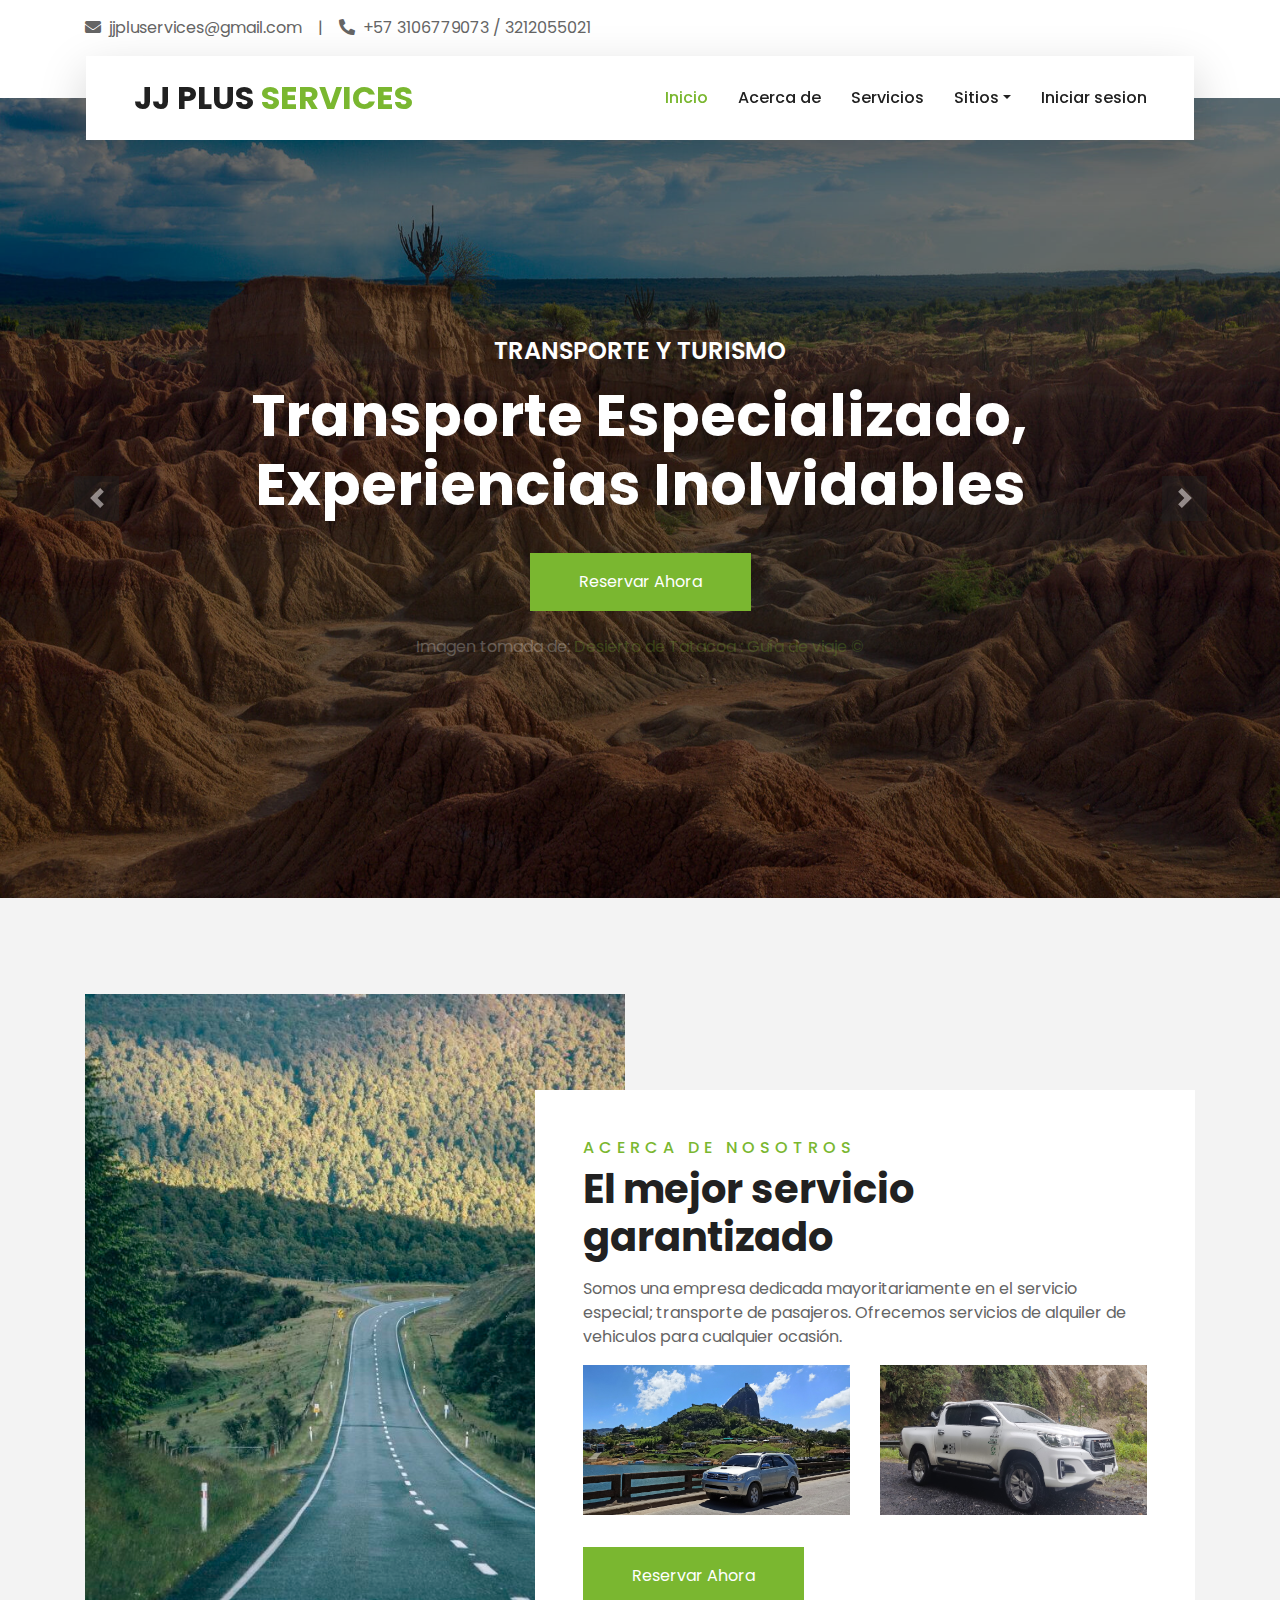
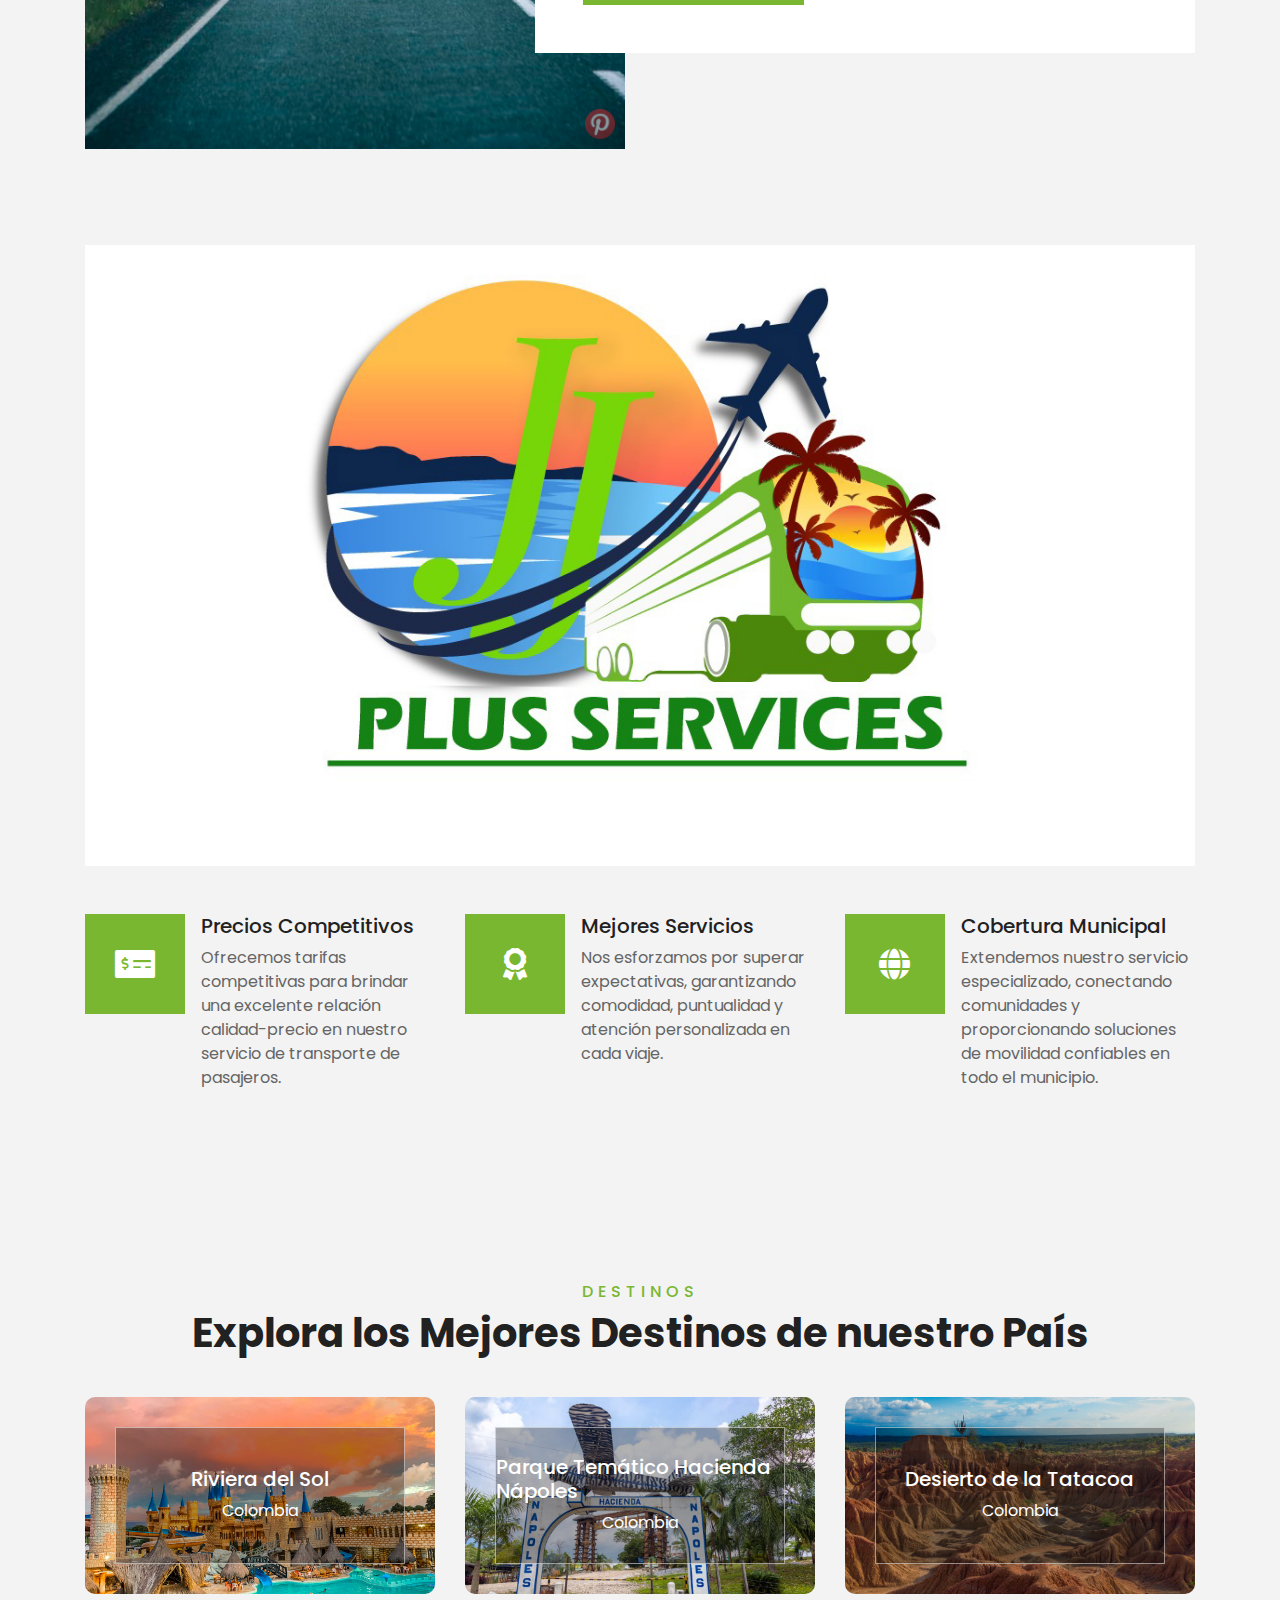
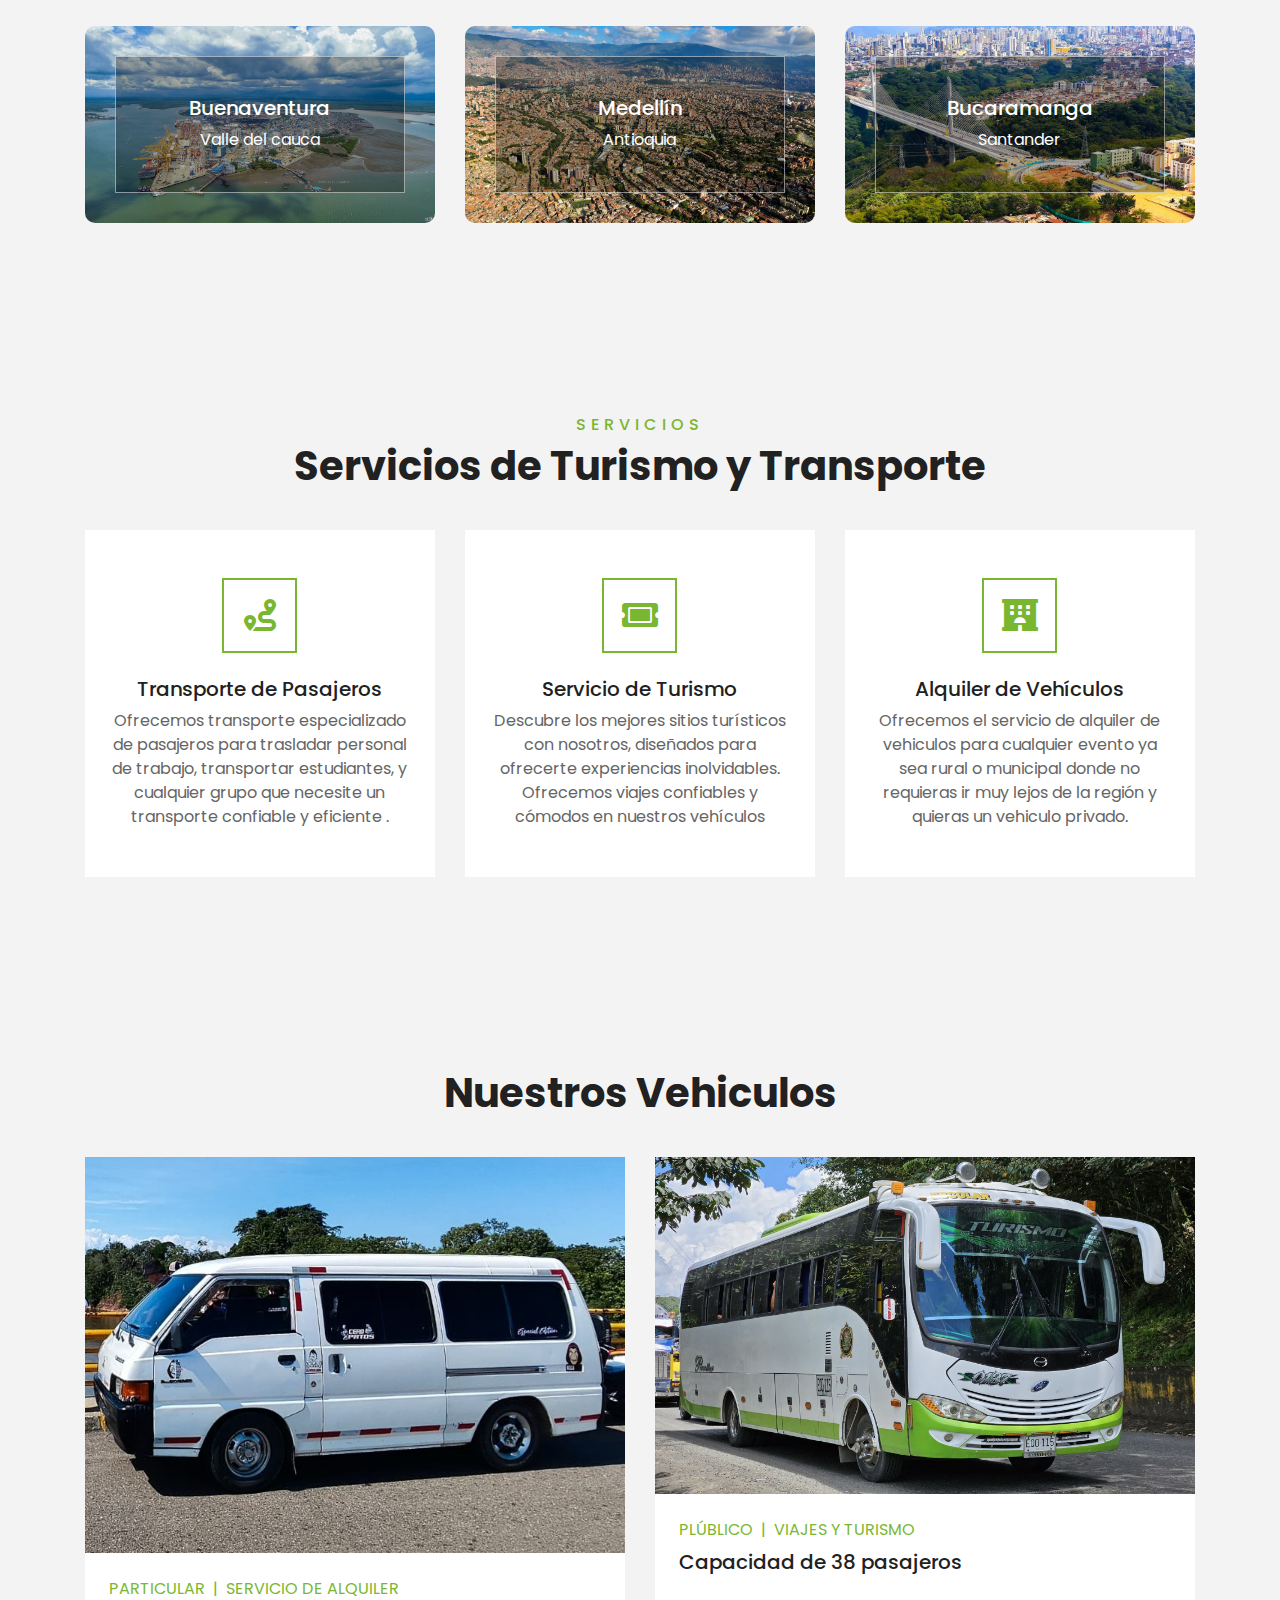
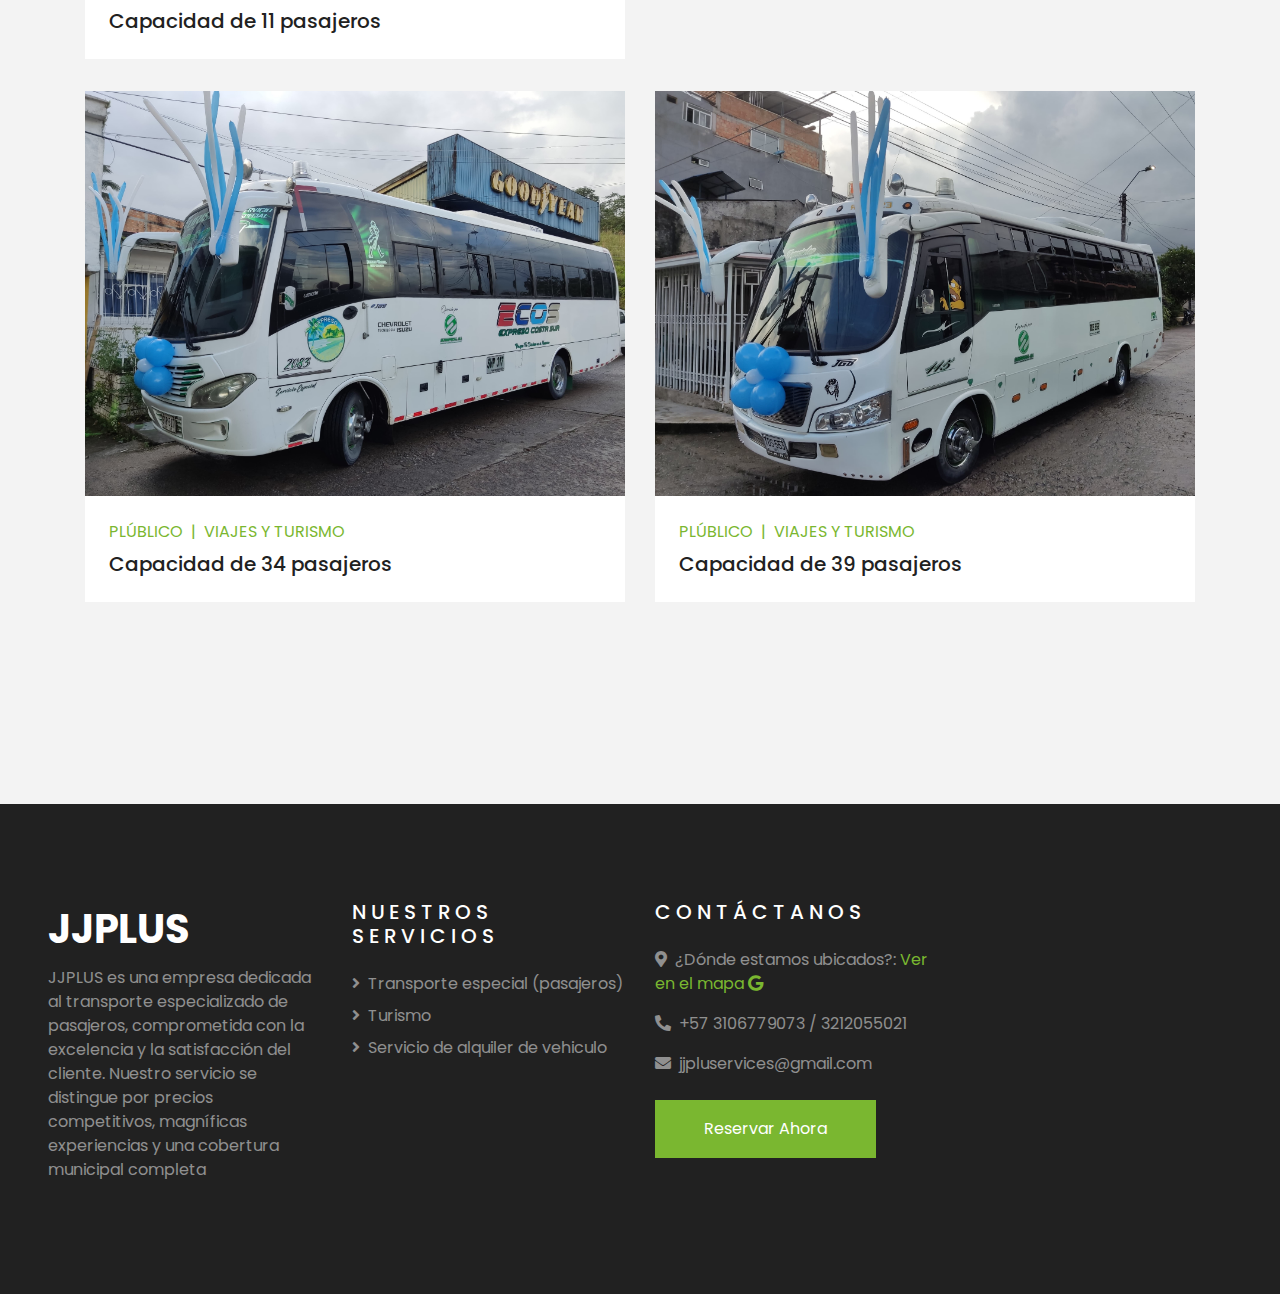
<file: index.html>
<!DOCTYPE html>
<html lang="en">

<head>
    <meta charset="utf-8">
    <title>Inicio | JJ PLUS SERVICES</title>
    <meta content="width=device-width, initial-scale=1.0" name="viewport">
    <meta content="Turismo Colombia, JJ plus services" name="keywords">
    <meta content="Alquiler de vehiculos" name="description">
    <meta name="viewport" content="width=device-width, initial-scale=1.0">

    <!-- Icono de pestaña -->
    <link rel="icon" href="img/icon.ico" type="image/x-icon">
    <link rel="shortcut icon" href="img/icon.ico" type="image/x-icon">

    <!-- Google Web Fonts -->
    <link rel="preconnect" href="https://fonts.gstatic.com">
    <link href="https://fonts.googleapis.com/css2?family=Poppins:wght@400;500;600;700&display=swap" rel="stylesheet">

    <!-- Font Awesome -->
    <link href="https://cdnjs.cloudflare.com/ajax/libs/font-awesome/5.10.0/css/all.min.css" rel="stylesheet">

    <!-- Hoja de estilo de bibliotecas -->
    <link href="lib/owlcarousel/assets/owl.carousel.min.css" rel="stylesheet">
    <link href="lib/tempusdominus/css/tempusdominus-bootstrap-4.min.css" rel="stylesheet" />

    <!-- Hoja de estilo personalizada de Bootstrap -->
    <link href="css/style.css" rel="stylesheet">

</head>

<body>
    <!-- Barra superior comienza -->
    <div class="container-fluid bg-light pt-3 d-none d-lg-block">
        <div class="container">
            <div class="row">
                <div class="col-lg-6 text-center text-lg-left mb-2 mb-lg-0">
                    <div class="d-inline-flex align-items-center">
                        <p><i class="fa fa-envelope mr-2"></i>jjpluservices@gmail.com</p>
                        <p class="text-body px-3">|</p>
                        <p><i class="fa fa-phone-alt mr-2"></i>+57 3106779073 / 3212055021</p>
                    </div>
                </div>
                <!--<div class="col-lg-6 text-center text-lg-right">
                    <div class="d-inline-flex align-items-center">
                        <a class="text-primary px-3" href="">
                            <i class="fab fa-facebook-f"></i>
                        </a>
                        <a class="text-primary px-3" href="">
                            <i class="fab fa-twitter"></i>
                        </a>
                        <a class="text-primary px-3" href="">
                            <i class="fab fa-instagram"></i>
                        </a>
                        <a class="text-primary pl-3" href="">
                            <i class="fab fa-youtube"></i>
                        </a>
                    </div>
                </div>-->
            </div>
        </div>
    </div>
    <!-- Barra superior termina -->

    <!-- Barra de navegación comienza -->
    <div class="container-fluid position-relative nav-bar p-0">
        <div class="container-lg position-relative p-0 px-lg-3" style="z-index: 9;">
            <nav class="navbar navbar-expand-lg bg-light navbar-light shadow-lg py-3 py-lg-0 pl-3 pl-lg-5">
                <a href="index.html" class="navbar-brand">
                    <h2 class="m-0 text-primary"><span class="text-dark">JJ PLUS</span> SERVICES</h2>
                </a>
                <button type="button" class="navbar-toggler" data-toggle="collapse" data-target="#navbarCollapse">
                    <span class="navbar-toggler-icon"></span>
                </button>
                <div class="collapse navbar-collapse justify-content-between px-3" id="navbarCollapse">
                    <div class="navbar-nav ml-auto py-0">
                        <a href="index.html" class="nav-item nav-link active">Inicio</a>
                        <a href="about.html" class="nav-item nav-link">Acerca de</a>
                        <a href="service.html" class="nav-item nav-link">Servicios</a>
                        <div class="nav-item dropdown">
                            <a href="#" class="nav-link dropdown-toggle" data-toggle="dropdown">Sitios</a>
                            <div class="dropdown-menu border-0 rounded-0 m-0">
                                <a href="site/site-1.html" class="dropdown-item">Riviera del sol</a>
                                <a href="site/site-2.html" class="dropdown-item">Parque temático Hacienda Nápoles </a>
                                <a href="site/site-3.html" class="dropdown-item">Desierto de la tatacoa</a>
                                <a href="site/site-4.html" class="dropdown-item">Buenaventura</a>
                                <a href="site/site-5.html" class="dropdown-item">Medellín</a>
                                <a href="site/site-6.html" class="dropdown-item">Bucaramanga</a>
                            </div>
                        </div>
                        <a href="https://jjplus.org/app" class="nav-item nav-link">Iniciar sesion</a>
                    </div>
                </div>
            </nav>
        </div>
    </div>
    <!-- Barra de navegación termina -->

    <!-- Carrusel comienza -->
    <div class="container-fluid p-0">
        <div id="header-carousel" class="carousel slide" data-ride="carousel">
            <div class="carousel-inner">
                <div class="carousel-item active">
                    <img class="w-100" src="img/carousel-1.jpg" alt="Imagen">
                    <div class="carousel-caption d-flex flex-column align-items-center justify-content-center">
                        <div class="p-3" style="max-width: 1000px;">
                            <h4 class="text-white text-uppercase mb-md-3">Transporte y Turismo</h4>
                            <h1 class="display-3 text-white mb-md-4" style="font-size: 4.5vw;">Transporte Especializado,
                                Experiencias Inolvidables
                            </h1>
                            <a href="https://wa.me/573106779073" id="botonReserva"
                                class="btn btn-primary py-md-3 px-md-5 mt-2">Reservar Ahora</a>
                        </div>
                        <p class="text-white mt-2 transparent-text">Imagen tomada de: <a
                                href="https://aventurecolombia.com/es/desierto-de-tatacoa-guia-de-viaje/"
                                class="transparent-link">Desierto de Tatacoa : Guía de viaje ©</a></p>
                    </div>
                </div>
                <div class="carousel-item">
                    <img class="w-100" src="img/carousel-2.jpg" alt="Imagen">
                    <div class="carousel-caption d-flex flex-column align-items-center justify-content-center">
                        <div classp-3 style="max-width: 1000px;">
                            <h4 class="text-white text-uppercase mb-md-3">Transporte y Turismo</h4>
                            <h1 class="display-3 text-white mb-md-4" style="font-size: 4.5vw;">Cargando Sueños,
                                Entregando Éxito</h1>
                            <a href="https://wa.me/573106779073" id="botonReserva"
                                class="btn btn-primary py-md-3 px-md-5 mt-2">Reservar
                                Ahora</a>
                        </div>
                        <p class="text-white mt-2 transparent-text">Imagen tomada de: <a
                                href="https://mprodriguezb.myportfolio.com/" class="transparent-link">MARÍA PAZ
                                RODRÍGUEZ BARRERA ©</a></p>
                    </div>
                </div>
                <div class="carousel-item">
                    <img class="w-100" src="img/carousel-3.jpg" alt="Imagen">
                    <div class="carousel-caption d-flex flex-column align-items-center justify-content-center">
                        <div class="p-3" style="max-width: 1000px;">
                            <h4 class="text-white text-uppercase mb-md-3">Transporte y turismo</h4>
                            <h1 class="display-3 text-white mb-md-4" style="font-size: 4.5vw;">Servicio especial,
                                transporte de pasajeros</h1>
                            <a href="https://wa.me/573106779073" id="botonReserva"
                                class="btn btn-primary py-md-3 px-md-5 mt-2">Reservar Ahora</a>
                        </div>
                        <p class="text-white mt-2 transparent-text"> <a class="transparent-link"> </a></p>
                    </div>
                </div>
            </div>
            <a class="carousel-control-prev" href="#header-carousel" data-slide="prev">
                <div class="btn btn-dark" style="width: 45px; height: 45px;">
                    <span class="carousel-control-prev-icon mb-n2"></span>
                </div>
            </a>
            <a class="carousel-control-next" href="#header-carousel" data-slide="next">
                <div class="btn btn-dark" style="width: 45px; height: 45px;">
                    <span class="carousel-control-next-icon mb-n2"></span>
                </div>
            </a>
        </div>
    </div>
    <!-- Carrusel termina -->

    <!-- Acerca de comienza -->
    <div class="container-fluid py-5">
        <div class="container pt-5">
            <div class="row">
                <div class="col-lg-6" style="min-height: 500px; position: relative;">
                    <div class="position-relative h-100">
                        <img class="position-absolute w-100 h-100" src="img/about.jpg" style="object-fit: cover;">
                        <a href="https://pin.it/3qlTXXC" target="_blank"
                            style="position: absolute; bottom: 0; right: 0; margin: 10px;">
                            <img src="img/icon-pinterest.ico" alt="Pinterest"
                                style="width: 30px; height: 30px; opacity: 0.5;">
                        </a>
                    </div>
                </div>
                <div class="col-lg-6 pt-5 pb-lg-5">
                    <div class="about-text bg-white p-4 p-lg-5 my-lg-5">
                        <h6 class="text-primary text-uppercase" style="letter-spacing: 5px;">Acerca de Nosotros</h6>
                        <h1 class="mb-3">El mejor servicio garantizado</h1>
                        <p>Somos una empresa dedicada mayoritariamente en el servicio especial; transporte de pasajeros.
                            Ofrecemos servicios de alquiler
                            de vehiculos para cualquier ocasión.
                        </p>
                        <div class="row mb-4">
                            <div class="col-6">
                                <img class="img-fluid" src="img/about-1.jpg" alt="">
                            </div>
                            <div class="col-6">
                                <img class="img-fluid" src="img/about-2.jpg" alt="">
                            </div>
                        </div>
                        <a href="https://wa.me/573106779073" id="botonReserva"
                            class="btn btn-primary py-md-3 px-md-5 mt-2">Reservar
                            Ahora</a>
                    </div>
                </div>
            </div>
        </div>
    </div>
    <!-- Acerca de termina -->

    <!-- Imagen LogoJJPlus empieza-->
    <div class="container text-center my-5">
        <img class="img-fluid" src="img/LogoJJPlus.jpg" alt="LogoJJPlus">
    </div>
    <!-- Imagen LogoJJPlus termina-->

    <!-- Características comienzan -->
    <div class="container-fluid pb-5">
        <div class="container pb-5">
            <div class="row">
                <div class="col-md-4">
                    <div class="d-flex mb-4 mb-lg-0">
                        <div class="d-flex flex-shrink-0 align-items-center justify-content-center bg-primary mr-3"
                            style="height: 100px; width: 100px;">
                            <i class="fa fa-2x fa-money-check-alt text-white"></i>
                        </div>
                        <div class="d-flex flex-column">
                            <h5 class="">Precios Competitivos</h5>
                            <p class="m-0">
                                Ofrecemos tarifas competitivas para brindar una excelente relación calidad-precio en
                                nuestro servicio de transporte de pasajeros.</p>
                        </div>
                    </div>
                </div>
                <div class="col-md-4">
                    <div class="d-flex mb-4 mb-lg-0">
                        <div class="d-flex flex-shrink-0 align-items-center justify-content-center bg-primary mr-3"
                            style="height: 100px; width: 100px;">
                            <i class="fa fa-2x fa-award text-white"></i>
                        </div>
                        <div class="d-flex flex-column">
                            <h5 class="">Mejores Servicios</h5>
                            <p class="m-0">Nos esforzamos por superar expectativas, garantizando comodidad, puntualidad
                                y atención personalizada en cada viaje.</p>
                        </div>
                    </div>
                </div>
                <div class="col-md-4">
                    <div class="d-flex mb-4 mb-lg-0">
                        <div class="d-flex flex-shrink-0 align-items-center justify-content-center bg-primary mr-3"
                            style="height: 100px; width: 100px;">
                            <i class="fa fa-2x fa-globe text-white"></i>
                        </div>
                        <div class="d-flex flex-column">
                            <h5 class="">Cobertura Municipal</h5>
                            <p class="m-0">Extendemos nuestro servicio especializado, conectando comunidades y
                                proporcionando soluciones de movilidad confiables en todo el municipio.</p>
                        </div>
                    </div>
                </div>
            </div>
        </div>
    </div>
    <!-- Características terminan -->

    <!-- Destino Comienza -->
    <div class="container-fluid py-5">
        <div class="container pt-5 pb-3">
            <div class="text-center mb-3 pb-3">
                <h6 class="text-primary text-uppercase" style="letter-spacing: 5px;">Destinos</h6>
                <h1>Explora los Mejores Destinos de nuestro País</h1>
            </div>
            <div class="row">
                <div class="col-lg-4 col-md-6 mb-4">
                    <div class="destination-item position-relative overflow-hidden mb-2">
                        <a href="site/site-1.html" class="text-white text-decoration-none">
                            <img class="img-fluid" src="img/destination-1.jpg" alt="">
                            <div class="destination-overlay">
                                <h5 class="text-white">Riviera del Sol</h5>
                                <span>Colombia</span>
                            </div>
                        </a>
                    </div>
                </div>
                <div class="col-lg-4 col-md-6 mb-4">
                    <div class="destination-item position-relative overflow-hidden mb-2">
                        <a href="site/site-2.html" class="text-white text-decoration-none">
                            <img class="img-fluid" src="img/destination-2.jpg" alt="">
                            <div class="destination-overlay">
                                <h5 class="text-white">Parque Temático Hacienda Nápoles</h5>
                                <span>Colombia</span>
                            </div>
                        </a>
                    </div>
                </div>
                <div class="col-lg-4 col-md-6 mb-4">
                    <div class="destination-item position-relative overflow-hidden mb-2">
                        <a href="site/site-3.html" class="text-white text-decoration-none">
                            <img class="img-fluid" src="img/carousel-1.jpg" alt="">
                            <div class="destination-overlay">
                                <h5 class="text-white">Desierto de la Tatacoa</h5>
                                <span>Colombia</span>
                            </div>
                        </a>
                    </div>
                </div>
                <div class="col-lg-4 col-md-6 mb-4">
                    <div class="destination-item position-relative overflow-hidden mb-2">
                        <a href="site/site-4.html" class="text-white text-decoration-none">
                            <img class="img-fluid" src="img/destination-4.jpg" alt="">
                            <div class="destination-overlay">
                                <h5 class="text-white">Buenaventura</h5>
                                <span>Valle del cauca</span>
                            </div>
                        </a>
                    </div>
                </div>
                <div class="col-lg-4 col-md-6 mb-4">
                    <div class="destination-item position-relative overflow-hidden mb-2">
                        <a href="site/site-5.html" class="text-white text-decoration-none">
                            <img class="img-fluid" src="img/destination-5.jpg" alt="">
                            <div class="destination-overlay">
                                <h5 class="text-white">Medellín</h5>
                                <span>Antioquia<span>
                            </div>
                        </a>
                    </div>
                </div>
                <div class="col-lg-4 col-md-6 mb-4">
                    <div class="destination-item position-relative overflow-hidden mb-2">
                        <a href="site/site-6.html" class="text-white text-decoration-none">
                            <img class="img-fluid" src="img/destination-6.jpg" alt="">
                            <div class="destination-overlay">
                                <h5 class="text-white">Bucaramanga</h5>
                                <span>Santander</span>
                            </div>
                        </a>
                    </div>
                </div>

            </div>
        </div>
    </div>
    <!-- Destino Termina -->

    <!-- Servicios Comienzan -->
    <div class="container-fluid py-5">
        <div class="container pt-5 pb-3">
            <div class="text-center mb-3 pb-3">
                <h6 class="text-primary text-uppercase" style="letter-spacing: 5px;">Servicios</h6>
                <h1>Servicios de Turismo y Transporte</h1>
            </div>
            <div class="row">
                <div class="col-lg-4 col-md-6 mb-4">
                    <div class="service-item bg-white text-center mb-2 py-5 px-4">
                        <i class="fa fa-2x fa-route mx-auto mb-4"></i>
                        <h5 class="mb-2">Transporte de Pasajeros</h5>
                        <p class="m-0">Ofrecemos transporte especializado de pasajeros para trasladar personal de
                            trabajo, transportar estudiantes, y cualquier grupo que necesite un transporte confiable y
                            eficiente .</p>
                    </div>
                </div>
                <div class="col-lg-4 col-md-6 mb-4">
                    <div class="service-item bg-white text-center mb-2 py-5 px-4">
                        <i class="fa fa-2x fa-ticket-alt mx-auto mb-4"></i>
                        <h5 class="mb-2">Servicio de Turismo</h5>
                        <p class="m-0">Descubre los mejores sitios turísticos con nosotros, diseñados para ofrecerte
                            experiencias inolvidables. Ofrecemos viajes confiables y cómodos en nuestros vehículos</p>
                    </div>
                </div>
                <div class="col-lg-4 col-md-6 mb-4">
                    <div class="service-item bg-white text-center mb-2 py-5 px-4">
                        <i class="fa fa-2x fa-hotel mx-auto mb-4"></i>
                        <h5 class="mb-2">Alquiler de Vehículos</h5>
                        <p class="m-0">Ofrecemos el servicio de alquiler de vehiculos para cualquier evento ya sea rural
                            o municipal donde no requieras ir muy lejos de la región y quieras un vehiculo privado. </p>
                    </div>
                </div>
            </div>
        </div>
    </div>

    <!-- Servicios Terminan -->


    <!-- Comienzo Nuestros Vehiculos -->
    <div class="container-fluid py-5">
        <div class="container pt-5 pb-3">
            <div class="text-center mb-3 pb-3">
                <h1>Nuestros Vehiculos</h1>
            </div>
            <div class="row pb-3">
                <!-- Elemento del Blog 1 -->
                <div class="col-lg-6 col-md-6 mb-4 pb-2">
                    <div class="blog-item">
                        <div class="position-relative">
                            <img class="img-fluid w-100" src="img/Blog-Machaka.jpeg" alt="">
                            <!--<div class="blog-date">
                                <h6 class="font-weight-bold mb-n1">01</h6>
                                <small class="text-white text-uppercase">Ene</small>
                            </div>-->
                        </div>
                        <div class="bg-white p-4">
                            <div class="d-flex mb-2">
                                <a class="text-primary text-uppercase text-decoration-none" href="">Particular</a>
                                <span class="text-primary px-2">|</span>
                                <a class="text-primary text-uppercase text-decoration-none" href="">Servicio de
                                    alquiler</a>
                            </div>
                            <a class="h5 m-0 text-decoration-none" href="">Capacidad de 11 pasajeros</a>
                        </div>
                    </div>
                </div>
                <!-- Elemento del Blog 2-->
                <div class="col-lg-6 col-md-6 mb-4 pb-2">
                    <div class="blog-item">
                        <div class="position-relative">
                            <img class="img-fluid w-100" src="img/carousel-3.jpg" alt="">
                        </div>
                        <div class="bg-white p-4">
                            <div class="d-flex mb-2">
                                <a class="text-primary text-uppercase text-decoration-none" href="">PLÚBLICO</a>
                                <span class="text-primary px-2">|</span>
                                <a class="text-primary text-uppercase text-decoration-none" href="">Viajes y Turismo</a>
                            </div>
                            <a class="h5 m-0 text-decoration-none" href="">Capacidad de 38 pasajeros</a>
                        </div>
                    </div>
                </div>
                <!-- Elemento del Blog 3 -->
                <div class="col-lg-6 col-md-6 mb-4 pb-2">
                    <div class="blog-item">
                        <div class="position-relative">
                            <img class="img-fluid w-100" src="img/Blog-SVP317.jpeg" alt="">
                        </div>
                        <div class="bg-white p-4">
                            <div class="d-flex mb-2">
                                <a class="text-primary text-uppercase text-decoration-none" href="">PLÚBLICO</a>
                                <span class="text-primary px-2">|</span>
                                <a class="text-primary text-uppercase text-decoration-none" href="">Viajes y Turismo</a>
                            </div>
                            <a class="h5 m-0 text-decoration-none" href="">Capacidad de 34 pasajeros</a>
                        </div>
                    </div>
                </div>
                <!-- Elemento del Blog 4 -->
                <div class="col-lg-6 col-md-6 mb-4 pb-2">
                    <div class="blog-item">
                        <div class="position-relative">
                            <img class="img-fluid w-100" src="img/Blog-TDS553.jpeg" alt="">
                        </div>
                        <div class="bg-white p-4">
                            <div class="d-flex mb-2">
                                <a class="text-primary text-uppercase text-decoration-none" href="">PLÚBLICO</a>
                                <span class="text-primary px-2">|</span>
                                <a class="text-primary text-uppercase text-decoration-none" href="">Viajes y Turismo</a>
                            </div>
                            <a class="h5 m-0 text-decoration-none" href="">Capacidad de 39 pasajeros</a>
                        </div>
                    </div>
                </div>
            </div>
        </div>
    </div>
    <!-- Fin del Blog -->

    <!-- Comienzo del Pie de Página -->
    <script src="js/piedepagina.js"></script>
    <!-- Fin del Pie de Página -->

    <!-- Volver Arriba -->
    <a href="#" class="btn btn-lg btn-primary btn-lg-square back-to-top"><i class="fa fa-angle-double-up"></i></a>

    <!-- Bibliotecas de JavaScript -->
    <script src="https://code.jquery.com/jquery-3.4.1.min.js"></script>
    <script src="https://stackpath.bootstrapcdn.com/bootstrap/4.4.1/js/bootstrap.bundle.min.js"></script>
    <script src="lib/easing/easing.min.js"></script>
    <script src="lib/owlcarousel/owl.carousel.min.js"></script>
    <script src="lib/tempusdominus/js/moment.min.js"></script>
    <script src="lib/tempusdominus/js/moment-timezone.min.js"></script>
    <script src="lib/tempusdominus/js/tempusdominus-bootstrap-4.min.js"></script>

    <!-- Archivo de JavaScript de Contacto -->
    <script src="mail/jqBootstrapValidation.min.js"></script>
    <script src="mail/contact.js"></script>

    <!-- JavaScript de la Plantilla -->
    <script src="js/main.js"></script>
    
</body>

</html>
</file>
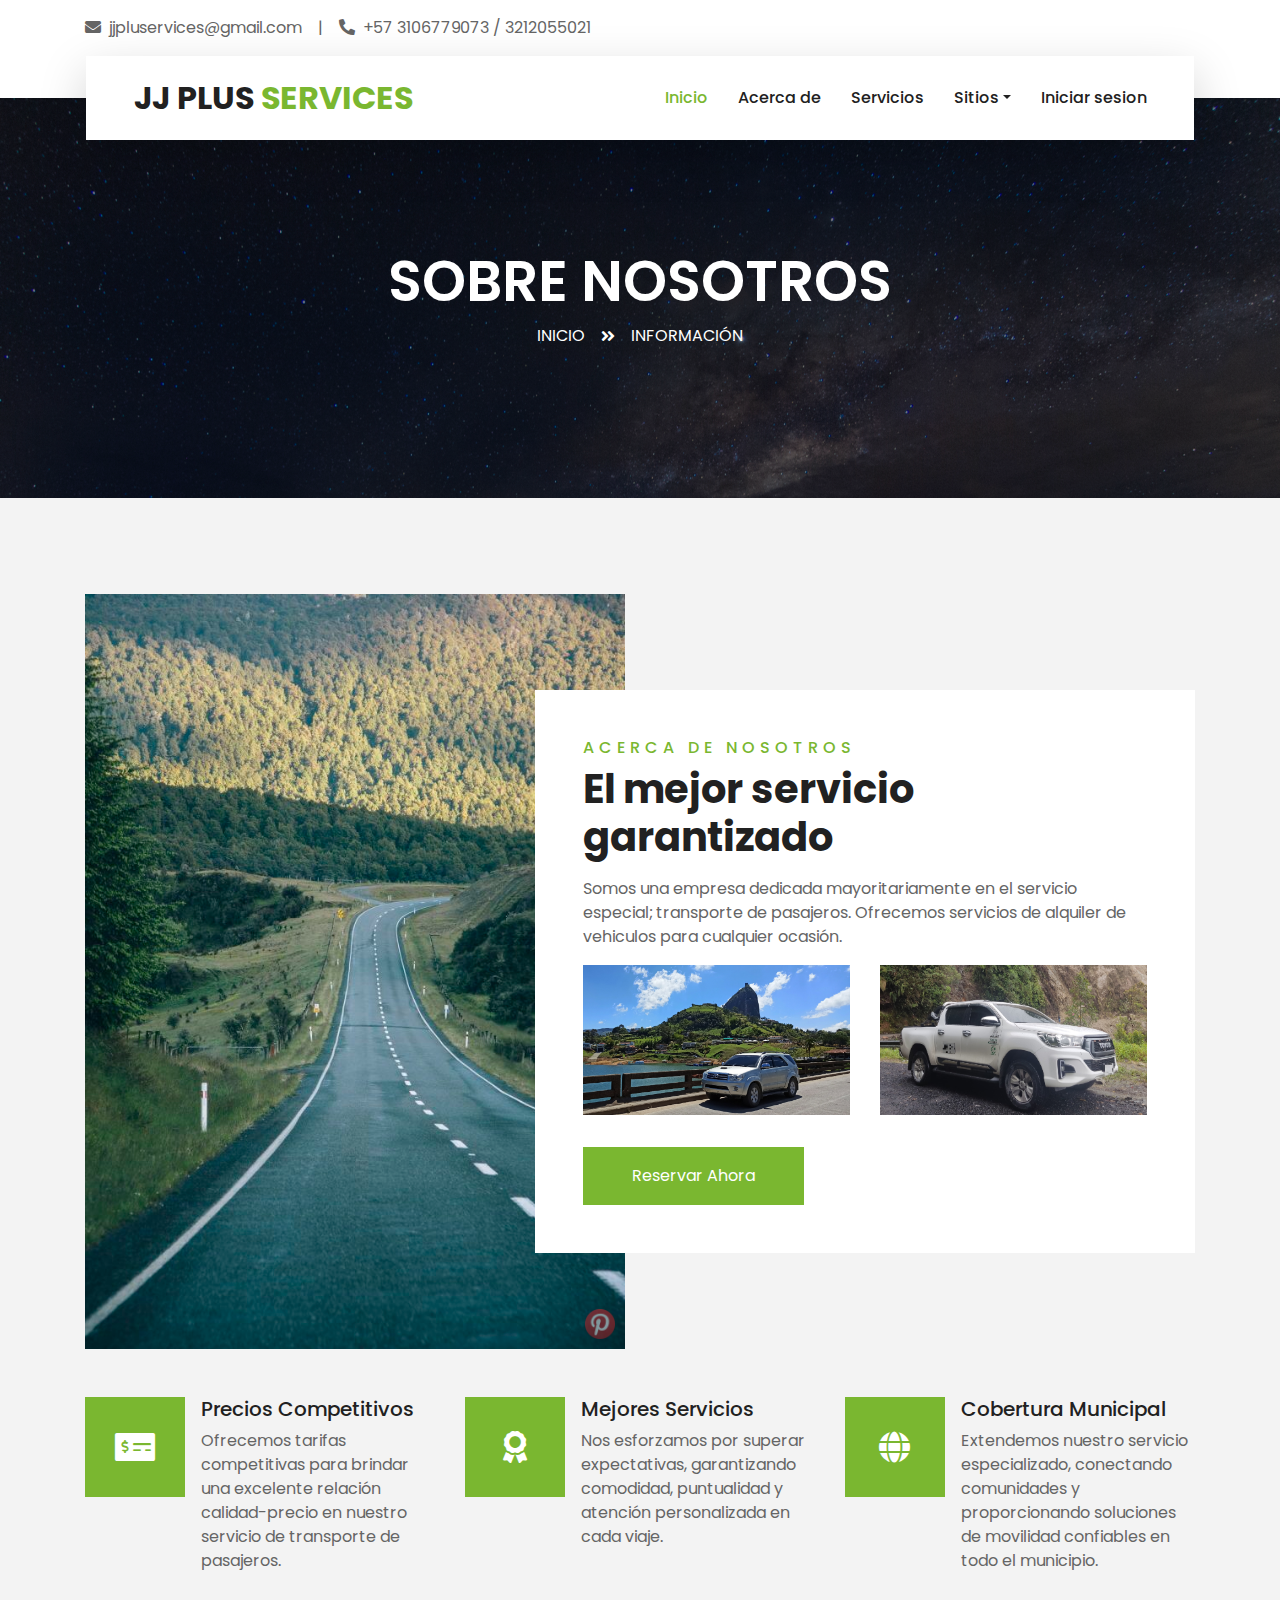
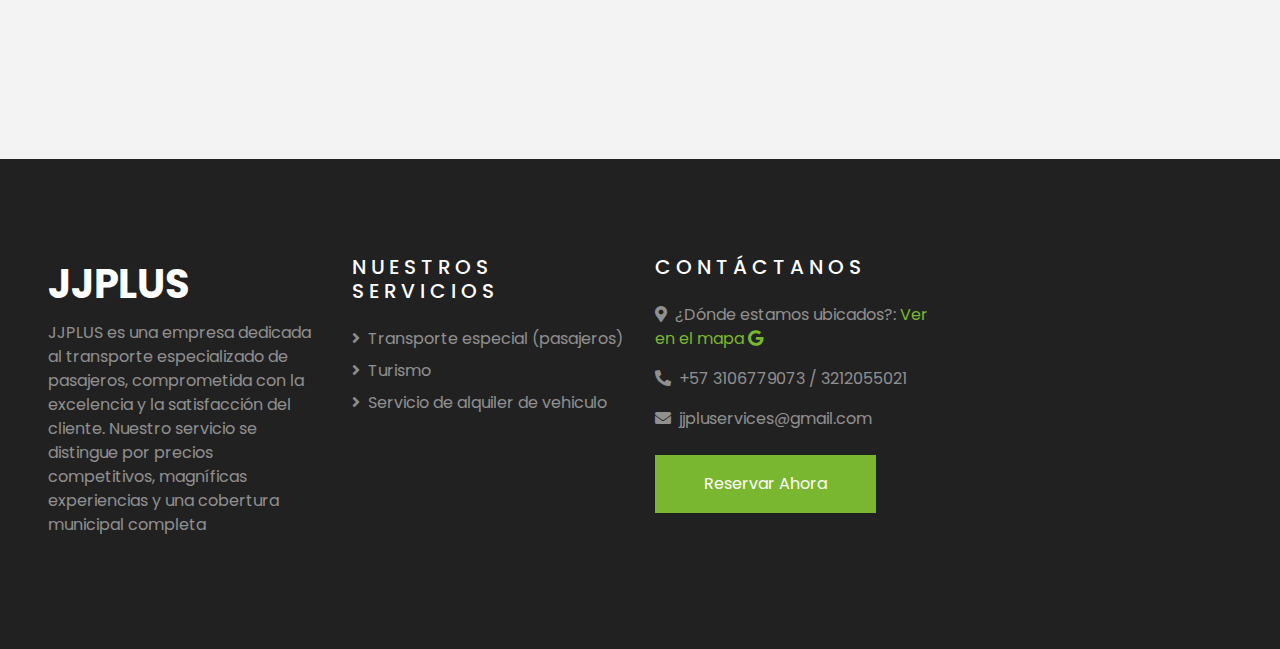
<file: about.html>
<!DOCTYPE html>
<html lang="en">

<head>
    <meta charset="utf-8">
    <title>Acerca de nosotros | JJ PLUS SERVICES</title>
    <meta content="width=device-width, initial-scale=1.0" name="viewport">
    <meta content="Turismo Colombia" name="keywords">
    <meta content="Alquiler de vehiculos" name="description">

    <!-- Icono de pestaña -->
    <link rel="icon" href="img/icon.ico" type="image/x-icon">
    <link rel="shortcut icon" href="img/icon.ico" type="image/x-icon">


    <!-- Google Web Fonts -->
    <link rel="preconnect" href="https://fonts.gstatic.com">
    <link href="https://fonts.googleapis.com/css2?family=Poppins:wght@400;500;600;700&display=swap" rel="stylesheet">

    <!-- Font Awesome -->
    <link href="https://cdnjs.cloudflare.com/ajax/libs/font-awesome/5.10.0/css/all.min.css" rel="stylesheet">

    <!-- Libraries Stylesheet -->
    <link href="lib/owlcarousel/assets/owl.carousel.min.css" rel="stylesheet">
    <link href="lib/tempusdominus/css/tempusdominus-bootstrap-4.min.css" rel="stylesheet" />

    <!-- Customized Bootstrap Stylesheet -->
    <link href="css/style.css" rel="stylesheet">
</head>

<body>
    <!-- Barra superior comienza -->
    <div class="container-fluid bg-light pt-3 d-none d-lg-block">
        <div class="container">
            <div class="row">
                <div class="col-lg-6 text-center text-lg-left mb-2 mb-lg-0">
                    <div class="d-inline-flex align-items-center">
                        <p><i class="fa fa-envelope mr-2"></i>jjpluservices@gmail.com</p>
                        <p class="text-body px-3">|</p>
                        <p><i class="fa fa-phone-alt mr-2"></i>+57 3106779073 / 3212055021</p>
                    </div>
                </div>
                <!--<div class="col-lg-6 text-center text-lg-right">
                    <div class="d-inline-flex align-items-center">
                        <a class="text-primary px-3" href="">
                            <i class="fab fa-facebook-f"></i>
                        </a>
                        <a class="text-primary px-3" href="">
                            <i class="fab fa-twitter"></i>
                        </a>
                        <a class="text-primary px-3" href="">
                            <i class="fab fa-instagram"></i>
                        </a>
                        <a class="text-primary pl-3" href="">
                            <i class="fab fa-youtube"></i>
                        </a>
                    </div>
                </div>-->
            </div>
        </div>
    </div>
    <!-- Barra superior termina -->


    <!-- Barra de navegación comienza -->
    <div class="container-fluid position-relative nav-bar p-0">
        <div class="container-lg position-relative p-0 px-lg-3" style="z-index: 9;">
            <nav class="navbar navbar-expand-lg bg-light navbar-light shadow-lg py-3 py-lg-0 pl-3 pl-lg-5">
                <a href="index.html" class="navbar-brand">
                    <h2 class="m-0 text-primary"><span class="text-dark">JJ PLUS</span> SERVICES</h2>
                </a>
                <button type="button" class="navbar-toggler" data-toggle="collapse" data-target="#navbarCollapse">
                    <span class="navbar-toggler-icon"></span>
                </button>
                <div class="collapse navbar-collapse justify-content-between px-3" id="navbarCollapse">
                    <div class="navbar-nav ml-auto py-0">
                        <a href="index.html" class="nav-item nav-link active">Inicio</a>
                        <a href="about.html" class="nav-item nav-link">Acerca de</a>
                        <a href="service.html" class="nav-item nav-link">Servicios</a>
                        <div class="nav-item dropdown">
                            <a href="#" class="nav-link dropdown-toggle" data-toggle="dropdown">Sitios</a>
                            <div class="dropdown-menu border-0 rounded-0 m-0">
                                <a href="site/site-1.html" class="dropdown-item">Riviera del sol</a>
                                <a href="site/site-2.html" class="dropdown-item">Parque temático Hacienda Nápoles </a>
                                <a href="site/site-3.html" class="dropdown-item">Desierto de la tatacoa</a>
                                <a href="site/site-4.html" class="dropdown-item">Buenaventura</a>
                                <a href="site/site-5.html" class="dropdown-item">Medellín</a>
                                <a href="site/site-6.html" class="dropdown-item">Bucaramanga</a>
                            </div>
                        </div>
                        <a href="https://jjplus.org/app" class="nav-item nav-link">Iniciar sesion</a>
                    </div>
                </div>
            </nav>
        </div>
    </div>
    <!-- Barra de navegación termina -->


    <!-- Header Start -->
    <div class="container-fluid page-header">
        <div class="container">
            <div class="d-flex flex-column align-items-center justify-content-center" style="min-height: 400px">
                <h3 class="display-4 text-white text-uppercase">Sobre nosotros</h3>
                <div class="d-inline-flex text-white">
                    <p class="m-0 text-uppercase"><a class="text-white" href="index.html">Inicio</a></p>
                    <i class="fa fa-angle-double-right pt-1 px-3"></i>
                    <p class="m-0 text-uppercase">Información</p>
                </div>
            </div>
        </div>
    </div>

    <div class="container-fluid py-5">
        <div class="container pt-5">
            <div class="row">
                <div class="col-lg-6" style="min-height: 500px; position: relative;">
                    <div class="position-relative h-100">
                        <img class="position-absolute w-100 h-100" src="img/about.jpg" style="object-fit: cover;">
                        <a href="https://pin.it/3qlTXXC" target="_blank"
                            style="position: absolute; bottom: 0; right: 0; margin: 10px;">
                            <img src="img/icon-pinterest.ico" alt="Pinterest"
                                style="width: 30px; height: 30px; opacity: 0.5;">
                        </a>
                    </div>
                </div>
                <div class="col-lg-6 pt-5 pb-lg-5">
                    <div class="about-text bg-white p-4 p-lg-5 my-lg-5">
                        <h6 class="text-primary text-uppercase" style="letter-spacing: 5px;">Acerca de Nosotros</h6>
                        <h1 class="mb-3">El mejor servicio garantizado</h1>
                        <p>Somos una empresa dedicada mayoritariamente en el servicio especial; transporte de pasajeros.
                            Ofrecemos servicios de alquiler
                            de vehiculos para cualquier ocasión.
                        </p>
                        <div class="row mb-4">
                            <div class="col-6">
                                <img class="img-fluid" src="img/about-1.jpg" alt="">
                            </div>
                            <div class="col-6">
                                <img class="img-fluid" src="img/about-2.jpg" alt="">
                            </div>
                        </div>
                        <a href="https://wa.me/573106779073" id="botonReserva"
                            class="btn btn-primary py-md-3 px-md-5 mt-2">Reservar
                            Ahora</a>
                    </div>
                </div>
            </div>
        </div>
    </div>
    <!-- Acerca de termina -->


    <!-- Características comienzan -->
    <div class="container-fluid pb-5">
        <div class="container pb-5">
            <div class="row">
                <div class="col-md-4">
                    <div class="d-flex mb-4 mb-lg-0">
                        <div class="d-flex flex-shrink-0 align-items-center justify-content-center bg-primary mr-3"
                            style="height: 100px; width: 100px;">
                            <i class="fa fa-2x fa-money-check-alt text-white"></i>
                        </div>
                        <div class="d-flex flex-column">
                            <h5 class="">Precios Competitivos</h5>
                            <p class="m-0">
                                Ofrecemos tarifas competitivas para brindar una excelente relación calidad-precio en
                                nuestro servicio de transporte de pasajeros.</p>
                        </div>
                    </div>
                </div>
                <div class="col-md-4">
                    <div class="d-flex mb-4 mb-lg-0">
                        <div class="d-flex flex-shrink-0 align-items-center justify-content-center bg-primary mr-3"
                            style="height: 100px; width: 100px;">
                            <i class="fa fa-2x fa-award text-white"></i>
                        </div>
                        <div class="d-flex flex-column">
                            <h5 class="">Mejores Servicios</h5>
                            <p class="m-0">Nos esforzamos por superar expectativas, garantizando comodidad, puntualidad
                                y atención personalizada en cada viaje.</p>
                        </div>
                    </div>
                </div>
                <div class="col-md-4">
                    <div class="d-flex mb-4 mb-lg-0">
                        <div class="d-flex flex-shrink-0 align-items-center justify-content-center bg-primary mr-3"
                            style="height: 100px; width: 100px;">
                            <i class="fa fa-2x fa-globe text-white"></i>
                        </div>
                        <div class="d-flex flex-column">
                            <h5 class="">Cobertura Municipal</h5>
                            <p class="m-0">Extendemos nuestro servicio especializado, conectando comunidades y
                                proporcionando soluciones de movilidad confiables en todo el municipio.</p>
                        </div>
                    </div>
                </div>
            </div>
        </div>
    </div>
    <!-- Características terminan -->

    <!-- Comienzo del Pie de Página -->
    <script src="js/piedepagina.js"></script>
    <!-- Fin del Pie de Página -->


    <!-- Back to Top -->
    <a href="#" class="btn btn-lg btn-primary btn-lg-square back-to-top"><i class="fa fa-angle-double-up"></i></a>


    <!-- JavaScript Libraries -->
    <script src="https://code.jquery.com/jquery-3.4.1.min.js"></script>
    <script src="https://stackpath.bootstrapcdn.com/bootstrap/4.4.1/js/bootstrap.bundle.min.js"></script>
    <script src="lib/easing/easing.min.js"></script>
    <script src="lib/owlcarousel/owl.carousel.min.js"></script>
    <script src="lib/tempusdominus/js/moment.min.js"></script>
    <script src="lib/tempusdominus/js/moment-timezone.min.js"></script>
    <script src="lib/tempusdominus/js/tempusdominus-bootstrap-4.min.js"></script>

    <!-- Contact Javascript File -->
    <script src="mail/jqBootstrapValidation.min.js"></script>
    <script src="mail/contact.js"></script>

    <!-- Template Javascript -->
    <script src="js/main.js"></script>
</body>

</html>
</file>
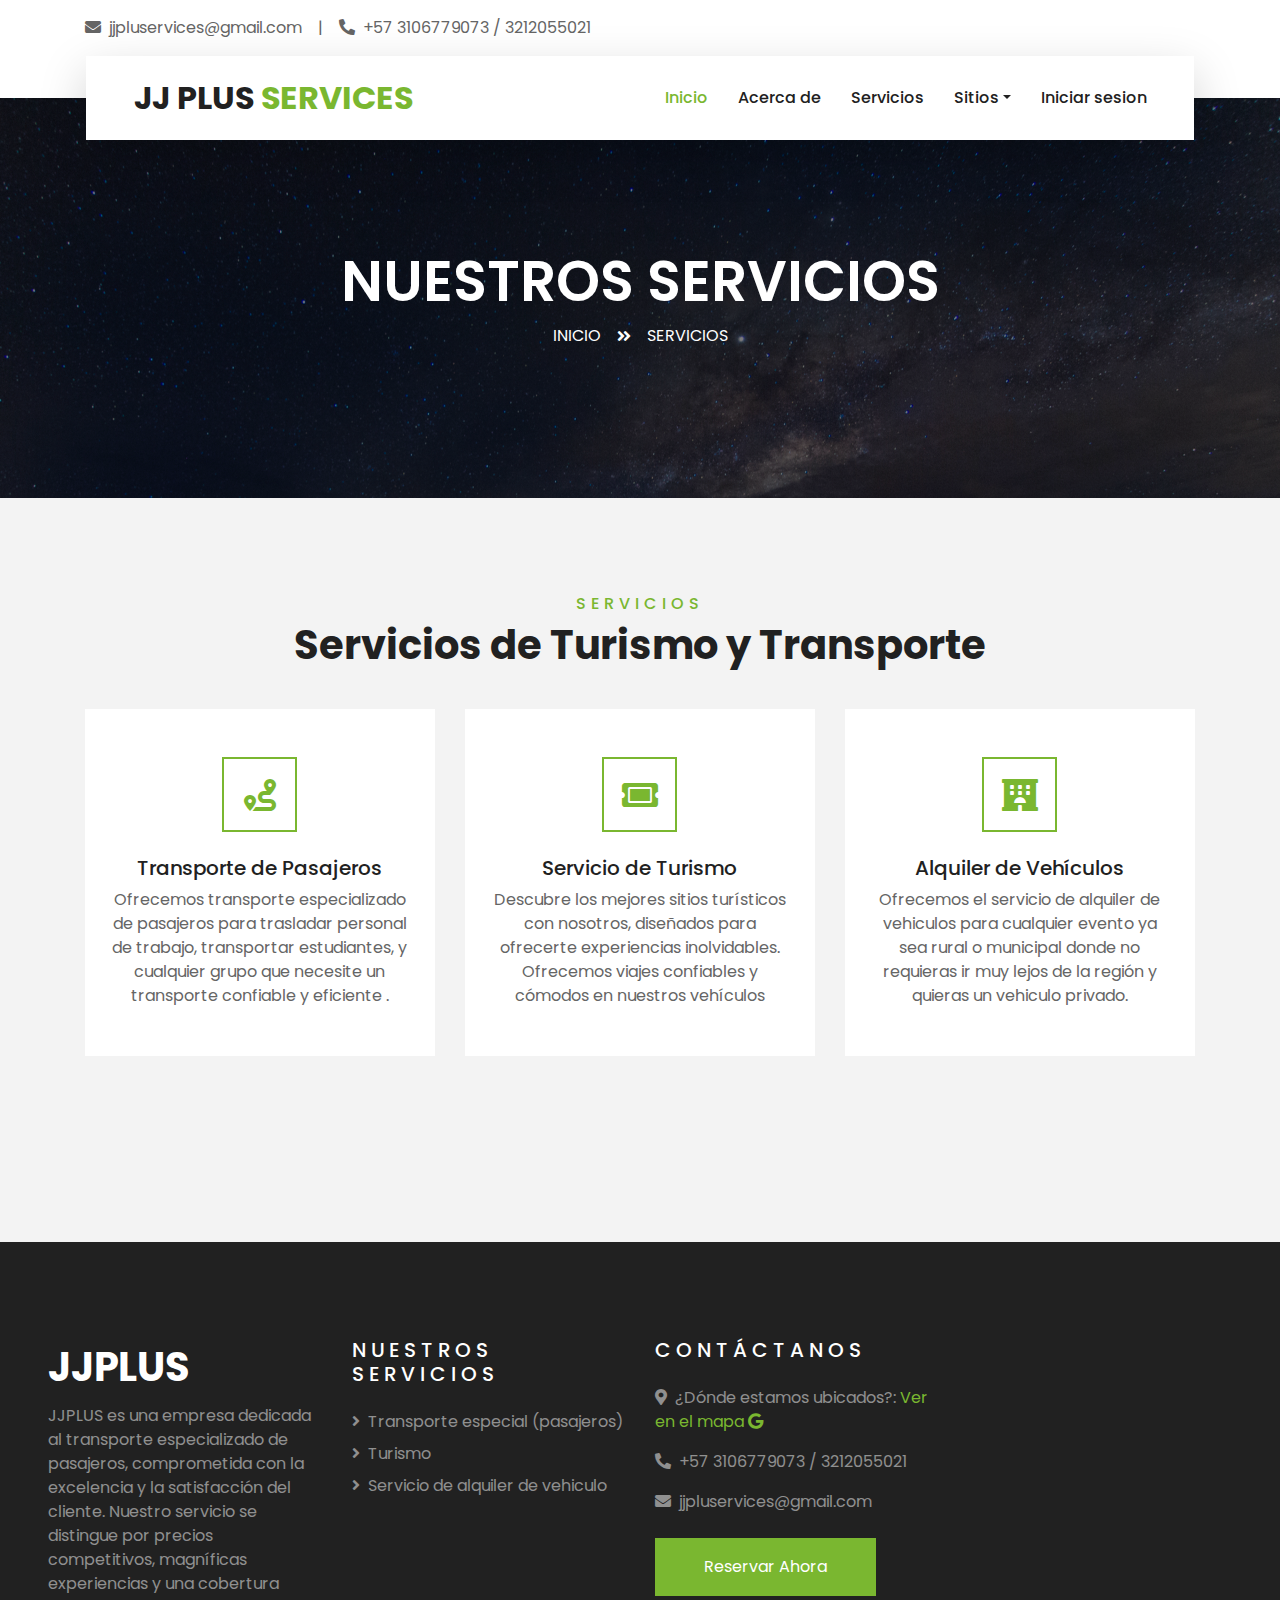
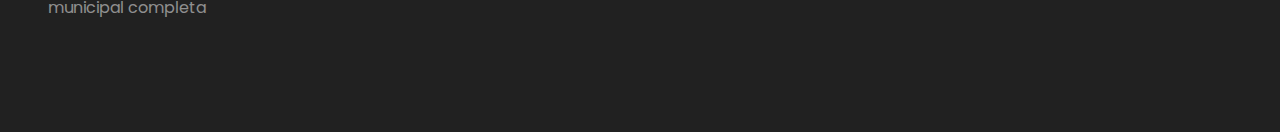
<file: service.html>
<!DOCTYPE html>
<html lang="en">

<head>
    <meta charset="utf-8">
    <title>Servicios | JJ PLUS SERVICES</title>
    <meta content="width=device-width, initial-scale=1.0" name="viewport">
    <meta content="Turismo Colombia,servicio de alquiler de vehiculos, JJ plus services" name="keywords">
    <meta content="Alquiler de vehiculos" name="description">

    <!-- Icono de pestaña -->
    <link rel="icon" href="img/icon.ico" type="image/x-icon">
    <link rel="shortcut icon" href="img/icon.ico" type="image/x-icon">

    <!-- Google Web Fonts -->
    <link rel="preconnect" href="https://fonts.gstatic.com">
    <link href="https://fonts.googleapis.com/css2?family=Poppins:wght@400;500;600;700&display=swap" rel="stylesheet">

    <!-- Font Awesome -->
    <link href="https://cdnjs.cloudflare.com/ajax/libs/font-awesome/5.10.0/css/all.min.css" rel="stylesheet">

    <!-- Libraries Stylesheet -->
    <link href="lib/owlcarousel/assets/owl.carousel.min.css" rel="stylesheet">
    <link href="lib/tempusdominus/css/tempusdominus-bootstrap-4.min.css" rel="stylesheet" />

    <!-- Customized Bootstrap Stylesheet -->
    <link href="css/style.css" rel="stylesheet">
</head>

<body>
    <!-- Barra superior comienza -->
    <div class="container-fluid bg-light pt-3 d-none d-lg-block">
        <div class="container">
            <div class="row">
                <div class="col-lg-6 text-center text-lg-left mb-2 mb-lg-0">
                    <div class="d-inline-flex align-items-center">
                        <p><i class="fa fa-envelope mr-2"></i>jjpluservices@gmail.com</p>
                        <p class="text-body px-3">|</p>
                        <p><i class="fa fa-phone-alt mr-2"></i>+57 3106779073 / 3212055021</p>
                    </div>
                </div>
            </div>
        </div>
    </div>
    <!-- Barra superior termina -->

    <!-- Barra de navegación comienza -->
    <div class="container-fluid position-relative nav-bar p-0">
        <div class="container-lg position-relative p-0 px-lg-3" style="z-index: 9;">
            <nav class="navbar navbar-expand-lg bg-light navbar-light shadow-lg py-3 py-lg-0 pl-3 pl-lg-5">
                <a href="index.html" class="navbar-brand">
                    <h2 class="m-0 text-primary"><span class="text-dark">JJ PLUS</span> SERVICES</h2>
                </a>
                <button type="button" class="navbar-toggler" data-toggle="collapse" data-target="#navbarCollapse">
                    <span class="navbar-toggler-icon"></span>
                </button>
                <div class="collapse navbar-collapse justify-content-between px-3" id="navbarCollapse">
                    <div class="navbar-nav ml-auto py-0">
                        <a href="index.html" class="nav-item nav-link active">Inicio</a>
                        <a href="about.html" class="nav-item nav-link">Acerca de</a>
                        <a href="service.html" class="nav-item nav-link">Servicios</a>
                        <div class="nav-item dropdown">
                            <a href="#" class="nav-link dropdown-toggle" data-toggle="dropdown">Sitios</a>
                            <div class="dropdown-menu border-0 rounded-0 m-0">
                                <a href="site/site-1.html" class="dropdown-item">Riviera del sol</a>
                                <a href="site/site-2.html" class="dropdown-item">Parque temático Hacienda Nápoles </a>
                                <a href="site/site-3.html" class="dropdown-item">Desierto de la tatacoa</a>
                                <a href="site/site-4.html" class="dropdown-item">Buenaventura</a>
                                <a href="site/site-5.html" class="dropdown-item">Medellín</a>
                                <a href="site/site-6.html" class="dropdown-item">Bucaramanga</a>
                            </div>
                        </div>
                        <a href="https://jjplus.org/app" class="nav-item nav-link">Iniciar sesion</a>
                    </div>
                </div>
            </nav>
        </div>
    </div>
    <!-- Barra de navegación termina -->


    <!-- Header Start -->
    <div class="container-fluid page-header">
        <div class="container">
            <div class="d-flex flex-column align-items-center justify-content-center" style="min-height: 400px">
                <h3 class="display-4 text-white text-uppercase">Nuestros servicios</h3>
                <div class="d-inline-flex text-white">
                    <p class="m-0 text-uppercase"><a class="text-white" href="../index.html">Inicio</a></p>
                    <i class="fa fa-angle-double-right pt-1 px-3"></i>
                    <p class="m-0 text-uppercase">Servicios</p>
                </div>
            </div>
        </div>
    </div>
    <!-- Header End -->

    <!-- Servicios Comienzan -->
    <div class="container-fluid py-5">
        <div class="container pt-5 pb-3">
            <div class="text-center mb-3 pb-3">
                <h6 class="text-primary text-uppercase" style="letter-spacing: 5px;">Servicios</h6>
                <h1>Servicios de Turismo y Transporte</h1>
            </div>
            <div class="row">
                <div class="col-lg-4 col-md-6 mb-4">
                    <div class="service-item bg-white text-center mb-2 py-5 px-4">
                        <i class="fa fa-2x fa-route mx-auto mb-4"></i>
                        <h5 class="mb-2">Transporte de Pasajeros</h5>
                        <p class="m-0">Ofrecemos transporte especializado de pasajeros para trasladar personal de
                            trabajo, transportar estudiantes, y cualquier grupo que necesite un transporte confiable y
                            eficiente .</p>
                    </div>
                </div>
                <div class="col-lg-4 col-md-6 mb-4">
                    <div class="service-item bg-white text-center mb-2 py-5 px-4">
                        <i class="fa fa-2x fa-ticket-alt mx-auto mb-4"></i>
                        <h5 class="mb-2">Servicio de Turismo</h5>
                        <p class="m-0">Descubre los mejores sitios turísticos con nosotros, diseñados para ofrecerte
                            experiencias inolvidables. Ofrecemos viajes confiables y cómodos en nuestros vehículos</p>
                    </div>
                </div>
                <div class="col-lg-4 col-md-6 mb-4">
                    <div class="service-item bg-white text-center mb-2 py-5 px-4">
                        <i class="fa fa-2x fa-hotel mx-auto mb-4"></i>
                        <h5 class="mb-2">Alquiler de Vehículos</h5>
                        <p class="m-0">Ofrecemos el servicio de alquiler de vehiculos para cualquier evento ya sea rural
                            o municipal donde no requieras ir muy lejos de la región y quieras un vehiculo privado. </p>
                    </div>
                </div>
            </div>
        </div>
    </div>

    <!-- Servicios Terminan -->

    <!-- Comienzo del Pie de Página -->
    <script src="js/piedepagina.js"></script>
    <!-- Fin del Pie de Página -->

    <!-- Volver arriba -->
    <a href="#" class="btn btn-lg btn-primary btn-lg-square back-to-top"><i class="fa fa-angle-double-up"></i></a>

    <!-- JavaScript Libraries -->
    <script src="https://code.jquery.com/jquery-3.4.1.min.js"></script>
    <script src="https://stackpath.bootstrapcdn.com/bootstrap/4.4.1/js/bootstrap.bundle.min.js"></script>
    <script src="lib/easing/easing.min.js"></script>
    <script src="lib/owlcarousel/owl.carousel.min.js"></script>
    <script src="lib/tempusdominus/js/moment.min.js"></script>
    <script src="lib/tempusdominus/js/moment-timezone.min.js"></script>
    <script src="lib/tempusdominus/js/tempusdominus-bootstrap-4.min.js"></script>

    <!-- Contact Javascript File -->
    <script src="mail/jqBootstrapValidation.min.js"></script>
    <script src="mail/contact.js"></script>

    <!-- Template Javascript -->
    <script src="js/main.js"></script>

</body>

</html>
</file>
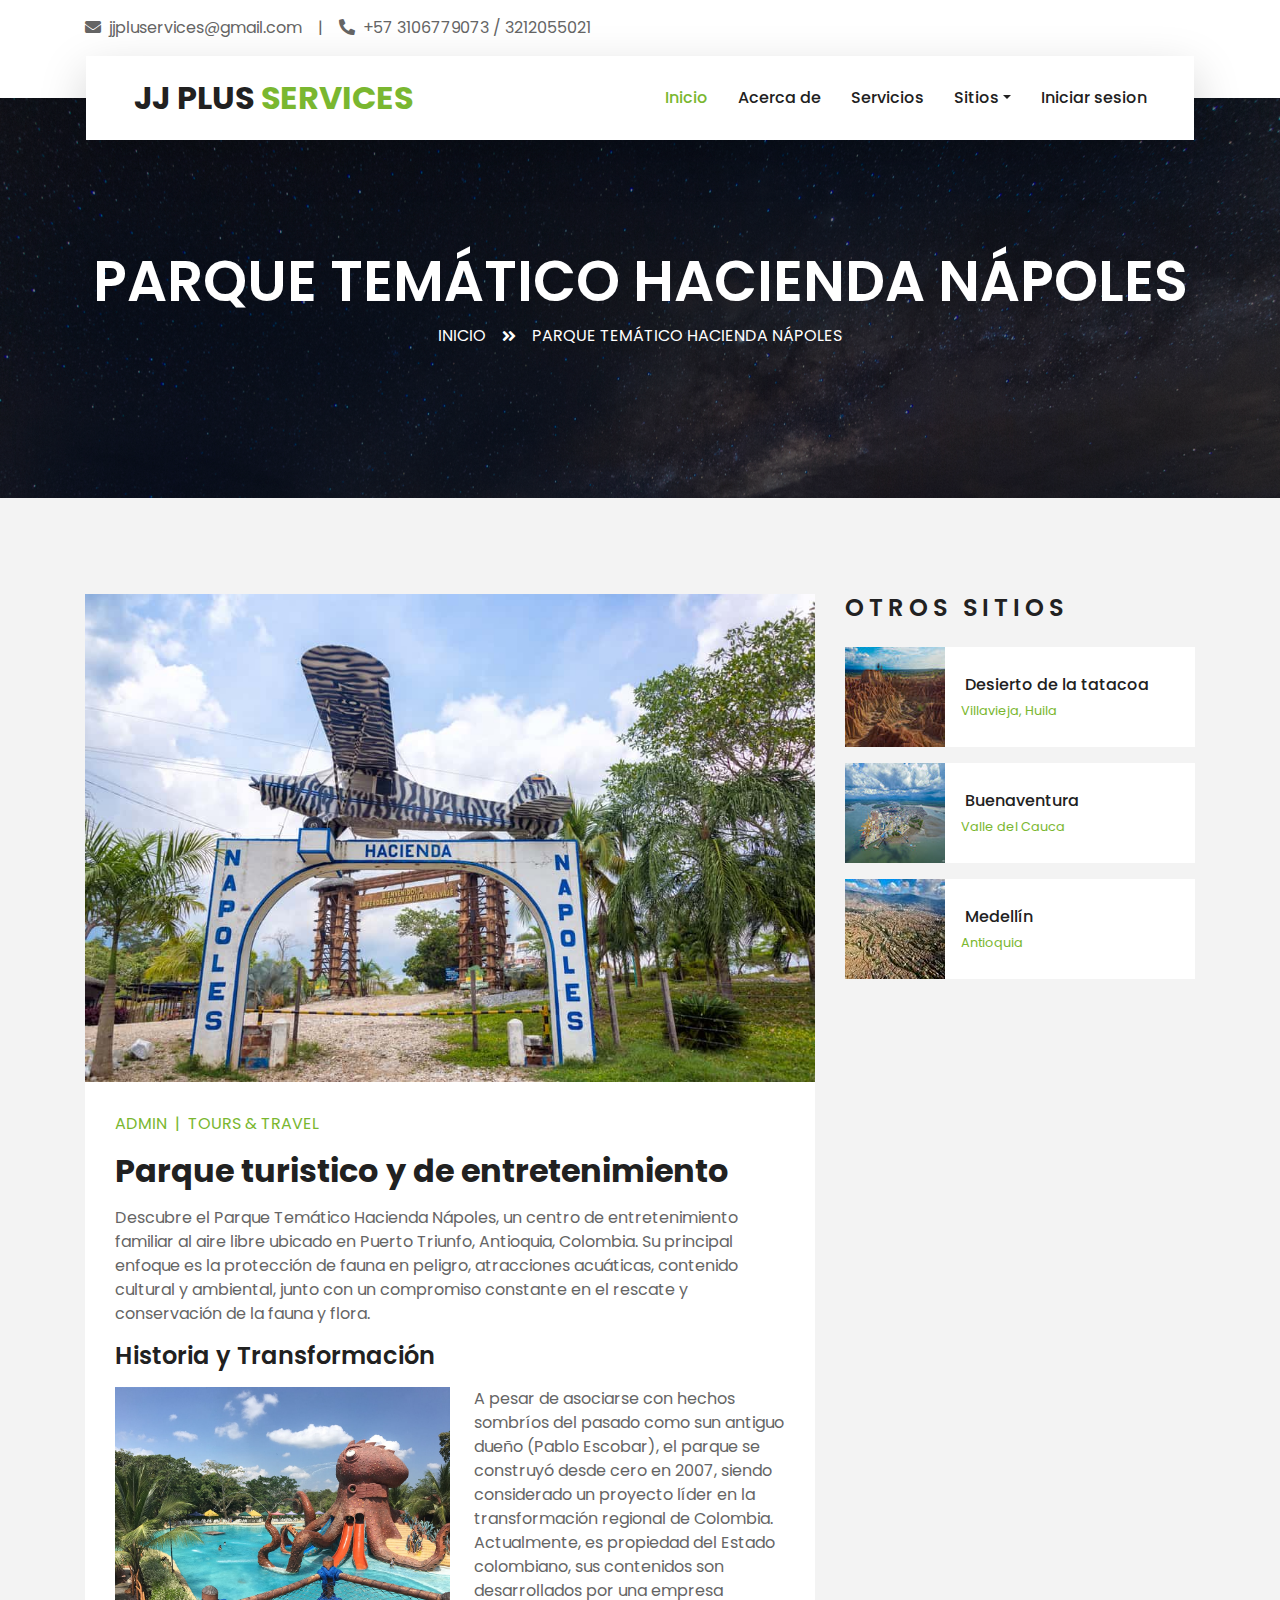
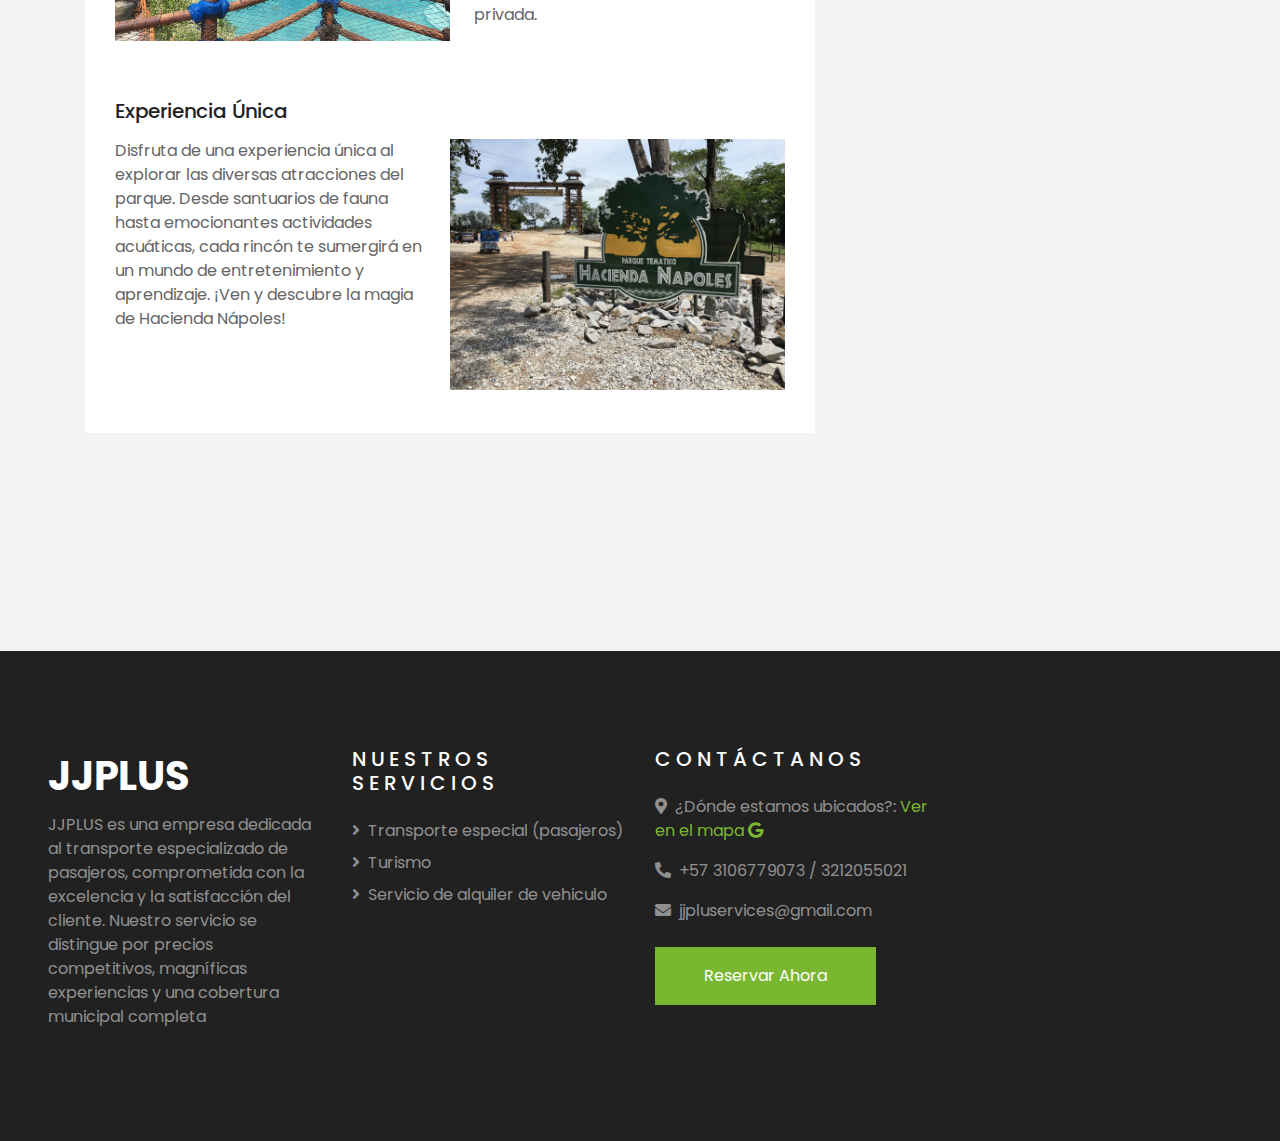
<file: site/site-2.html>
<!DOCTYPE html>
<html lang="es">

<head>
    <meta charset="utf-8">
    <title>Inicio | JJ PLUS SERVICES</title>
    <meta content="width=device-width, initial-scale=1.0" name="viewport">
    <meta content="Napoles, Parque tematico, Hacienda napoles" name="keywords">
    <meta content="Turismo Colombia" name="description">
    <meta name="viewport" content="width=device-width, initial-scale=1.0">

    <!-- Icono de pestaña -->
    <link rel="icon" href="../img/icon.ico" type="image/x-icon">
    <link rel="shortcut icon" href="../img/icon.ico" type="image/x-icon">

    <!-- Google Web Fonts -->
    <link rel="preconnect" href="https://fonts.gstatic.com">
    <link href="https://fonts.googleapis.com/css2?family=Poppins:wght@400;500;600;700&display=swap" rel="stylesheet">

    <!-- Font Awesome -->
    <link href="https://cdnjs.cloudflare.com/ajax/libs/font-awesome/5.10.0/css/all.min.css" rel="stylesheet">

    <!-- Hoja de estilo de bibliotecas -->
    <link href="../lib/owlcarousel/assets/owl.carousel.min.css" rel="stylesheet">
    <link href="../lib/tempusdominus/css/tempusdominus-bootstrap-4.min.css" rel="stylesheet" />

    <!-- Hoja de estilo personalizada de Bootstrap -->
    <link href="../css/style.css" rel="stylesheet">

</head>

<body>
    <!-- Barra superior comienza -->
    <div class="container-fluid bg-light pt-3 d-none d-lg-block">
        <div class="container">
            <div class="row">
                <div class="col-lg-6 text-center text-lg-left mb-2 mb-lg-0">
                    <div class="d-inline-flex align-items-center">
                        <p><i class="fa fa-envelope mr-2"></i>jjpluservices@gmail.com</p>
                        <p class="text-body px-3">|</p>
                        <p><i class="fa fa-phone-alt mr-2"></i>+57 3106779073 / 3212055021</p>
                    </div>
                </div>
            </div>
        </div>
    </div>
    <!-- Barra superior termina -->

    <!-- Barra de navegación comienza -->
    <div class="container-fluid position-relative nav-bar p-0">
        <div class="container-lg position-relative p-0 px-lg-3" style="z-index: 9;">
            <nav class="navbar navbar-expand-lg bg-light navbar-light shadow-lg py-3 py-lg-0 pl-3 pl-lg-5">
                <a href="../index.html" class="navbar-brand">
                    <h2 class="m-0 text-primary"><span class="text-dark">JJ PLUS</span> SERVICES</h2>
                </a>
                <button type="button" class="navbar-toggler" data-toggle="collapse" data-target="#navbarCollapse">
                    <span class="navbar-toggler-icon"></span>
                </button>
                <div class="collapse navbar-collapse justify-content-between px-3" id="navbarCollapse">
                    <div class="navbar-nav ml-auto py-0">
                        <a href="../index.html" class="nav-item nav-link active">Inicio</a>
                        <a href="../about.html" class="nav-item nav-link">Acerca de</a>
                        <a href="../service.html" class="nav-item nav-link">Servicios</a>
                        <div class="nav-item dropdown">
                            <a href="#" class="nav-link dropdown-toggle" data-toggle="dropdown">Sitios</a>
                            <div class="dropdown-menu border-0 rounded-0 m-0">
                                <a href="site-1.html" class="dropdown-item">Riviera del sol</a>
                                <a href="site-2.html" class="dropdown-item">Parque temático Hacienda Nápoles </a>
                                <a href="site-3.html" class="dropdown-item">Desierto de la tatacoa</a>
                                <a href="site-4.html" class="dropdown-item">Buenaventura</a>
                                <a href="site-5.html" class="dropdown-item">Medellín</a>
                                <a href="site-6.html" class="dropdown-item">Bucaramanga</a>
                            </div>
                        </div>
                        <a href="https://jjplus.org/app" class="nav-item nav-link">Iniciar sesion</a>
                    </div>
                </div>
            </nav>
        </div>
    </div>
    <!-- Barra de navegación termina -->

    <!-- Header Start -->
    <div class="container-fluid page-header">
        <div class="container">
            <div class="d-flex flex-column align-items-center justify-content-center" style="min-height: 400px">
                <h3 class="display-4 text-white text-uppercase">Parque Temático Hacienda Nápoles</h3>
                <div class="d-inline-flex text-white">
                    <p class="m-0 text-uppercase"><a class="text-white" href="../index.html">Inicio</a></p>
                    <i class="fa fa-angle-double-right pt-1 px-3"></i>
                    <p class="m-0 text-uppercase">Parque Temático Hacienda Nápoles</p>
                </div>
            </div>
        </div>
    </div>
    <!-- Header End -->

    <!-- Blog Start -->
    <div class="container-fluid py-5">
        <div class="container py-5">
            <div class="row">
                <div class="col-lg-8">
                    <!-- Blog Detail Start -->
                    <div class="pb-3">
                        <div class="blog-item">
                            <div class="position-relative">
                                <img class="img-fluid w-100" src="../img/destination-2.jpg" alt="">
                            </div>
                        </div>
                        <div class="bg-white mb-3" style="padding: 30px;">
                            <div class="d-flex mb-3">
                                <a class="text-primary text-uppercase text-decoration-none" href="">Admin</a>
                                <span class="text-primary px-2">|</span>
                                <a class="text-primary text-uppercase text-decoration-none" href="">Tours & Travel</a>
                            </div>
                            <h2 class="mb-3">Parque turistico y de entretenimiento</h2>
                            <p>Descubre el Parque Temático Hacienda Nápoles, un centro de entretenimiento familiar al
                                aire libre ubicado en Puerto Triunfo, Antioquia, Colombia. Su principal enfoque es la
                                protección de fauna en peligro, atracciones acuáticas, contenido cultural y ambiental,
                                junto con un compromiso constante en el rescate y conservación de la fauna y flora.</p>
                            <h4 class="mb-3">Historia y Transformación</h4>
                            <img class="img-fluid w-50 float-left mr-4 mb-2" src="img/napoles1.jpg">
                            <p>A pesar de asociarse con hechos sombríos del pasado como sun antiguo dueño (Pablo
                                Escobar), el parque se construyó desde cero en
                                2007, siendo considerado un proyecto líder en la transformación regional de Colombia.
                                Actualmente, es propiedad del Estado colombiano, sus contenidos son desarrollados por
                                una empresa privada.</p>
                                <h1> ‎</h1>
                            <h5 class="mb-3">Experiencia Única</h5>
                            <img class="img-fluid w-50 float-right ml-4 mb-2" src="img/napoles2.jpg">
                            <p>Disfruta de una experiencia única al explorar las diversas atracciones del parque. Desde
                                santuarios de fauna hasta emocionantes actividades acuáticas, cada rincón te sumergirá
                                en un mundo de entretenimiento y aprendizaje. ¡Ven y descubre la magia de Hacienda
                                Nápoles!</p><h1> ‎</h1>
                        </div>
                    </div>
                    <!-- Blog Detail End -->
                </div>
                <div class="col-lg-4 mt-5 mt-lg-0">
                    <!-- Otros Sitios empieza -->
                    <div class="mb-5">
                        <h4 class="text-uppercase mb-4" style="letter-spacing: 5px;">Otros sitios</h4>
                        <a class="d-flex align-items-center text-decoration-none bg-white mb-3" href="site-3.html">
                            <img class="img-fluid" src="img/recent3 100x100.jpg" alt="">
                            <div class="pl-3">
                                <h6 class="m-1">Desierto de la tatacoa</h6>
                                <small>Villavieja, Huila</small>
                            </div>
                        </a>
                        <a class="d-flex align-items-center text-decoration-none bg-white mb-3" href="site-4.html">
                            <img class="img-fluid" src="img/recent4 100x100.jpg" alt="">
                            <div class="pl-3">
                                <h6 class="m-1">Buenaventura</h6>
                                <small>Valle del Cauca</small>
                            </div>
                        </a>
                        <a class="d-flex align-items-center text-decoration-none bg-white mb-3" href="site-5.html">
                            <img class="img-fluid" src="img/recent5 100x100.jpg" alt="">
                            <div class="pl-3">
                                <h6 class="m-1">Medellín</h6>
                                <small>Antioquia</small>
                            </div>
                        </a>
                    </div>
                    <!-- Otros Sitios termina -->
                </div>
            </div>
        </div>
    </div>
    <!-- Blog End -->

    <!-- Comienzo del Pie de Página -->
    <script src="../js/piedepagina.js"></script>
    <!-- Fin del Pie de Página -->

    <!-- Back to Top -->
    <a href="#" class="btn btn-lg btn-primary btn-lg-square back-to-top"><i class="fa fa-angle-double-up"></i></a>

    <!-- JavaScript Libraries -->
    <script src="https://code.jquery.com/jquery-3.4.1.min.js"></script>
    <script src="https://stackpath.bootstrapcdn.com/bootstrap/4.4.1/js/bootstrap.bundle.min.js"></script>
    <script src="../lib/easing/easing.min.js"></script>
    <script src="../lib/owlcarousel/owl.carousel.min.js"></script>
    <script src="../lib/tempusdominus/js/moment.min.js"></script>
    <script src="../lib/tempusdominus/js/moment-timezone.min.js"></script>
    <script src="../lib/tempusdominus/js/tempusdominus-bootstrap-4.min.js"></script>

    <!-- Contact Javascript File -->
    <script src="../mail/jqBootstrapValidation.min.js"></script>
    <script src="../mail/contact.js"></script>

    <!-- Template Javascript -->
    <script src="../js/main.js"></script>
</body>

</html>
</file>
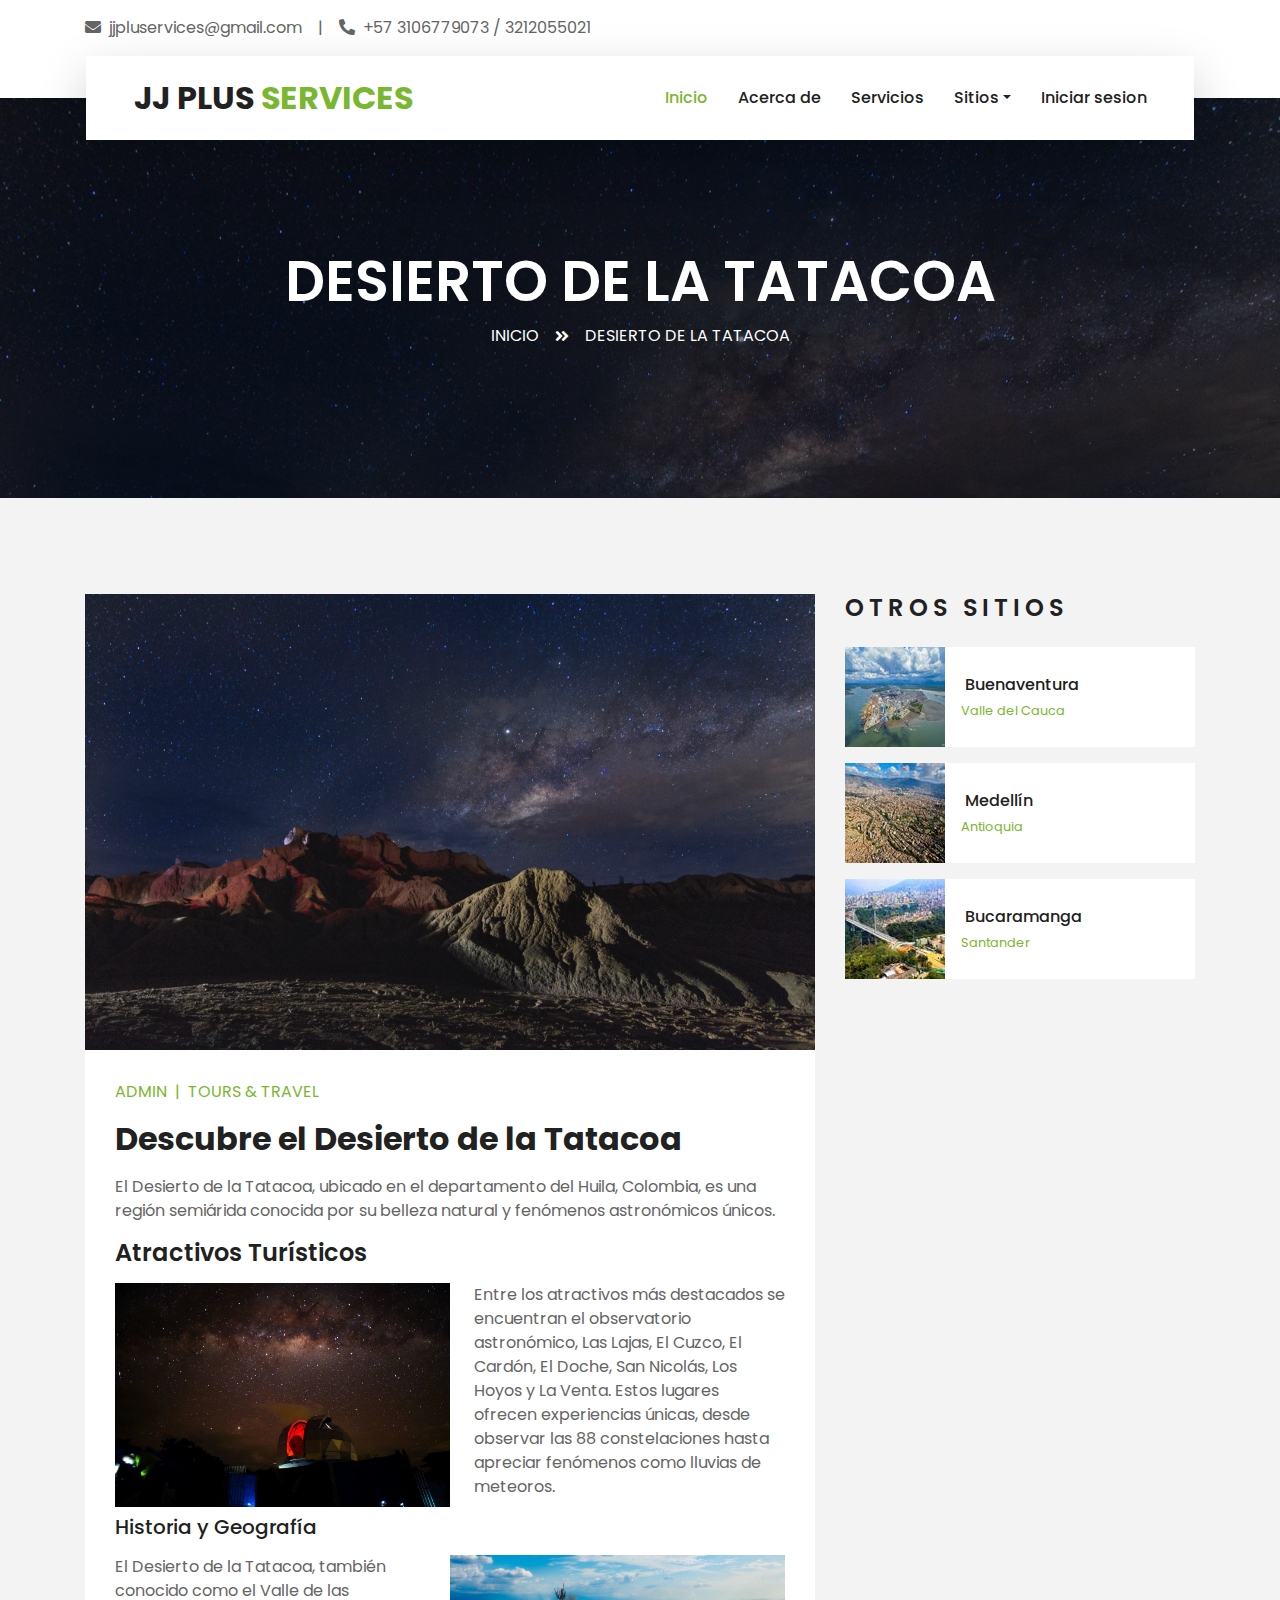
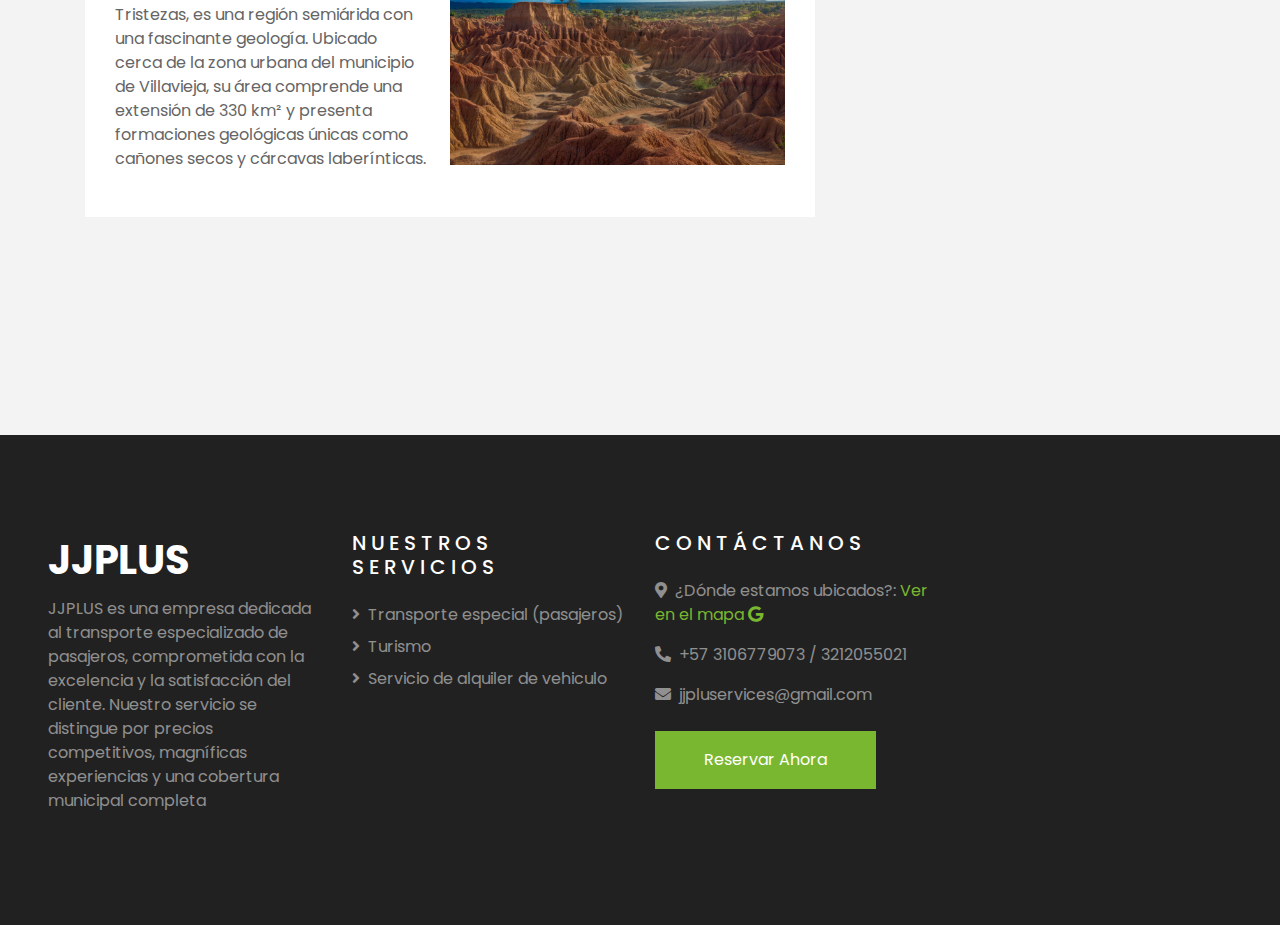
<file: site/site-3.html>
<!DOCTYPE html>
<html lang="es">

<head>
    <meta charset="utf-8">
    <title>Inicio | JJ PLUS SERVICES</title>
    <meta content="width=device-width, initial-scale=1.0" name="viewport">
    <meta content="Desierto de la tatacoa" name="keywords">
    <meta content="Turismo Colombia" name="description">
    <meta name="viewport" content="width=device-width, initial-scale=1.0">

    <!-- Icono de pestaña -->
    <link rel="icon" href="../img/icon.ico" type="image/x-icon">
    <link rel="shortcut icon" href="../img/icon.ico" type="image/x-icon">

    <!-- Google Web Fonts -->
    <link rel="preconnect" href="https://fonts.gstatic.com">
    <link href="https://fonts.googleapis.com/css2?family=Poppins:wght@400;500;600;700&display=swap" rel="stylesheet">

    <!-- Font Awesome -->
    <link href="https://cdnjs.cloudflare.com/ajax/libs/font-awesome/5.10.0/css/all.min.css" rel="stylesheet">

    <!-- Hoja de estilo de bibliotecas -->
    <link href="../lib/owlcarousel/assets/owl.carousel.min.css" rel="stylesheet">
    <link href="../lib/tempusdominus/css/tempusdominus-bootstrap-4.min.css" rel="stylesheet" />

    <!-- Hoja de estilo personalizada de Bootstrap -->
    <link href="../css/style.css" rel="stylesheet">

</head>

<body>
    <!-- Barra superior comienza -->
    <div class="container-fluid bg-light pt-3 d-none d-lg-block">
        <div class="container">
            <div class="row">
                <div class="col-lg-6 text-center text-lg-left mb-2 mb-lg-0">
                    <div class="d-inline-flex align-items-center">
                        <p><i class="fa fa-envelope mr-2"></i>jjpluservices@gmail.com</p>
                        <p class="text-body px-3">|</p>
                        <p><i class="fa fa-phone-alt mr-2"></i>+57 3106779073 / 3212055021</p>
                    </div>
                </div>
            </div>
        </div>
    </div>
    <!-- Barra superior termina -->

    <!-- Barra de navegación comienza -->
    <div class="container-fluid position-relative nav-bar p-0">
        <div class="container-lg position-relative p-0 px-lg-3" style="z-index: 9;">
            <nav class="navbar navbar-expand-lg bg-light navbar-light shadow-lg py-3 py-lg-0 pl-3 pl-lg-5">
                <a href="../index.html" class="navbar-brand">
                    <h2 class="m-0 text-primary"><span class="text-dark">JJ PLUS</span> SERVICES</h2>
                </a>
                <button type="button" class="navbar-toggler" data-toggle="collapse" data-target="#navbarCollapse">
                    <span class="navbar-toggler-icon"></span>
                </button>
                <div class="collapse navbar-collapse justify-content-between px-3" id="navbarCollapse">
                    <div class="navbar-nav ml-auto py-0">
                        <a href="../index.html" class="nav-item nav-link active">Inicio</a>
                        <a href="../about.html" class="nav-item nav-link">Acerca de</a>
                        <a href="../service.html" class="nav-item nav-link">Servicios</a>
                        <div class="nav-item dropdown">
                            <a href="#" class="nav-link dropdown-toggle" data-toggle="dropdown">Sitios</a>
                            <div class="dropdown-menu border-0 rounded-0 m-0">
                                <a href="site-1.html" class="dropdown-item">Riviera del sol</a>
                                <a href="site-2.html" class="dropdown-item">Parque temático Hacienda Nápoles </a>
                                <a href="site-3.html" class="dropdown-item">Desierto de la tatacoa</a>
                                <a href="site-4.html" class="dropdown-item">Buenaventura</a>
                                <a href="site-5.html" class="dropdown-item">Medellín</a>
                                <a href="site-6.html" class="dropdown-item">Bucaramanga</a>
                            </div>
                        </div>
                        <a href="https://jjplus.org/app" class="nav-item nav-link">Iniciar sesion</a>
                    </div>
                </div>
            </nav>
        </div>
    </div>
    <!-- Barra de navegación termina -->

    <!-- Header Start -->
    <div class="container-fluid page-header">
        <div class="container">
            <div class="d-flex flex-column align-items-center justify-content-center" style="min-height: 400px">
                <h3 class="display-4 text-white text-uppercase">Desierto de la tatacoa</h3>
                <div class="d-inline-flex text-white">
                    <p class="m-0 text-uppercase"><a class="text-white" href="../index.html">Inicio</a></p>
                    <i class="fa fa-angle-double-right pt-1 px-3"></i>
                    <p class="m-0 text-uppercase">Desierto de la tatacoa</p>
                </div>
            </div>
        </div>
    </div>
    <!-- Header End -->

    <!-- Blog Start -->
    <div class="container-fluid py-5">
        <div class="container py-5">
            <div class="row">
                <div class="col-lg-8">
                    <!-- Blog Detail Start -->
                    <div class="pb-3">
                        <div class="blog-item">
                            <div class="position-relative">
                                <img class="img-fluid w-100" src="../img/carousel-2.jpg" alt="">
                            </div>
                        </div>
                        <div class="bg-white mb-3" style="padding: 30px;">
                            <div class="d-flex mb-3">
                                <a class="text-primary text-uppercase text-decoration-none" href="">Admin</a>
                                <span class="text-primary px-2">|</span>
                                <a class="text-primary text-uppercase text-decoration-none" href="">Tours & Travel</a>
                            </div>
                            <h2 class="mb-3">Descubre el Desierto de la Tatacoa</h2>
                            <p>El Desierto de la Tatacoa, ubicado en el departamento del Huila, Colombia, es una región
                                semiárida conocida por su belleza natural y fenómenos astronómicos únicos.</p>
                            <h4 class="mb-3">Atractivos Turísticos</h4>
                            <img class="img-fluid w-50 float-left mr-4 mb-2" src="img/tataoca1.jpg">
                            <p>Entre los atractivos más destacados se encuentran el observatorio astronómico, Las Lajas,
                                El Cuzco, El Cardón, El Doche, San Nicolás, Los Hoyos y La Venta. Estos lugares ofrecen
                                experiencias únicas, desde observar las 88 constelaciones hasta apreciar fenómenos como
                                lluvias de meteoros.</p>
                            <h5 class="mb-3">Historia y Geografía</h5>
                            <img class="img-fluid w-50 float-right ml-4 mb-2" src="../img/carousel-1.jpg">
                            <p>El Desierto de la Tatacoa, también conocido como el Valle de las Tristezas, es una región
                                semiárida con una fascinante geología. Ubicado cerca de la zona urbana del municipio de
                                Villavieja, su área comprende una extensión de 330 km² y presenta formaciones geológicas
                                únicas como cañones secos y cárcavas laberínticas.</p>
                        </div>
                    </div>
                    <!-- Blog Detail End -->
                </div>
                <div class="col-lg-4 mt-5 mt-lg-0">
                    <!-- Otros Sitios empieza -->
                    <div class="mb-5">
                        <h4 class="text-uppercase mb-4" style="letter-spacing: 5px;">Otros sitios</h4>
                        <a class="d-flex align-items-center text-decoration-none bg-white mb-3" href="site-4.html">
                            <img class="img-fluid" src="img/recent4 100x100.jpg" alt="">
                            <div class="pl-3">
                                <h6 class="m-1">Buenaventura</h6>
                                <small>Valle del Cauca</small>
                            </div>
                        </a>
                        <a class="d-flex align-items-center text-decoration-none bg-white mb-3" href="site-5.html">
                            <img class="img-fluid" src="img/recent5 100x100.jpg" alt="">
                            <div class="pl-3">
                                <h6 class="m-1">Medellín</h6>
                                <small>Antioquia</small>
                            </div>
                        </a>
                        <a class="d-flex align-items-center text-decoration-none bg-white mb-3" href="site-6.html">
                            <img class="img-fluid" src="img/recent6 100x100.jpg" alt="">
                            <div class="pl-3">
                                <h6 class="m-1">Bucaramanga</h6>
                                <small>Santander</small>
                            </div>
                        </a>
                    </div>
                    <!-- Otros Sitios termina -->
                </div>
            </div>
        </div>
    </div>
    <!-- Blog End -->

    <!-- Comienzo del Pie de Página -->
    <script src="../js/piedepagina.js"></script>
    <!-- Fin del Pie de Página -->

    <!-- Back to Top -->
    <a href="#" class="btn btn-lg btn-primary btn-lg-square back-to-top"><i class="fa fa-angle-double-up"></i></a>

    <!-- JavaScript Libraries -->
    <script src="https://code.jquery.com/jquery-3.4.1.min.js"></script>
    <script src="https://stackpath.bootstrapcdn.com/bootstrap/4.4.1/js/bootstrap.bundle.min.js"></script>
    <script src="../lib/easing/easing.min.js"></script>
    <script src="../lib/owlcarousel/owl.carousel.min.js"></script>
    <script src="../lib/tempusdominus/js/moment.min.js"></script>
    <script src="../lib/tempusdominus/js/moment-timezone.min.js"></script>
    <script src="../lib/tempusdominus/js/tempusdominus-bootstrap-4.min.js"></script>

    <!-- Contact Javascript File -->
    <script src="../mail/jqBootstrapValidation.min.js"></script>
    <script src="../mail/contact.js"></script>

    <!-- Template Javascript -->
    <script src="../js/main.js"></script>
</body>

</html>
</file>
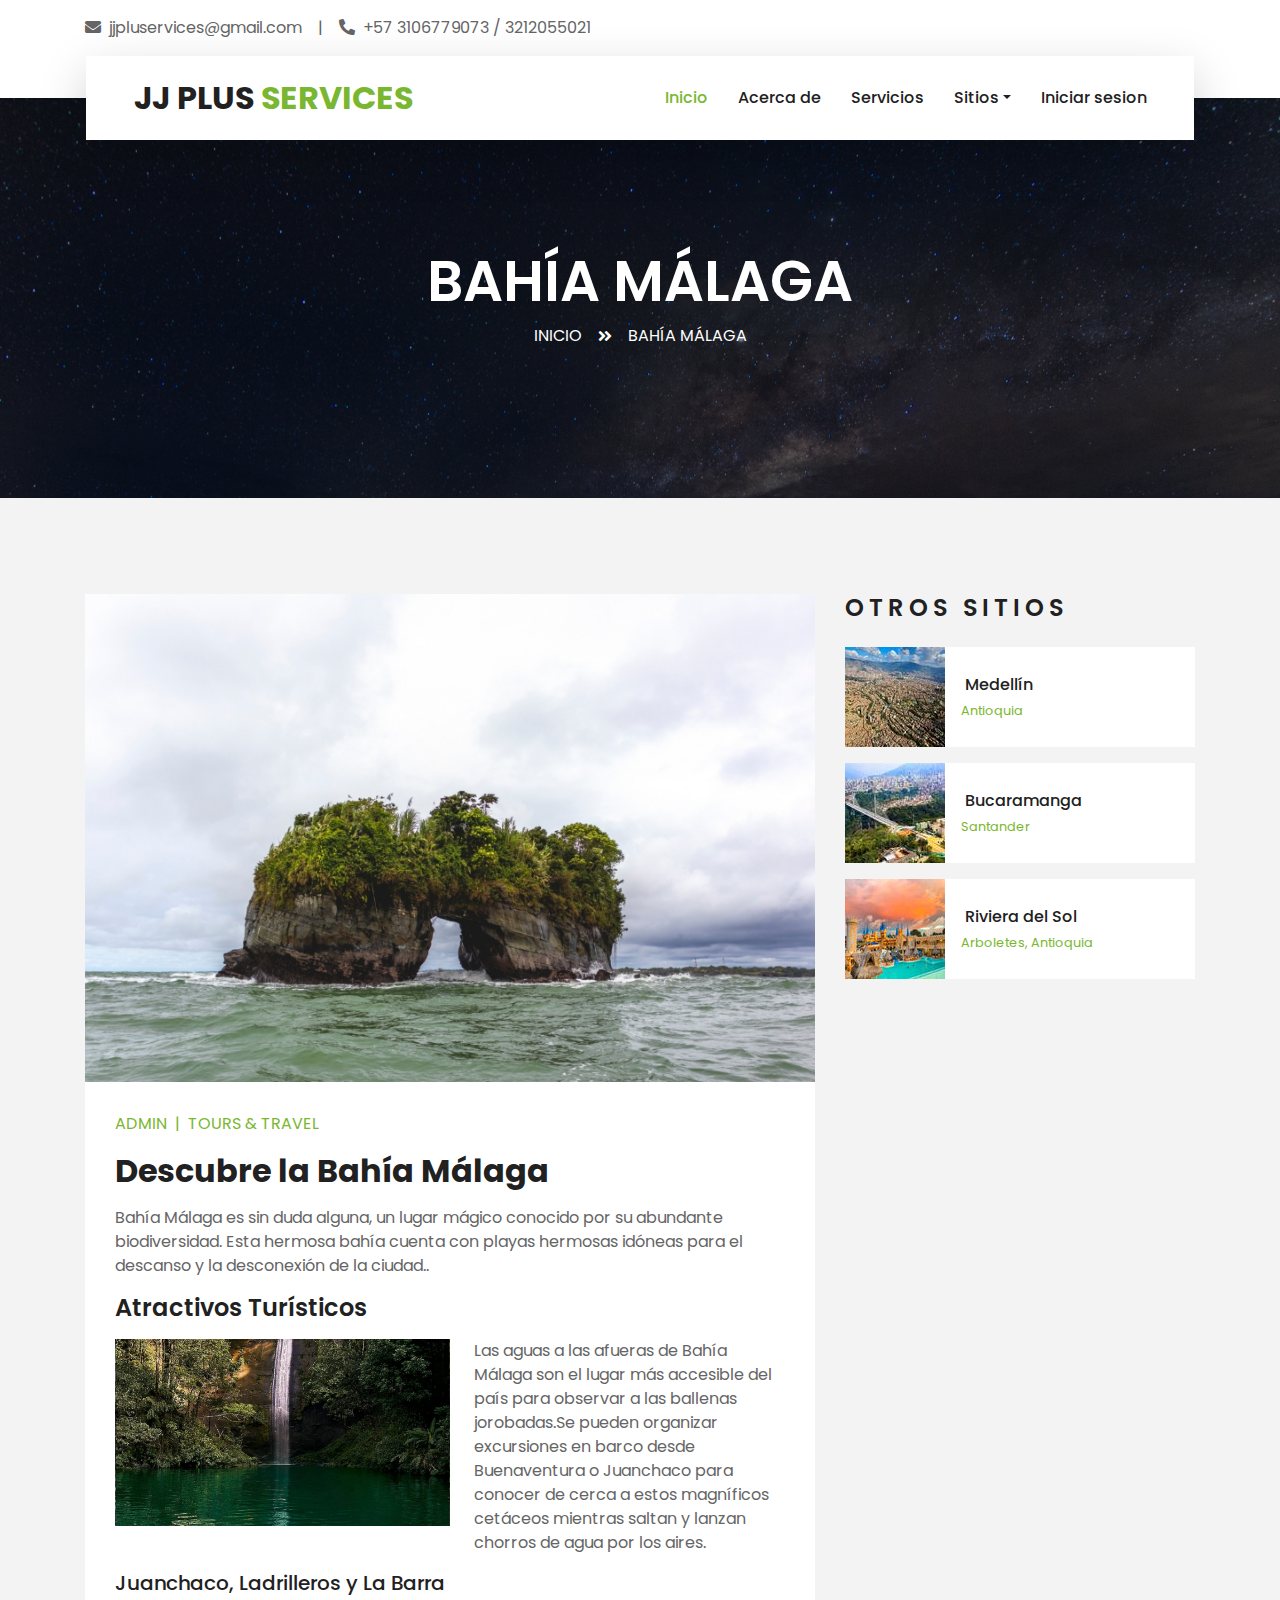
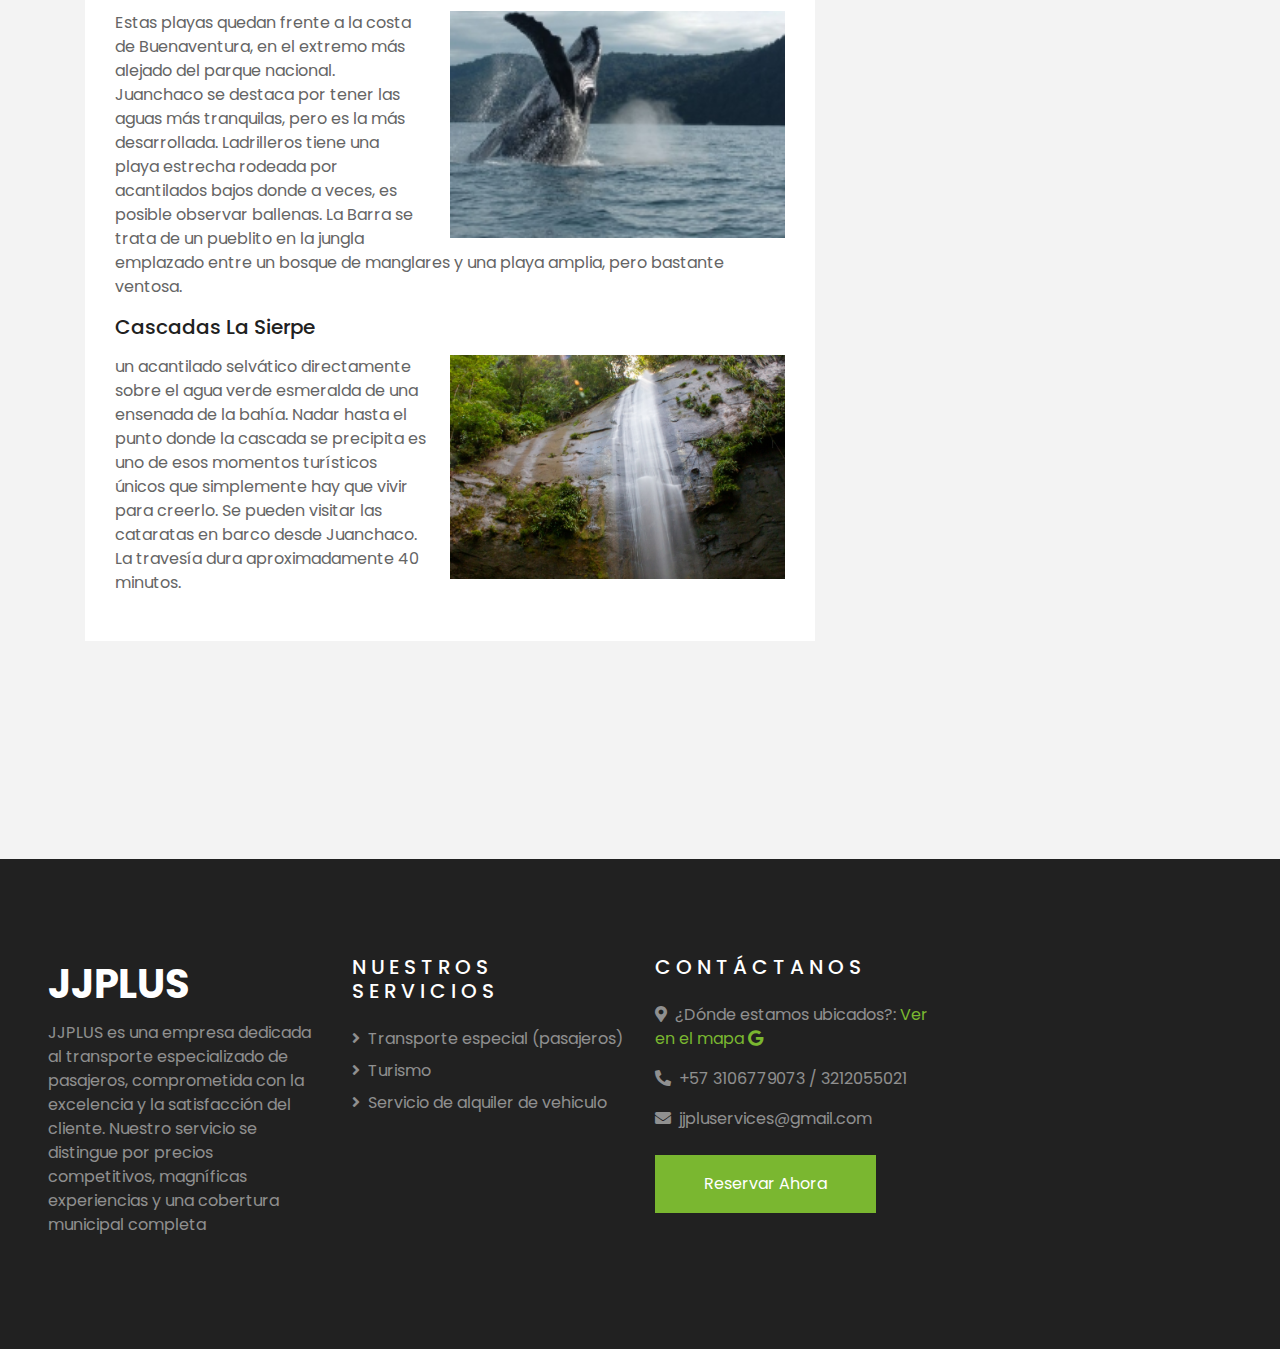
<file: site/site-4.html>
<!DOCTYPE html>
<html lang="es">

<head>
    <meta charset="utf-8">
    <title>Inicio | JJ PLUS SERVICES</title>
    <meta content="width=device-width, initial-scale=1.0" name="viewport">
    <meta content="Buenaventura" name="keywords">
    <meta content="Turismo Colombia" name="description">
    <meta name="viewport" content="width=device-width, initial-scale=1.0">

    <!-- Icono de pestaña -->
    <link rel="icon" href="../img/icon.ico" type="image/x-icon">
    <link rel="shortcut icon" href="../img/icon.ico" type="image/x-icon">

    <!-- Google Web Fonts -->
    <link rel="preconnect" href="https://fonts.gstatic.com">
    <link href="https://fonts.googleapis.com/css2?family=Poppins:wght@400;500;600;700&display=swap" rel="stylesheet">

    <!-- Font Awesome -->
    <link href="https://cdnjs.cloudflare.com/ajax/libs/font-awesome/5.10.0/css/all.min.css" rel="stylesheet">

    <!-- Hoja de estilo de bibliotecas -->
    <link href="../lib/owlcarousel/assets/owl.carousel.min.css" rel="stylesheet">
    <link href="../lib/tempusdominus/css/tempusdominus-bootstrap-4.min.css" rel="stylesheet" />

    <!-- Hoja de estilo personalizada de Bootstrap -->
    <link href="../css/style.css" rel="stylesheet">

</head>

<body>
    <!-- Barra superior comienza -->
    <div class="container-fluid bg-light pt-3 d-none d-lg-block">
        <div class="container">
            <div class="row">
                <div class="col-lg-6 text-center text-lg-left mb-2 mb-lg-0">
                    <div class="d-inline-flex align-items-center">
                        <p><i class="fa fa-envelope mr-2"></i>jjpluservices@gmail.com</p>
                        <p class="text-body px-3">|</p>
                        <p><i class="fa fa-phone-alt mr-2"></i>+57 3106779073 / 3212055021</p>
                    </div>
                </div>
            </div>
        </div>
    </div>
    <!-- Barra superior termina -->

    <!-- Barra de navegación comienza -->
    <div class="container-fluid position-relative nav-bar p-0">
        <div class="container-lg position-relative p-0 px-lg-3" style="z-index: 9;">
            <nav class="navbar navbar-expand-lg bg-light navbar-light shadow-lg py-3 py-lg-0 pl-3 pl-lg-5">
                <a href="../index.html" class="navbar-brand">
                    <h2 class="m-0 text-primary"><span class="text-dark">JJ PLUS</span> SERVICES</h2>
                </a>
                <button type="button" class="navbar-toggler" data-toggle="collapse" data-target="#navbarCollapse">
                    <span class="navbar-toggler-icon"></span>
                </button>
                <div class="collapse navbar-collapse justify-content-between px-3" id="navbarCollapse">
                    <div class="navbar-nav ml-auto py-0">
                        <a href="../index.html" class="nav-item nav-link active">Inicio</a>
                        <a href="../about.html" class="nav-item nav-link">Acerca de</a>
                        <a href="../service.html" class="nav-item nav-link">Servicios</a>
                        <div class="nav-item dropdown">
                            <a href="#" class="nav-link dropdown-toggle" data-toggle="dropdown">Sitios</a>
                            <div class="dropdown-menu border-0 rounded-0 m-0">
                                <a href="site-1.html" class="dropdown-item">Riviera del sol</a>
                                <a href="site-2.html" class="dropdown-item">Parque temático Hacienda Nápoles </a>
                                <a href="site-3.html" class="dropdown-item">Desierto de la tatacoa</a>
                                <a href="site-4.html" class="dropdown-item">Buenaventura</a>
                                <a href="site-5.html" class="dropdown-item">Medellín</a>
                                <a href="site-6.html" class="dropdown-item">Bucaramanga</a>
                            </div>
                        </div>
                        <a href="https://jjplus.org/app" class="nav-item nav-link">Iniciar sesion</a>
                    </div>
                </div>
            </nav>
        </div>
    </div>
    <!-- Barra de navegación termina -->

    <!-- Header Start -->
    <div class="container-fluid page-header">
        <div class="container">
            <div class="d-flex flex-column align-items-center justify-content-center" style="min-height: 400px">
                <h3 class="display-4 text-white text-uppercase">Bahía Málaga</h3>
                <div class="d-inline-flex text-white">
                    <p class="m-0 text-uppercase"><a class="text-white" href="../index.html">Inicio</a></p>
                    <i class="fa fa-angle-double-right pt-1 px-3"></i>
                    <p class="m-0 text-uppercase">Bahía Málaga</p>
                </div>
            </div>
        </div>
    </div>
    <!-- Header End -->

    <!-- Blog Start -->
    <div class="container-fluid py-5">
        <div class="container py-5">
            <div class="row">
                <div class="col-lg-8">
                    <!-- Blog Detail Start -->
                    <div class="pb-3">
                        <div class="blog-item">
                            <div class="position-relative">
                                <img class="img-fluid w-100" src="./img/buenaventura1.jpg" alt="">
                            </div>
                        </div>
                        <div class="bg-white mb-3" style="padding: 30px;">
                            <div class="d-flex mb-3">
                                <a class="text-primary text-uppercase text-decoration-none" href="">Admin</a>
                                <span class="text-primary px-2">|</span>
                                <a class="text-primary text-uppercase text-decoration-none" href="">Tours & Travel</a>
                            </div>
                            <h2 class="mb-3">Descubre la Bahía Málaga
                            </h2>
                            <p>Bahía Málaga es sin duda alguna, un lugar mágico conocido por su abundante biodiversidad.
                                Esta hermosa bahía cuenta con playas hermosas idóneas para el descanso
                                 y la desconexión de la ciudad..</p>
                            <h4 class="mb-3">Atractivos Turísticos</h4>
                            <img class="img-fluid w-50 float-left mr-4 mb-2" src="img/Bahia malaga.jpg">
                            <p>Las aguas a las afueras de Bahía Málaga son el lugar más accesible del país para observar
                                 a las ballenas jorobadas.Se pueden organizar excursiones en barco desde Buenaventura o Juanchaco
                                 para conocer de cerca a estos magníficos cetáceos mientras saltan y lanzan chorros de agua por los aires.</p>
                            <h5 class="mb-3">Juanchaco, Ladrilleros y La Barra</h5>
                            <img class="img-fluid w-50 float-right ml-4 mb-2" src="img/min_Buenaventura_2.jpg">
                            <p>Estas playas quedan frente a la costa de Buenaventura, en el extremo más alejado del parque nacional.
                                Juanchaco se destaca por tener las aguas más tranquilas, pero es la más desarrollada. 
                                Ladrilleros tiene una playa estrecha rodeada por acantilados bajos donde a veces, es posible observar ballenas.
                                La Barra se trata de un pueblito en la jungla emplazado entre un bosque de manglares y una playa amplia, pero bastante ventosa.
                                </p>
                            <h5 class="mb-3">Cascadas La Sierpe</h5>
                            <img class="img-fluid w-50 float-right ml-4 mb-2" src="img/buenaventura2 cascada.jpg">
                            <p>un acantilado selvático directamente sobre el agua verde esmeralda de una ensenada
                            de la bahía. Nadar hasta el punto donde la cascada se precipita es uno de esos momentos 
                            turísticos únicos que simplemente hay que vivir para creerlo. Se pueden visitar las cataratas en barco desde Juanchaco.
                            La travesía dura aproximadamente 40 minutos.
                            </p>   
                        </div>
                    </div>
                    <!-- Blog Detail End -->
                </div>
                <div class="col-lg-4 mt-5 mt-lg-0">
                    <!-- Otros Sitios empieza -->
                    <div class="mb-5">
                        <h4 class="text-uppercase mb-4" style="letter-spacing: 5px;">Otros sitios</h4>
                        <a class="d-flex align-items-center text-decoration-none bg-white mb-3" href="site-5.html">
                            <img class="img-fluid" src="img/recent5 100x100.jpg" alt="">
                            <div class="pl-3">
                                <h6 class="m-1">Medellín</h6>
                                <small>Antioquia</small>
                            </div>
                        </a>
                        <a class="d-flex align-items-center text-decoration-none bg-white mb-3" href="site-6.html">
                            <img class="img-fluid" src="img/recent6 100x100.jpg" alt="">
                            <div class="pl-3">
                                <h6 class="m-1">Bucaramanga</h6>
                                <small>Santander</small>
                            </div>
                        </a>
                        <a class="d-flex align-items-center text-decoration-none bg-white mb-3" href="site-1.html">
                            <img class="img-fluid" src="img/recent1 100x100.jpg" alt="">
                            <div class="pl-3">
                                <h6 class="m-1">Riviera del Sol</h6>
                                <small>Arboletes, Antioquia</small>
                            </div>
                        </a>
                    </div>
                    <!-- Otros Sitios termina -->
                </div>
            </div>
        </div>
    </div>
    <!-- Blog End -->

    <!-- Comienzo del Pie de Página -->
    <script src="../js/piedepagina.js"></script>
    <!-- Fin del Pie de Página -->

    <!-- Back to Top -->
    <a href="#" class="btn btn-lg btn-primary btn-lg-square back-to-top"><i class="fa fa-angle-double-up"></i></a>

    <!-- JavaScript Libraries -->
    <script src="https://code.jquery.com/jquery-3.4.1.min.js"></script>
    <script src="https://stackpath.bootstrapcdn.com/bootstrap/4.4.1/js/bootstrap.bundle.min.js"></script>
    <script src="../lib/easing/easing.min.js"></script>
    <script src="../lib/owlcarousel/owl.carousel.min.js"></script>
    <script src="../lib/tempusdominus/js/moment.min.js"></script>
    <script src="../lib/tempusdominus/js/moment-timezone.min.js"></script>
    <script src="../lib/tempusdominus/js/tempusdominus-bootstrap-4.min.js"></script>

    <!-- Contact Javascript File -->
    <script src="../mail/jqBootstrapValidation.min.js"></script>
    <script src="../mail/contact.js"></script>

    <!-- Template Javascript -->
    <script src="../js/main.js"></script>
</body>

</html>
</file>
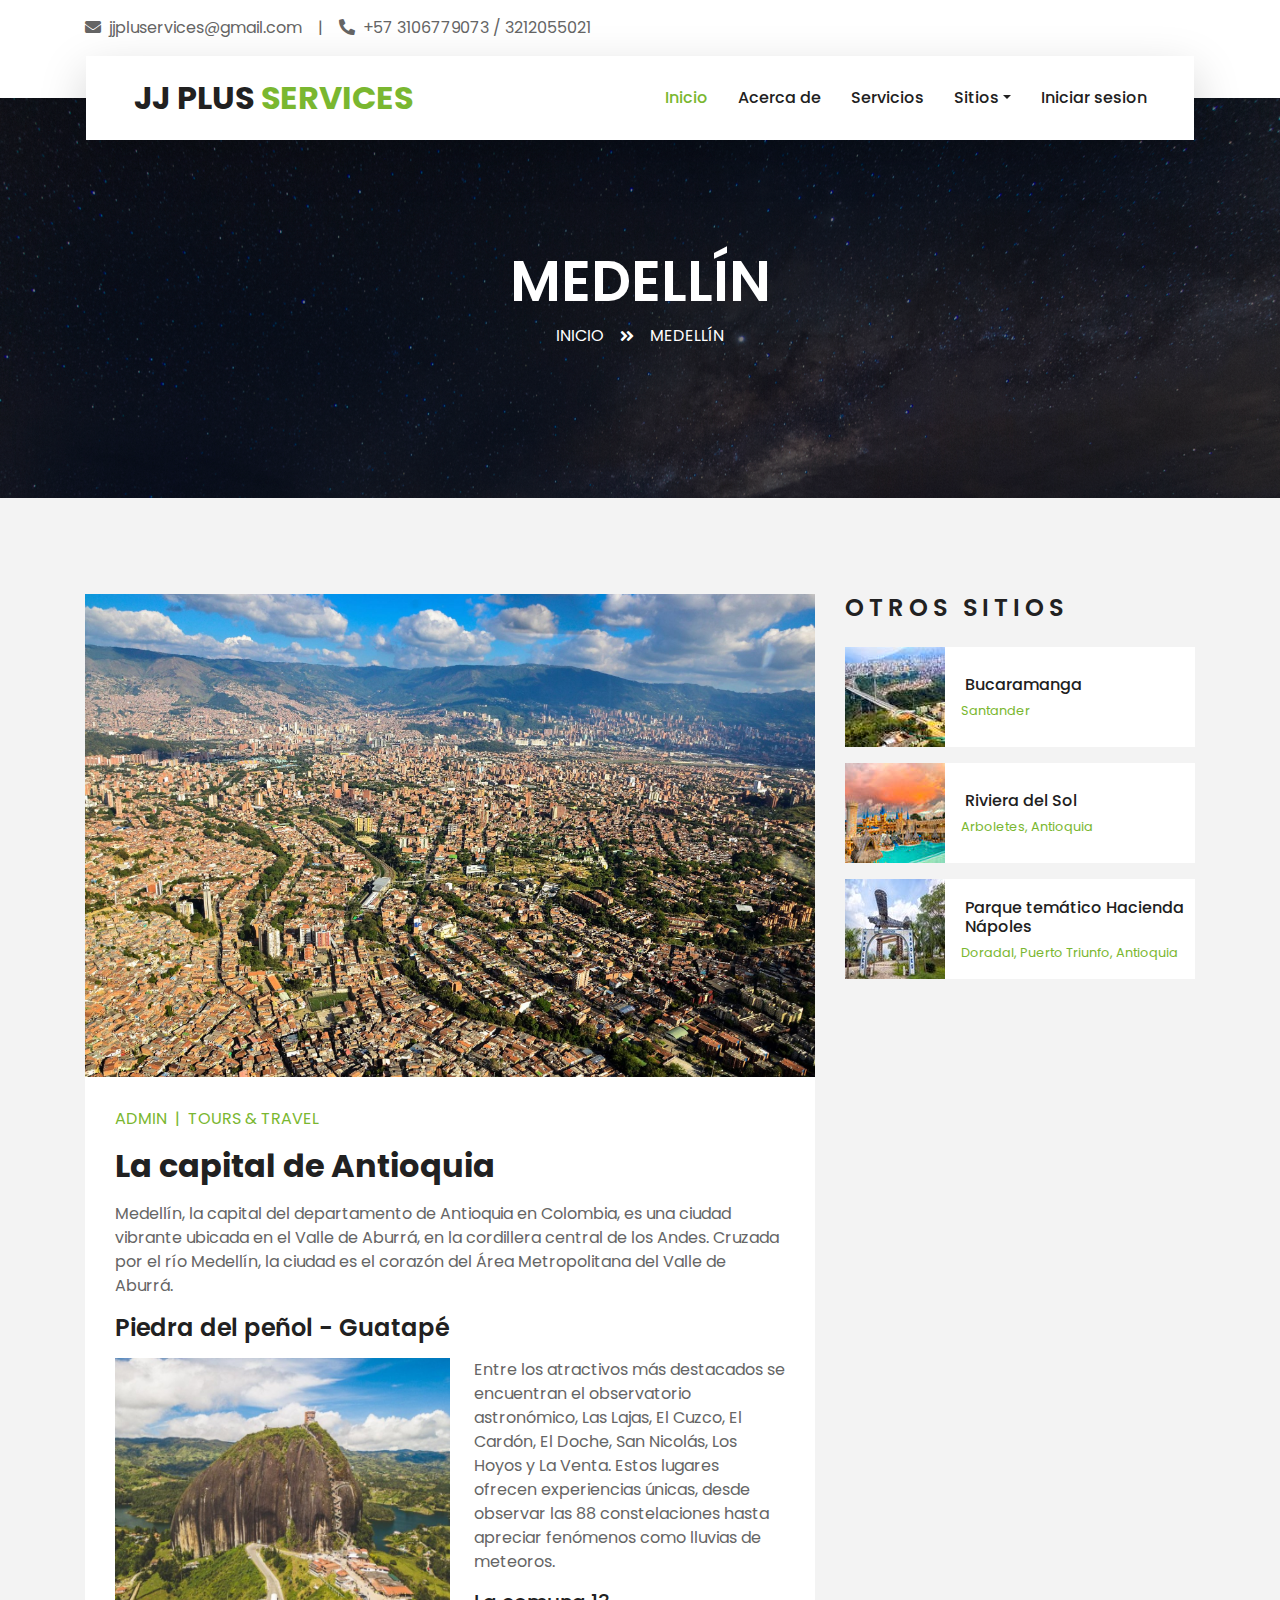
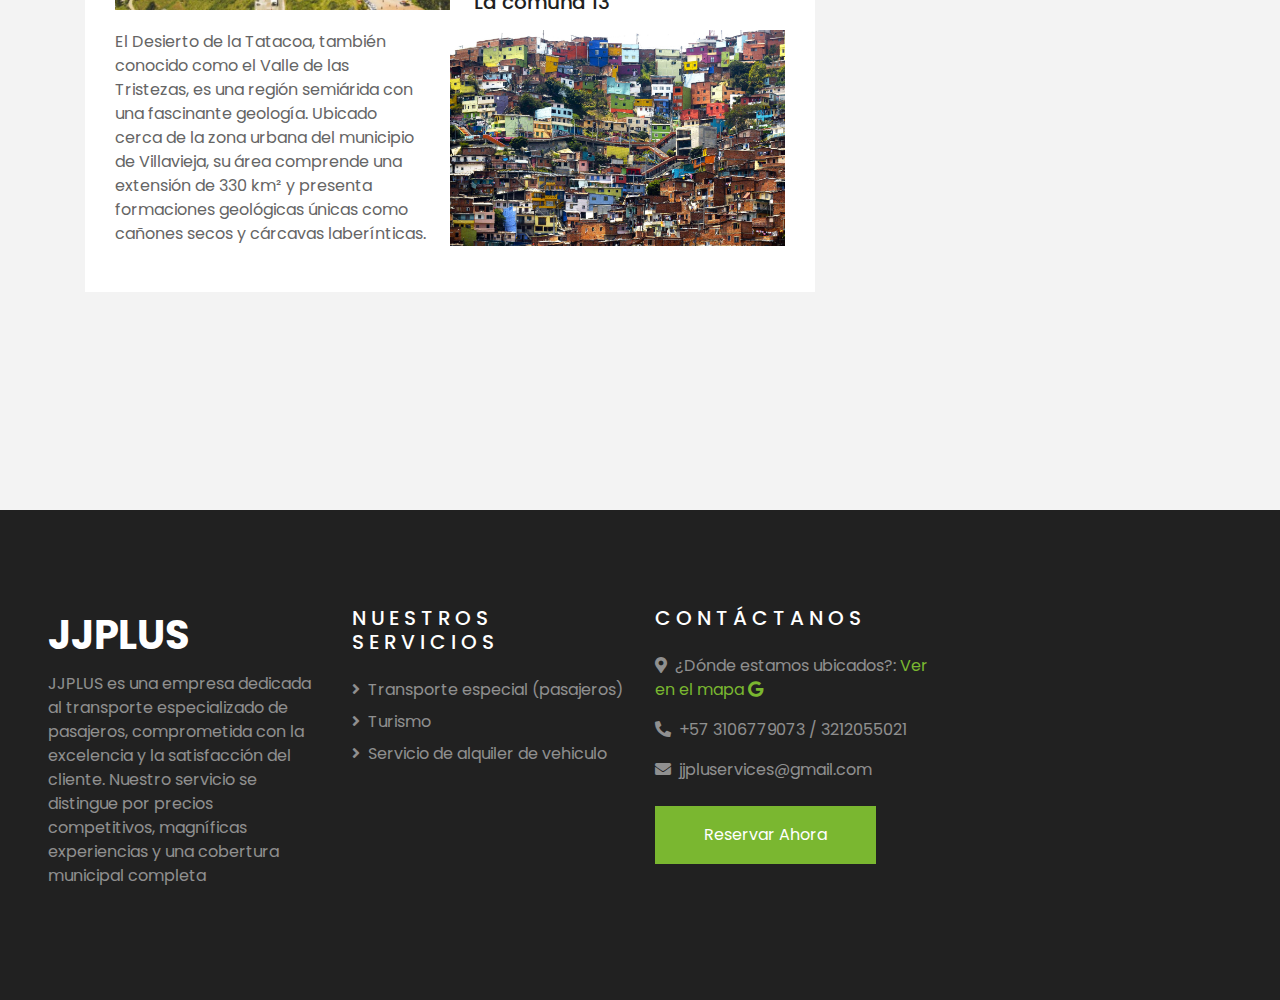
<file: site/site-5.html>
<!DOCTYPE html>
<html lang="es">

<head>
    <meta charset="utf-8">
    <title>Inicio | JJ PLUS SERVICES</title>
    <meta content="width=device-width, initial-scale=1.0" name="viewport">
    <meta content="Medellín" name="keywords">
    <meta content="Turismo Colombia" name="description">
    <meta name="viewport" content="width=device-width, initial-scale=1.0">

    <!-- Icono de pestaña -->
    <link rel="icon" href="../img/icon.ico" type="image/x-icon">
    <link rel="shortcut icon" href="../img/icon.ico" type="image/x-icon">

    <!-- Google Web Fonts -->
    <link rel="preconnect" href="https://fonts.gstatic.com">
    <link href="https://fonts.googleapis.com/css2?family=Poppins:wght@400;500;600;700&display=swap" rel="stylesheet">

    <!-- Font Awesome -->
    <link href="https://cdnjs.cloudflare.com/ajax/libs/font-awesome/5.10.0/css/all.min.css" rel="stylesheet">

    <!-- Hoja de estilo de bibliotecas -->
    <link href="../lib/owlcarousel/assets/owl.carousel.min.css" rel="stylesheet">
    <link href="../lib/tempusdominus/css/tempusdominus-bootstrap-4.min.css" rel="stylesheet" />

    <!-- Hoja de estilo personalizada de Bootstrap -->
    <link href="../css/style.css" rel="stylesheet">

</head>

<body>
    <!-- Barra superior comienza -->
    <div class="container-fluid bg-light pt-3 d-none d-lg-block">
        <div class="container">
            <div class="row">
                <div class="col-lg-6 text-center text-lg-left mb-2 mb-lg-0">
                    <div class="d-inline-flex align-items-center">
                        <p><i class="fa fa-envelope mr-2"></i>jjpluservices@gmail.com</p>
                        <p class="text-body px-3">|</p>
                        <p><i class="fa fa-phone-alt mr-2"></i>+57 3106779073 / 3212055021</p>
                    </div>
                </div>
            </div>
        </div>
    </div>
    <!-- Barra superior termina -->

    <!-- Barra de navegación comienza -->
    <div class="container-fluid position-relative nav-bar p-0">
        <div class="container-lg position-relative p-0 px-lg-3" style="z-index: 9;">
            <nav class="navbar navbar-expand-lg bg-light navbar-light shadow-lg py-3 py-lg-0 pl-3 pl-lg-5">
                <a href="../index.html" class="navbar-brand">
                    <h2 class="m-0 text-primary"><span class="text-dark">JJ PLUS</span> SERVICES</h2>
                </a>
                <button type="button" class="navbar-toggler" data-toggle="collapse" data-target="#navbarCollapse">
                    <span class="navbar-toggler-icon"></span>
                </button>
                <div class="collapse navbar-collapse justify-content-between px-3" id="navbarCollapse">
                    <div class="navbar-nav ml-auto py-0">
                        <a href="../index.html" class="nav-item nav-link active">Inicio</a>
                        <a href="../about.html" class="nav-item nav-link">Acerca de</a>
                        <a href="../service.html" class="nav-item nav-link">Servicios</a>
                        <div class="nav-item dropdown">
                            <a href="#" class="nav-link dropdown-toggle" data-toggle="dropdown">Sitios</a>
                            <div class="dropdown-menu border-0 rounded-0 m-0">
                                <a href="site-1.html" class="dropdown-item">Riviera del sol</a>
                                <a href="site-2.html" class="dropdown-item">Parque temático Hacienda Nápoles </a>
                                <a href="site-3.html" class="dropdown-item">Desierto de la tatacoa</a>
                                <a href="site-4.html" class="dropdown-item">Buenaventura</a>
                                <a href="site-5.html" class="dropdown-item">Medellín</a>
                                <a href="site-6.html" class="dropdown-item">Bucaramanga</a>
                            </div>
                        </div>
                        <a href="https://jjplus.org/app" class="nav-item nav-link">Iniciar sesion</a>
                    </div>
                </div>
            </nav>
        </div>
    </div>
    <!-- Barra de navegación termina -->

    <!-- Header Start -->
    <div class="container-fluid page-header">
        <div class="container">
            <div class="d-flex flex-column align-items-center justify-content-center" style="min-height: 400px">
                <h3 class="display-4 text-white text-uppercase">Medellín</h3>
                <div class="d-inline-flex text-white">
                    <p class="m-0 text-uppercase"><a class="text-white" href="../index.html">Inicio</a></p>
                    <i class="fa fa-angle-double-right pt-1 px-3"></i>
                    <p class="m-0 text-uppercase">Medellín</p>
                </div>
            </div>
        </div>
    </div>
    <!-- Header End -->

    <!-- Blog Start -->
    <div class="container-fluid py-5">
        <div class="container py-5">
            <div class="row">
                <div class="col-lg-8">
                    <!-- Blog Detail Start -->
                    <div class="pb-3">
                        <div class="blog-item">
                            <div class="position-relative">
                                <img class="img-fluid w-100" src="../img/destination-5.jpg" alt="">
                            </div>
                        </div>
                        <div class="bg-white mb-3" style="padding: 30px;">
                            <div class="d-flex mb-3">
                                <a class="text-primary text-uppercase text-decoration-none" href="">Admin</a>
                                <span class="text-primary px-2">|</span>
                                <a class="text-primary text-uppercase text-decoration-none" href="">Tours & Travel</a>
                            </div>
                            <h2 class="mb-3">La capital de Antioquia</h2>
                            <p>Medellín, la capital del departamento de Antioquia en Colombia, es una ciudad vibrante
                                ubicada en el Valle de Aburrá, en la cordillera central de los Andes. Cruzada por el río
                                Medellín, la ciudad es el corazón del Área Metropolitana del Valle de Aburrá.</p>
                            <h4 class="mb-3">Piedra del peñol - Guatapé</h4>
                            <img class="img-fluid w-50 float-left mr-4 mb-2" src="img/medellin1.jpg">
                            <p>Entre los atractivos más destacados se encuentran el observatorio astronómico, Las Lajas,
                                El Cuzco, El Cardón, El Doche, San Nicolás, Los Hoyos y La Venta. Estos lugares ofrecen
                                experiencias únicas, desde observar las 88 constelaciones hasta apreciar fenómenos como
                                lluvias de meteoros.</p>
                            <h5 class="mb-3">La comuna 13</h5>
                            <img class="img-fluid w-50 float-right ml-4 mb-2" src="img/medellin2.jpg">
                            <p>El Desierto de la Tatacoa, también conocido como el Valle de las Tristezas, es una región
                                semiárida con una fascinante geología. Ubicado cerca de la zona urbana del municipio de
                                Villavieja, su área comprende una extensión de 330 km² y presenta formaciones geológicas
                                únicas como cañones secos y cárcavas laberínticas.</p>
                        </div>
                    </div>
                    <!-- Blog Detail End -->
                </div>
                <div class="col-lg-4 mt-5 mt-lg-0">
                    <!-- Otros Sitios empieza -->
                    <div class="mb-5">
                        <h4 class="text-uppercase mb-4" style="letter-spacing: 5px;">Otros sitios</h4>
                        <a class="d-flex align-items-center text-decoration-none bg-white mb-3" href="site-6.html">
                            <img class="img-fluid" src="img/recent6 100x100.jpg" alt="">
                            <div class="pl-3">
                                <h6 class="m-1">Bucaramanga</h6>
                                <small>Santander</small>
                            </div>
                        </a>
                        <a class="d-flex align-items-center text-decoration-none bg-white mb-3" href="site-1.html">
                            <img class="img-fluid" src="img/recent1 100x100.jpg" alt="">
                            <div class="pl-3">
                                <h6 class="m-1">Riviera del Sol</h6>
                                <small>Arboletes, Antioquia</small>
                            </div>
                        </a>
                        <a class="d-flex align-items-center text-decoration-none bg-white mb-3" href="site-2.html">
                            <img class="img-fluid" src="img/recent2 100x100.jpg" alt="">
                            <div class="pl-3">
                                <h6 class="m-1">Parque temático Hacienda Nápoles</h6>
                                <small>Doradal, Puerto Triunfo, Antioquia</small>
                            </div>
                        </a>
                    </div>
                    <!-- Otros Sitios termina -->
                </div>
            </div>
        </div>
    </div>
    <!-- Blog End -->

    <!-- Comienzo del Pie de Página -->
    <script src="../js/piedepagina.js"></script>
    <!-- Fin del Pie de Página -->

    <!-- Back to Top -->
    <a href="#" class="btn btn-lg btn-primary btn-lg-square back-to-top"><i class="fa fa-angle-double-up"></i></a>

    <!-- JavaScript Libraries -->
    <script src="https://code.jquery.com/jquery-3.4.1.min.js"></script>
    <script src="https://stackpath.bootstrapcdn.com/bootstrap/4.4.1/js/bootstrap.bundle.min.js"></script>
    <script src="../lib/easing/easing.min.js"></script>
    <script src="../lib/owlcarousel/owl.carousel.min.js"></script>
    <script src="../lib/tempusdominus/js/moment.min.js"></script>
    <script src="../lib/tempusdominus/js/moment-timezone.min.js"></script>
    <script src="../lib/tempusdominus/js/tempusdominus-bootstrap-4.min.js"></script>

    <!-- Contact Javascript File -->
    <script src="../mail/jqBootstrapValidation.min.js"></script>
    <script src="../mail/contact.js"></script>

    <!-- Template Javascript -->
    <script src="../js/main.js"></script>
</body>

</html>
</file>
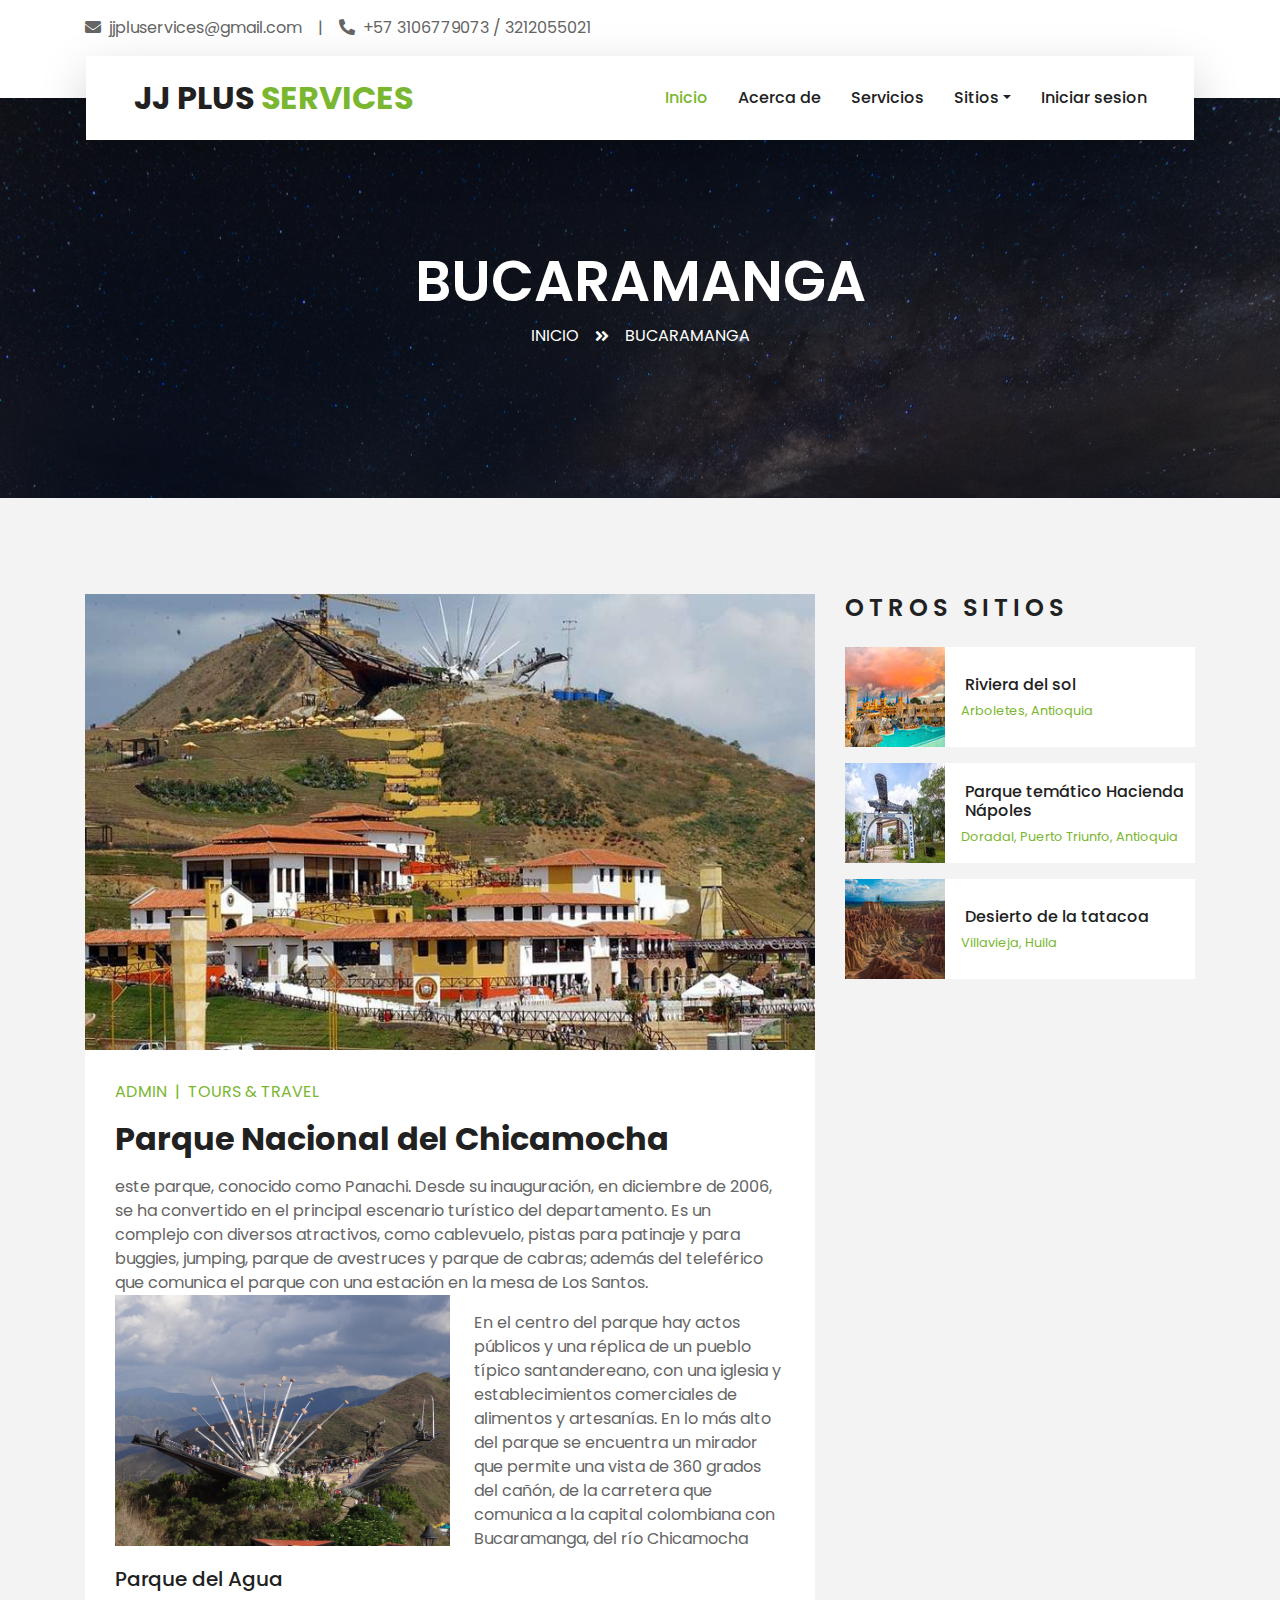
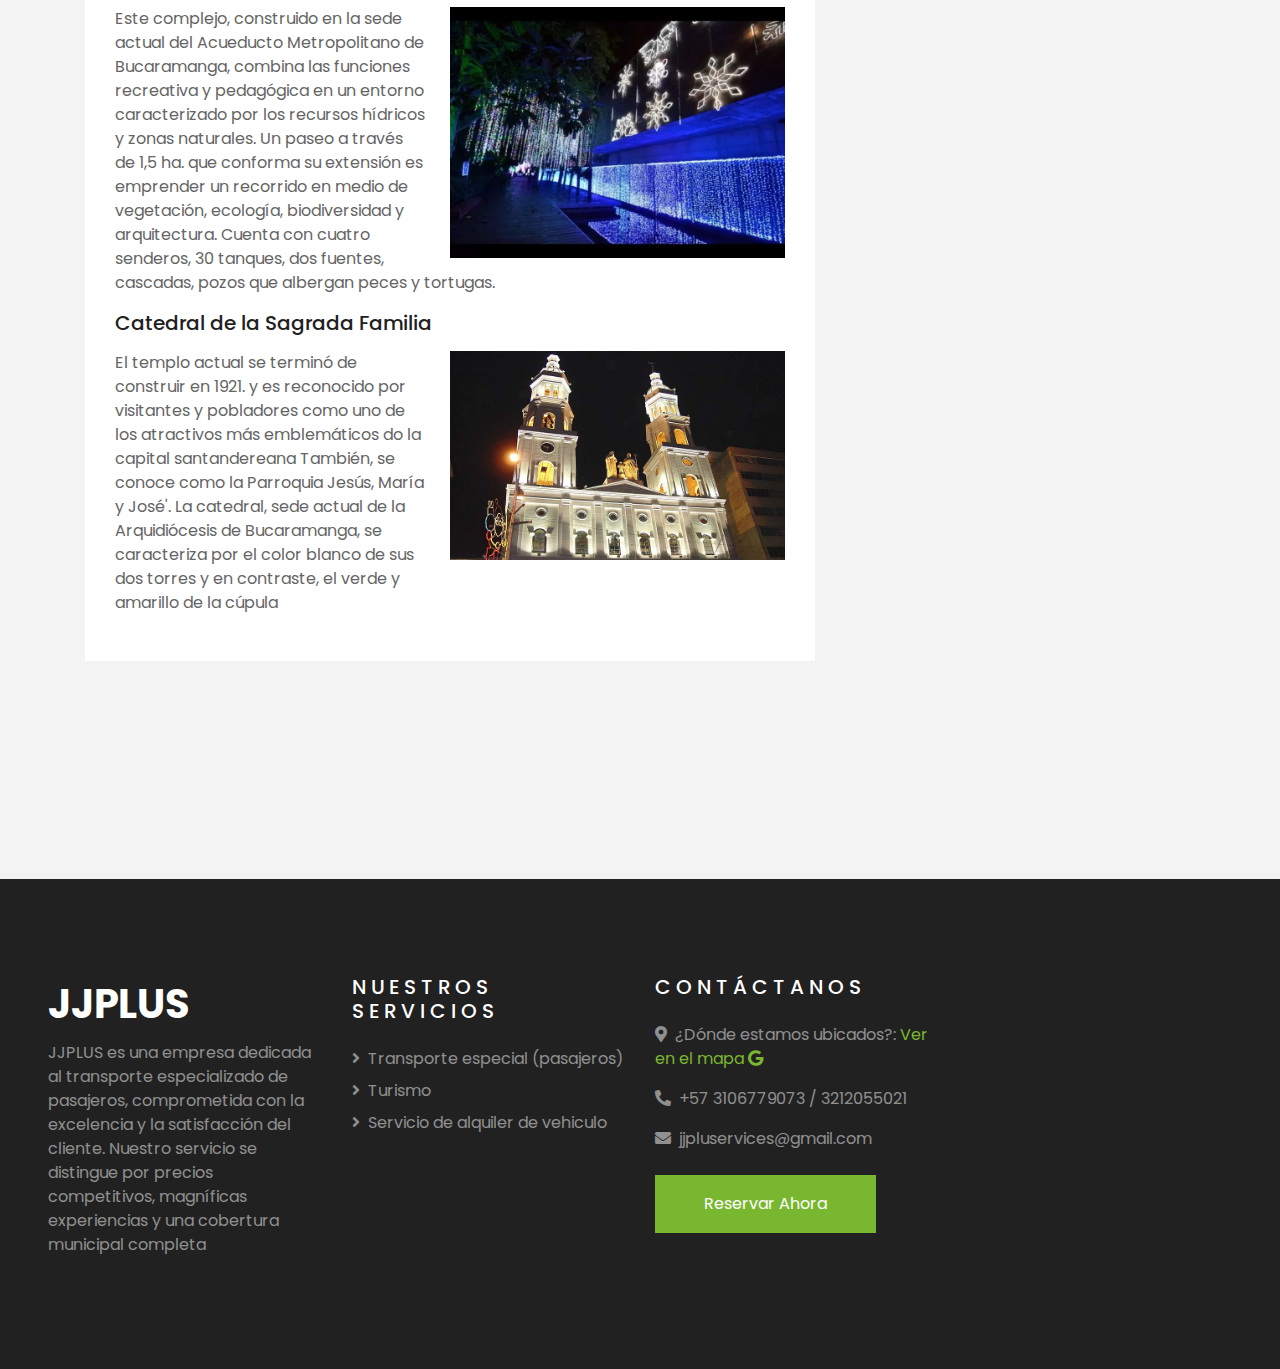
<file: site/site-6.html>
<!DOCTYPE html>
<html lang="es">

<head>
    <meta charset="utf-8">
    <title>Inicio | JJ PLUS SERVICES</title>
    <meta content="width=device-width, initial-scale=1.0" name="viewport">
    <meta content="Bucaramanga" name="keywords">
    <meta content="Turismo Colombia" name="description">
    <meta name="viewport" content="width=device-width, initial-scale=1.0">

    <!-- Icono de pestaña -->
    <link rel="icon" href="../img/icon.ico" type="image/x-icon">
    <link rel="shortcut icon" href="../img/icon.ico" type="image/x-icon">

    <!-- Google Web Fonts -->
    <link rel="preconnect" href="https://fonts.gstatic.com">
    <link href="https://fonts.googleapis.com/css2?family=Poppins:wght@400;500;600;700&display=swap" rel="stylesheet">

    <!-- Font Awesome -->
    <link href="https://cdnjs.cloudflare.com/ajax/libs/font-awesome/5.10.0/css/all.min.css" rel="stylesheet">

    <!-- Hoja de estilo de bibliotecas -->
    <link href="../lib/owlcarousel/assets/owl.carousel.min.css" rel="stylesheet">
    <link href="../lib/tempusdominus/css/tempusdominus-bootstrap-4.min.css" rel="stylesheet" />

    <!-- Hoja de estilo personalizada de Bootstrap -->
    <link href="../css/style.css" rel="stylesheet">

</head>

<body>
    <!-- Barra superior comienza -->
    <div class="container-fluid bg-light pt-3 d-none d-lg-block">
        <div class="container">
            <div class="row">
                <div class="col-lg-6 text-center text-lg-left mb-2 mb-lg-0">
                    <div class="d-inline-flex align-items-center">
                        <p><i class="fa fa-envelope mr-2"></i>jjpluservices@gmail.com</p>
                        <p class="text-body px-3">|</p>
                        <p><i class="fa fa-phone-alt mr-2"></i>+57 3106779073 / 3212055021</p>
                    </div>
                </div>
            </div>
        </div>
    </div>
    <!-- Barra superior termina -->

    <!-- Barra de navegación comienza -->
    <div class="container-fluid position-relative nav-bar p-0">
        <div class="container-lg position-relative p-0 px-lg-3" style="z-index: 9;">
            <nav class="navbar navbar-expand-lg bg-light navbar-light shadow-lg py-3 py-lg-0 pl-3 pl-lg-5">
                <a href="../index.html" class="navbar-brand">
                    <h2 class="m-0 text-primary"><span class="text-dark">JJ PLUS</span> SERVICES</h2>
                </a>
                <button type="button" class="navbar-toggler" data-toggle="collapse" data-target="#navbarCollapse">
                    <span class="navbar-toggler-icon"></span>
                </button>
                <div class="collapse navbar-collapse justify-content-between px-3" id="navbarCollapse">
                    <div class="navbar-nav ml-auto py-0">
                        <a href="../index.html" class="nav-item nav-link active">Inicio</a>
                        <a href="../about.html" class="nav-item nav-link">Acerca de</a>
                        <a href="../service.html" class="nav-item nav-link">Servicios</a>
                        <div class="nav-item dropdown">
                            <a href="#" class="nav-link dropdown-toggle" data-toggle="dropdown">Sitios</a>
                            <div class="dropdown-menu border-0 rounded-0 m-0">
                                <a href="site-1.html" class="dropdown-item">Riviera del sol</a>
                                <a href="site-2.html" class="dropdown-item">Parque temático Hacienda Nápoles </a>
                                <a href="site-3.html" class="dropdown-item">Desierto de la tatacoa</a>
                                <a href="site-4.html" class="dropdown-item">Buenaventura</a>
                                <a href="site-5.html" class="dropdown-item">Medellín</a>
                                <a href="site-6.html" class="dropdown-item">Bucaramanga</a>
                            </div>
                        </div>
                        <a href="https://jjplus.org/app" class="nav-item nav-link">Iniciar sesion</a>
                    </div>
                </div>
            </nav>
        </div>
    </div>
    <!-- Barra de navegación termina -->

    <!-- Header Start -->
    <div class="container-fluid page-header">
        <div class="container">
            <div class="d-flex flex-column align-items-center justify-content-center" style="min-height: 400px">
                <h3 class="display-4 text-white text-uppercase">Bucaramanga</h3>
                <div class="d-inline-flex text-white">
                    <p class="m-0 text-uppercase"><a class="text-white" href="../index.html">Inicio</a></p>
                    <i class="fa fa-angle-double-right pt-1 px-3"></i>
                    <p class="m-0 text-uppercase">Bucaramanga</p>
                </div>
            </div>
        </div>
    </div>
    <!-- Header End -->

    <!-- Blog Start -->
    <div class="container-fluid py-5">
        <div class="container py-5">
            <div class="row">
                <div class="col-lg-8">
                    <!-- Blog Detail Start -->
                    <div class="pb-3">
                        <div class="blog-item">
                            <div class="position-relative">
                                <img class="img-fluid w-100" src="img/bucaramanga-panachi.jpg" alt="">
                            </div>
                        </div>
                        <div class="bg-white mb-3" style="padding: 30px;">
                            <div class="d-flex mb-3">
                                <a class="text-primary text-uppercase text-decoration-none" href="">Admin</a>
                                <span class="text-primary px-2">|</span>
                                <a class="text-primary text-uppercase text-decoration-none" href="">Tours & Travel</a>
                            </div>
                            <h2 class="mb-3">Parque Nacional del Chicamocha</h2>
                            <p>este parque, conocido como Panachi. Desde su inauguración, en diciembre de 2006, se ha convertido
                             en el principal escenario turístico del departamento. Es un complejo con diversos atractivos, como cablevuelo,
                            pistas para patinaje y para buggies, jumping, parque de avestruces y parque de cabras; además del teleférico que
                             comunica el parque con una estación en la mesa de Los Santos.
                            </h4>
                            <img class="img-fluid w-50 float-left mr-4 mb-2" src="img/Parque_Nacional_del_Chicamocha_2012_02.jpg">
                            <p> En el centro del parque hay actos públicos y una réplica de un pueblo típico santandereano,
                            con una iglesia y establecimientos comerciales de alimentos y artesanías. En lo más alto del parque se encuentra un mirador
                             que permite una vista de 360 grados del cañón, de la carretera que comunica a la capital
                             colombiana con Bucaramanga, del río Chicamocha
                                </p>
                            <h5 class="mb-3">Parque del Agua</h5>
                            <img class="img-fluid w-50 float-right ml-4 mb-2" src="img/parque_del_agua_bucaramanga_0.jpg">
                            <p>
                            Este complejo, construido en la sede actual del Acueducto Metropolitano de Bucaramanga,
                            combina las funciones recreativa y pedagógica en un entorno caracterizado por los recursos hídricos y zonas naturales.
                             Un paseo a través de 1,5 ha. que conforma su extensión es emprender un recorrido en medio de vegetación, ecología,
                             biodiversidad y arquitectura. Cuenta con cuatro senderos, 30 tanques, dos fuentes, cascadas, pozos que albergan peces
                             y tortugas.
                            </p>
                            <h5 class="mb-3">Catedral de la Sagrada Familia</h5>
                            <img class="img-fluid w-50 float-right ml-4 mb-2" src="img/bucaramanga-catedral-sagrada-familia.jpg">
                            <p>El templo actual se terminó de construir en 1921. y es reconocido por visitantes y pobladores como uno de los atractivos
                                más emblemáticos do la capital santandereana También, se conoce como la Parroquia Jesús, María y José'.
                                La catedral, sede actual de la Arquidiócesis de Bucaramanga, se caracteriza por el color blanco de sus dos torres y
                                en contraste, el verde y amarillo de la cúpula
                            </p>
                        </div>
                    </div>
                    <!-- Blog Detail End -->
                </div>
                <div class="col-lg-4 mt-5 mt-lg-0">
                    <!-- Otros Sitios empieza -->
                    <div class="mb-5">
                        <h4 class="text-uppercase mb-4" style="letter-spacing: 5px;">Otros sitios</h4>
                        <a class="d-flex align-items-center text-decoration-none bg-white mb-3" href="site-1.html">
                            <img class="img-fluid" src="img/recent1 100x100.jpg" alt="">
                            <div class="pl-3">
                                <h6 class="m-1">Riviera del sol</h6>
                                <small>Arboletes, Antioquia</small>
                            </div>
                        </a>
                        <a class="d-flex align-items-center text-decoration-none bg-white mb-3" href="site-2.html">
                            <img class="img-fluid" src="img/recent2 100x100.jpg" alt="">
                            <div class="pl-3">
                                <h6 class="m-1">Parque temático Hacienda Nápoles</h6>
                                <small>Doradal, Puerto Triunfo, Antioquia</small>
                            </div>
                        </a>
                        <a class="d-flex align-items-center text-decoration-none bg-white mb-3" href="site-3.html">
                            <img class="img-fluid" src="img/recent3 100x100.jpg" alt="">
                            <div class="pl-3">
                                <h6 class="m-1">Desierto de la tatacoa</h6>
                                <small>Villavieja, Huila</small>
                            </div>
                        </a>
                    </div>
                    <!-- Otros Sitios termina -->
                </div>
            </div>
        </div>
    </div>
    <!-- Blog End -->

    <!-- Comienzo del Pie de Página -->
    <script src="../js/piedepagina.js"></script>
    <!-- Fin del Pie de Página -->

    <!-- Back to Top -->
    <a href="#" class="btn btn-lg btn-primary btn-lg-square back-to-top"><i class="fa fa-angle-double-up"></i></a>

    <!-- JavaScript Libraries -->
    <script src="https://code.jquery.com/jquery-3.4.1.min.js"></script>
    <script src="https://stackpath.bootstrapcdn.com/bootstrap/4.4.1/js/bootstrap.bundle.min.js"></script>
    <script src="../lib/easing/easing.min.js"></script>
    <script src="../lib/owlcarousel/owl.carousel.min.js"></script>
    <script src="../lib/tempusdominus/js/moment.min.js"></script>
    <script src="../lib/tempusdominus/js/moment-timezone.min.js"></script>
    <script src="../lib/tempusdominus/js/tempusdominus-bootstrap-4.min.js"></script>

    <!-- Contact Javascript File -->
    <script src="../mail/jqBootstrapValidation.min.js"></script>
    <script src="../mail/contact.js"></script>

    <!-- Template Javascript -->
    <script src="../js/main.js"></script>
</body>

</html>
</file>
<file: css/style.css>
/******* Bootstrap Theming ********/
/*!
 * Bootstrap v4.5.3 (https://getbootstrap.com/)
 * Copyright 2011-2020 The Bootstrap Authors
 * Copyright 2011-2020 Twitter, Inc.
 * Licensed under MIT (https://github.com/twbs/bootstrap/blob/main/LICENSE)
 */
:root {
  --blue: #007bff;
  --indigo: #6610f2;
  --purple: #6f42c1;
  --pink: #e83e8c;
  --red: #dc3545;
  --orange: #fd7e14;
  --yellow: #ffc107;
  --green: #28a745;
  --teal: #20c997;
  --cyan: #17a2b8;
  --white: #fff;
  --gray: #6c757d;
  --gray-dark: #343a40;
  --primary: #7AB730;
  --secondary: #f4faec;
  --success: #28a745;
  --info: #17a2b8;
  --warning: #ffc107;
  --danger: #dc3545;
  --light: #FFFFFF;
  --dark: #212121;
  --breakpoint-xs: 0;
  --breakpoint-sm: 576px;
  --breakpoint-md: 768px;
  --breakpoint-lg: 992px;
  --breakpoint-xl: 1200px;
  --font-family-sans-serif: "Poppins", sans-serif;
  --font-family-monospace: SFMono-Regular, Menlo, Monaco, Consolas, "Liberation Mono", "Courier New", monospace;
}

*,
*::before,
*::after {
  box-sizing: border-box;
}

.transparent-text {
  opacity: 0.25;
}

#popup img {
  max-width: 100%;
  max-height: 100%;
  width: 200px;
  /* Tamaño específico para cada imagen */
}

html {
  font-family: sans-serif;
  line-height: 1.15;
  -webkit-text-size-adjust: 100%;
  -webkit-tap-highlight-color: rgba(0, 0, 0, 0);
}

article,
aside,
figcaption,
figure,
footer,
header,
hgroup,
main,
nav,
section {
  display: block;
}

body {
  margin: 0;
  font-family: "Poppins", sans-serif;
  font-size: 1rem;
  font-weight: 400;
  line-height: 1.5;
  color: #656565;
  text-align: left;
  background-color: #F3F3F3;
}

[tabindex="-1"]:focus:not(:focus-visible) {
  outline: 0 !important;
}

hr {
  box-sizing: content-box;
  height: 0;
  overflow: visible;
}

h1,
h2,
h3,
h4,
h5,
h6 {
  margin-top: 0;
  margin-bottom: 0.5rem;
}

p {
  margin-top: 0;
  margin-bottom: 1rem;
}

abbr[title],
abbr[data-original-title] {
  text-decoration: underline;
  text-decoration: underline dotted;
  cursor: help;
  border-bottom: 0;
  text-decoration-skip-ink: none;
}

address {
  margin-bottom: 1rem;
  font-style: normal;
  line-height: inherit;
}

ol,
ul,
dl {
  margin-top: 0;
  margin-bottom: 1rem;
}

ol ol,
ul ul,
ol ul,
ul ol {
  margin-bottom: 0;
}

dt {
  font-weight: 700;
}

dd {
  margin-bottom: .5rem;
  margin-left: 0;
}

blockquote {
  margin: 0 0 1rem;
}

b,
strong {
  font-weight: bolder;
}

small {
  font-size: 80%;
}

sub,
sup {
  position: relative;
  font-size: 75%;
  line-height: 0;
  vertical-align: baseline;
}

sub {
  bottom: -.25em;
}

sup {
  top: -.5em;
}

a {
  color: #7AB730;
  text-decoration: none;
  background-color: transparent;
}

a:hover {
  color: #527a20;
  text-decoration: underline;
}

a:not([href]):not([class]) {
  color: inherit;
  text-decoration: none;
}

a:not([href]):not([class]):hover {
  color: inherit;
  text-decoration: none;
}

pre,
code,
kbd,
samp {
  font-family: SFMono-Regular, Menlo, Monaco, Consolas, "Liberation Mono", "Courier New", monospace;
  font-size: 1em;
}

pre {
  margin-top: 0;
  margin-bottom: 1rem;
  overflow: auto;
  -ms-overflow-style: scrollbar;
}

figure {
  margin: 0 0 1rem;
}

img {
  vertical-align: middle;
  border-style: none;
}

svg {
  overflow: hidden;
  vertical-align: middle;
}

table {
  border-collapse: collapse;
}

caption {
  padding-top: 0.75rem;
  padding-bottom: 0.75rem;
  color: #6c757d;
  text-align: left;
  caption-side: bottom;
}

th {
  text-align: inherit;
  text-align: -webkit-match-parent;
}

label {
  display: inline-block;
  margin-bottom: 0.5rem;
}

button {
  border-radius: 0;
}

button:focus {
  outline: 1px dotted;
  outline: 5px auto -webkit-focus-ring-color;
}

input,
button,
select,
optgroup,
textarea {
  margin: 0;
  font-family: inherit;
  font-size: inherit;
  line-height: inherit;
}

button,
input {
  overflow: visible;
}

button,
select {
  text-transform: none;
}

[role="button"] {
  cursor: pointer;
}

select {
  word-wrap: normal;
}

button,
[type="button"],
[type="reset"],
[type="submit"] {
  -webkit-appearance: button;
}

button:not(:disabled),
[type="button"]:not(:disabled),
[type="reset"]:not(:disabled),
[type="submit"]:not(:disabled) {
  cursor: pointer;
}

button::-moz-focus-inner,
[type="button"]::-moz-focus-inner,
[type="reset"]::-moz-focus-inner,
[type="submit"]::-moz-focus-inner {
  padding: 0;
  border-style: none;
}

input[type="radio"],
input[type="checkbox"] {
  box-sizing: border-box;
  padding: 0;
}

textarea {
  overflow: auto;
  resize: vertical;
}

fieldset {
  min-width: 0;
  padding: 0;
  margin: 0;
  border: 0;
}

legend {
  display: block;
  width: 100%;
  max-width: 100%;
  padding: 0;
  margin-bottom: .5rem;
  font-size: 1.5rem;
  line-height: inherit;
  color: inherit;
  white-space: normal;
}

@media (max-width: 1200px) {
  legend {
    font-size: calc(1.275rem + 0.3vw);
  }
}

progress {
  vertical-align: baseline;
}

[type="number"]::-webkit-inner-spin-button,
[type="number"]::-webkit-outer-spin-button {
  height: auto;
}

[type="search"] {
  outline-offset: -2px;
  -webkit-appearance: none;
}

[type="search"]::-webkit-search-decoration {
  -webkit-appearance: none;
}

::-webkit-file-upload-button {
  font: inherit;
  -webkit-appearance: button;
}

output {
  display: inline-block;
}

summary {
  display: list-item;
  cursor: pointer;
}

template {
  display: none;
}

[hidden] {
  display: none !important;
}

h1,
h2,
h3,
h4,
h5,
h6,
.h1,
.h2,
.h3,
.h4,
.h5,
.h6 {
  margin-bottom: 0.5rem;
  font-weight: 500;
  line-height: 1.2;
  color: #212121;
}

h1,
.h1 {
  font-size: 2.5rem;
}

@media (max-width: 1200px) {

  h1,
  .h1 {
    font-size: calc(1.375rem + 1.5vw);
  }
}

h2,
.h2 {
  font-size: 2rem;
}

@media (max-width: 1200px) {

  h2,
  .h2 {
    font-size: calc(1.325rem + 0.9vw);
  }
}

h3,
.h3 {
  font-size: 1.75rem;
}

@media (max-width: 1200px) {

  h3,
  .h3 {
    font-size: calc(1.3rem + 0.6vw);
  }
}

h4,
.h4 {
  font-size: 1.5rem;
}

@media (max-width: 1200px) {

  h4,
  .h4 {
    font-size: calc(1.275rem + 0.3vw);
  }
}

h5,
.h5 {
  font-size: 1.25rem;
}

h6,
.h6 {
  font-size: 1rem;
}

.lead {
  font-size: 1.25rem;
  font-weight: 300;
}

.display-1 {
  font-size: 6rem;
  font-weight: 300;
  line-height: 1.2;
}

@media (max-width: 1200px) {
  .display-1 {
    font-size: calc(1.725rem + 5.7vw);
  }
}

.display-2 {
  font-size: 5.5rem;
  font-weight: 300;
  line-height: 1.2;
}

@media (max-width: 1200px) {
  .display-2 {
    font-size: calc(1.675rem + 5.1vw);
  }
}

.display-3 {
  font-size: 4.5rem;
  font-weight: 300;
  line-height: 1.2;
}

@media (max-width: 1200px) {
  .display-3 {
    font-size: calc(1.575rem + 3.9vw);
  }
}

.display-4 {
  font-size: 3.5rem;
  font-weight: 300;
  line-height: 1.2;
}

@media (max-width: 1200px) {
  .display-4 {
    font-size: calc(1.475rem + 2.7vw);
  }
}

hr {
  margin-top: 1rem;
  margin-bottom: 1rem;
  border: 0;
  border-top: 1px solid rgba(0, 0, 0, 0.1);
}

small,
.small {
  font-size: 80%;
  font-weight: 400;
}

mark,
.mark {
  padding: 0.2em;
  background-color: #fcf8e3;
}

.list-unstyled {
  padding-left: 0;
  list-style: none;
}

.list-inline {
  padding-left: 0;
  list-style: none;
}

.list-inline-item {
  display: inline-block;
}

.list-inline-item:not(:last-child) {
  margin-right: 0.5rem;
}

.initialism {
  font-size: 90%;
  text-transform: uppercase;
}

.blockquote {
  margin-bottom: 1rem;
  font-size: 1.25rem;
}

.blockquote-footer {
  display: block;
  font-size: 80%;
  color: #6c757d;
}

.blockquote-footer::before {
  content: "\2014\00A0";
}

.img-fluid {
  max-width: 100%;
  height: auto;
}

.img-thumbnail {
  padding: 0.25rem;
  background-color: #F3F3F3;
  border: 1px solid #dee2e6;
  max-width: 100%;
  height: auto;
}

.figure {
  display: inline-block;
}

.figure-img {
  margin-bottom: 0.5rem;
  line-height: 1;
}

.figure-caption {
  font-size: 90%;
  color: #6c757d;
}

code {
  font-size: 87.5%;
  color: #e83e8c;
  word-wrap: break-word;
}

a>code {
  color: inherit;
}

kbd {
  padding: 0.2rem 0.4rem;
  font-size: 87.5%;
  color: #fff;
  background-color: #212529;
}

kbd kbd {
  padding: 0;
  font-size: 100%;
  font-weight: 700;
}

pre {
  display: block;
  font-size: 87.5%;
  color: #212529;
}

pre code {
  font-size: inherit;
  color: inherit;
  word-break: normal;
}

.pre-scrollable {
  max-height: 340px;
  overflow-y: scroll;
}

.container,
.container-fluid,
.container-sm,
.container-md,
.container-lg,
.container-xl {
  width: 100%;
  padding-right: 15px;
  padding-left: 15px;
  margin-right: auto;
  margin-left: auto;
}

@media (min-width: 576px) {

  .container,
  .container-sm {
    max-width: 540px;
  }
}

@media (min-width: 768px) {

  .container,
  .container-sm,
  .container-md {
    max-width: 720px;
  }
}

@media (min-width: 992px) {

  .container,
  .container-sm,
  .container-md,
  .container-lg {
    max-width: 960px;
  }
}

@media (min-width: 1200px) {

  .container,
  .container-sm,
  .container-md,
  .container-lg,
  .container-xl {
    max-width: 1140px;
  }
}

.row {
  display: flex;
  flex-wrap: wrap;
  margin-right: -15px;
  margin-left: -15px;
}

.no-gutters {
  margin-right: 0;
  margin-left: 0;
}

.no-gutters>.col,
.no-gutters>[class*="col-"] {
  padding-right: 0;
  padding-left: 0;
}

.col-1,
.col-2,
.col-3,
.col-4,
.col-5,
.col-6,
.col-7,
.col-8,
.col-9,
.col-10,
.col-11,
.col-12,
.col,
.col-auto,
.col-sm-1,
.col-sm-2,
.col-sm-3,
.col-sm-4,
.col-sm-5,
.col-sm-6,
.col-sm-7,
.col-sm-8,
.col-sm-9,
.col-sm-10,
.col-sm-11,
.col-sm-12,
.col-sm,
.col-sm-auto,
.col-md-1,
.col-md-2,
.col-md-3,
.col-md-4,
.col-md-5,
.col-md-6,
.col-md-7,
.col-md-8,
.col-md-9,
.col-md-10,
.col-md-11,
.col-md-12,
.col-md,
.col-md-auto,
.col-lg-1,
.col-lg-2,
.col-lg-3,
.col-lg-4,
.col-lg-5,
.col-lg-6,
.col-lg-7,
.col-lg-8,
.col-lg-9,
.col-lg-10,
.col-lg-11,
.col-lg-12,
.col-lg,
.col-lg-auto,
.col-xl-1,
.col-xl-2,
.col-xl-3,
.col-xl-4,
.col-xl-5,
.col-xl-6,
.col-xl-7,
.col-xl-8,
.col-xl-9,
.col-xl-10,
.col-xl-11,
.col-xl-12,
.col-xl,
.col-xl-auto {
  position: relative;
  width: 100%;
  padding-right: 15px;
  padding-left: 15px;
}

.col {
  flex-basis: 0;
  flex-grow: 1;
  max-width: 100%;
}

.row-cols-1>* {
  flex: 0 0 100%;
  max-width: 100%;
}

.row-cols-2>* {
  flex: 0 0 50%;
  max-width: 50%;
}

.row-cols-3>* {
  flex: 0 0 33.33333%;
  max-width: 33.33333%;
}

.row-cols-4>* {
  flex: 0 0 25%;
  max-width: 25%;
}

.row-cols-5>* {
  flex: 0 0 20%;
  max-width: 20%;
}

.row-cols-6>* {
  flex: 0 0 16.66667%;
  max-width: 16.66667%;
}

.col-auto {
  flex: 0 0 auto;
  width: auto;
  max-width: 100%;
}

.col-1 {
  flex: 0 0 8.33333%;
  max-width: 8.33333%;
}

.col-2 {
  flex: 0 0 16.66667%;
  max-width: 16.66667%;
}

.col-3 {
  flex: 0 0 25%;
  max-width: 25%;
}

.col-4 {
  flex: 0 0 33.33333%;
  max-width: 33.33333%;
}

.col-5 {
  flex: 0 0 41.66667%;
  max-width: 41.66667%;
}

.col-6 {
  flex: 0 0 50%;
  max-width: 50%;
}

.col-7 {
  flex: 0 0 58.33333%;
  max-width: 58.33333%;
}

.col-8 {
  flex: 0 0 66.66667%;
  max-width: 66.66667%;
}

.col-9 {
  flex: 0 0 75%;
  max-width: 75%;
}

.col-10 {
  flex: 0 0 83.33333%;
  max-width: 83.33333%;
}

.col-11 {
  flex: 0 0 91.66667%;
  max-width: 91.66667%;
}

.col-12 {
  flex: 0 0 100%;
  max-width: 100%;
}

.order-first {
  order: -1;
}

.order-last {
  order: 13;
}

.order-0 {
  order: 0;
}

.order-1 {
  order: 1;
}

.order-2 {
  order: 2;
}

.order-3 {
  order: 3;
}

.order-4 {
  order: 4;
}

.order-5 {
  order: 5;
}

.order-6 {
  order: 6;
}

.order-7 {
  order: 7;
}

.order-8 {
  order: 8;
}

.order-9 {
  order: 9;
}

.order-10 {
  order: 10;
}

.order-11 {
  order: 11;
}

.order-12 {
  order: 12;
}

.offset-1 {
  margin-left: 8.33333%;
}

.offset-2 {
  margin-left: 16.66667%;
}

.offset-3 {
  margin-left: 25%;
}

.offset-4 {
  margin-left: 33.33333%;
}

.offset-5 {
  margin-left: 41.66667%;
}

.offset-6 {
  margin-left: 50%;
}

.offset-7 {
  margin-left: 58.33333%;
}

.offset-8 {
  margin-left: 66.66667%;
}

.offset-9 {
  margin-left: 75%;
}

.offset-10 {
  margin-left: 83.33333%;
}

.offset-11 {
  margin-left: 91.66667%;
}

@media (min-width: 576px) {
  .col-sm {
    flex-basis: 0;
    flex-grow: 1;
    max-width: 100%;
  }

  .row-cols-sm-1>* {
    flex: 0 0 100%;
    max-width: 100%;
  }

  .row-cols-sm-2>* {
    flex: 0 0 50%;
    max-width: 50%;
  }

  .row-cols-sm-3>* {
    flex: 0 0 33.33333%;
    max-width: 33.33333%;
  }

  .row-cols-sm-4>* {
    flex: 0 0 25%;
    max-width: 25%;
  }

  .row-cols-sm-5>* {
    flex: 0 0 20%;
    max-width: 20%;
  }

  .row-cols-sm-6>* {
    flex: 0 0 16.66667%;
    max-width: 16.66667%;
  }

  .col-sm-auto {
    flex: 0 0 auto;
    width: auto;
    max-width: 100%;
  }

  .col-sm-1 {
    flex: 0 0 8.33333%;
    max-width: 8.33333%;
  }

  .col-sm-2 {
    flex: 0 0 16.66667%;
    max-width: 16.66667%;
  }

  .col-sm-3 {
    flex: 0 0 25%;
    max-width: 25%;
  }

  .col-sm-4 {
    flex: 0 0 33.33333%;
    max-width: 33.33333%;
  }

  .col-sm-5 {
    flex: 0 0 41.66667%;
    max-width: 41.66667%;
  }

  .col-sm-6 {
    flex: 0 0 50%;
    max-width: 50%;
  }

  .col-sm-7 {
    flex: 0 0 58.33333%;
    max-width: 58.33333%;
  }

  .col-sm-8 {
    flex: 0 0 66.66667%;
    max-width: 66.66667%;
  }

  .col-sm-9 {
    flex: 0 0 75%;
    max-width: 75%;
  }

  .col-sm-10 {
    flex: 0 0 83.33333%;
    max-width: 83.33333%;
  }

  .col-sm-11 {
    flex: 0 0 91.66667%;
    max-width: 91.66667%;
  }

  .col-sm-12 {
    flex: 0 0 100%;
    max-width: 100%;
  }

  .order-sm-first {
    order: -1;
  }

  .order-sm-last {
    order: 13;
  }

  .order-sm-0 {
    order: 0;
  }

  .order-sm-1 {
    order: 1;
  }

  .order-sm-2 {
    order: 2;
  }

  .order-sm-3 {
    order: 3;
  }

  .order-sm-4 {
    order: 4;
  }

  .order-sm-5 {
    order: 5;
  }

  .order-sm-6 {
    order: 6;
  }

  .order-sm-7 {
    order: 7;
  }

  .order-sm-8 {
    order: 8;
  }

  .order-sm-9 {
    order: 9;
  }

  .order-sm-10 {
    order: 10;
  }

  .order-sm-11 {
    order: 11;
  }

  .order-sm-12 {
    order: 12;
  }

  .offset-sm-0 {
    margin-left: 0;
  }

  .offset-sm-1 {
    margin-left: 8.33333%;
  }

  .offset-sm-2 {
    margin-left: 16.66667%;
  }

  .offset-sm-3 {
    margin-left: 25%;
  }

  .offset-sm-4 {
    margin-left: 33.33333%;
  }

  .offset-sm-5 {
    margin-left: 41.66667%;
  }

  .offset-sm-6 {
    margin-left: 50%;
  }

  .offset-sm-7 {
    margin-left: 58.33333%;
  }

  .offset-sm-8 {
    margin-left: 66.66667%;
  }

  .offset-sm-9 {
    margin-left: 75%;
  }

  .offset-sm-10 {
    margin-left: 83.33333%;
  }

  .offset-sm-11 {
    margin-left: 91.66667%;
  }
}

@media (min-width: 768px) {
  .col-md {
    flex-basis: 0;
    flex-grow: 1;
    max-width: 100%;
  }

  .row-cols-md-1>* {
    flex: 0 0 100%;
    max-width: 100%;
  }

  .row-cols-md-2>* {
    flex: 0 0 50%;
    max-width: 50%;
  }

  .row-cols-md-3>* {
    flex: 0 0 33.33333%;
    max-width: 33.33333%;
  }

  .row-cols-md-4>* {
    flex: 0 0 25%;
    max-width: 25%;
  }

  .row-cols-md-5>* {
    flex: 0 0 20%;
    max-width: 20%;
  }

  .row-cols-md-6>* {
    flex: 0 0 16.66667%;
    max-width: 16.66667%;
  }

  .col-md-auto {
    flex: 0 0 auto;
    width: auto;
    max-width: 100%;
  }

  .col-md-1 {
    flex: 0 0 8.33333%;
    max-width: 8.33333%;
  }

  .col-md-2 {
    flex: 0 0 16.66667%;
    max-width: 16.66667%;
  }

  .col-md-3 {
    flex: 0 0 25%;
    max-width: 25%;
  }

  .col-md-4 {
    flex: 0 0 33.33333%;
    max-width: 33.33333%;
  }

  .col-md-5 {
    flex: 0 0 41.66667%;
    max-width: 41.66667%;
  }

  .col-md-6 {
    flex: 0 0 50%;
    max-width: 50%;
  }

  .col-md-7 {
    flex: 0 0 58.33333%;
    max-width: 58.33333%;
  }

  .col-md-8 {
    flex: 0 0 66.66667%;
    max-width: 66.66667%;
  }

  .col-md-9 {
    flex: 0 0 75%;
    max-width: 75%;
  }

  .col-md-10 {
    flex: 0 0 83.33333%;
    max-width: 83.33333%;
  }

  .col-md-11 {
    flex: 0 0 91.66667%;
    max-width: 91.66667%;
  }

  .col-md-12 {
    flex: 0 0 100%;
    max-width: 100%;
  }

  .order-md-first {
    order: -1;
  }

  .order-md-last {
    order: 13;
  }

  .order-md-0 {
    order: 0;
  }

  .order-md-1 {
    order: 1;
  }

  .order-md-2 {
    order: 2;
  }

  .order-md-3 {
    order: 3;
  }

  .order-md-4 {
    order: 4;
  }

  .order-md-5 {
    order: 5;
  }

  .order-md-6 {
    order: 6;
  }

  .order-md-7 {
    order: 7;
  }

  .order-md-8 {
    order: 8;
  }

  .order-md-9 {
    order: 9;
  }

  .order-md-10 {
    order: 10;
  }

  .order-md-11 {
    order: 11;
  }

  .order-md-12 {
    order: 12;
  }

  .offset-md-0 {
    margin-left: 0;
  }

  .offset-md-1 {
    margin-left: 8.33333%;
  }

  .offset-md-2 {
    margin-left: 16.66667%;
  }

  .offset-md-3 {
    margin-left: 25%;
  }

  .offset-md-4 {
    margin-left: 33.33333%;
  }

  .offset-md-5 {
    margin-left: 41.66667%;
  }

  .offset-md-6 {
    margin-left: 50%;
  }

  .offset-md-7 {
    margin-left: 58.33333%;
  }

  .offset-md-8 {
    margin-left: 66.66667%;
  }

  .offset-md-9 {
    margin-left: 75%;
  }

  .offset-md-10 {
    margin-left: 83.33333%;
  }

  .offset-md-11 {
    margin-left: 91.66667%;
  }
}

@media (min-width: 992px) {
  .col-lg {
    flex-basis: 0;
    flex-grow: 1;
    max-width: 100%;
  }

  .row-cols-lg-1>* {
    flex: 0 0 100%;
    max-width: 100%;
  }

  .row-cols-lg-2>* {
    flex: 0 0 50%;
    max-width: 50%;
  }

  .row-cols-lg-3>* {
    flex: 0 0 33.33333%;
    max-width: 33.33333%;
  }

  .row-cols-lg-4>* {
    flex: 0 0 25%;
    max-width: 25%;
  }

  .row-cols-lg-5>* {
    flex: 0 0 20%;
    max-width: 20%;
  }

  .row-cols-lg-6>* {
    flex: 0 0 16.66667%;
    max-width: 16.66667%;
  }

  .col-lg-auto {
    flex: 0 0 auto;
    width: auto;
    max-width: 100%;
  }

  .col-lg-1 {
    flex: 0 0 8.33333%;
    max-width: 8.33333%;
  }

  .col-lg-2 {
    flex: 0 0 16.66667%;
    max-width: 16.66667%;
  }

  .col-lg-3 {
    flex: 0 0 25%;
    max-width: 25%;
  }

  .col-lg-4 {
    flex: 0 0 33.33333%;
    max-width: 33.33333%;
  }

  .col-lg-5 {
    flex: 0 0 41.66667%;
    max-width: 41.66667%;
  }

  .col-lg-6 {
    flex: 0 0 50%;
    max-width: 50%;
  }

  .col-lg-7 {
    flex: 0 0 58.33333%;
    max-width: 58.33333%;
  }

  .col-lg-8 {
    flex: 0 0 66.66667%;
    max-width: 66.66667%;
  }

  .col-lg-9 {
    flex: 0 0 75%;
    max-width: 75%;
  }

  .col-lg-10 {
    flex: 0 0 83.33333%;
    max-width: 83.33333%;
  }

  .col-lg-11 {
    flex: 0 0 91.66667%;
    max-width: 91.66667%;
  }

  .col-lg-12 {
    flex: 0 0 100%;
    max-width: 100%;
  }

  .order-lg-first {
    order: -1;
  }

  .order-lg-last {
    order: 13;
  }

  .order-lg-0 {
    order: 0;
  }

  .order-lg-1 {
    order: 1;
  }

  .order-lg-2 {
    order: 2;
  }

  .order-lg-3 {
    order: 3;
  }

  .order-lg-4 {
    order: 4;
  }

  .order-lg-5 {
    order: 5;
  }

  .order-lg-6 {
    order: 6;
  }

  .order-lg-7 {
    order: 7;
  }

  .order-lg-8 {
    order: 8;
  }

  .order-lg-9 {
    order: 9;
  }

  .order-lg-10 {
    order: 10;
  }

  .order-lg-11 {
    order: 11;
  }

  .order-lg-12 {
    order: 12;
  }

  .offset-lg-0 {
    margin-left: 0;
  }

  .offset-lg-1 {
    margin-left: 8.33333%;
  }

  .offset-lg-2 {
    margin-left: 16.66667%;
  }

  .offset-lg-3 {
    margin-left: 25%;
  }

  .offset-lg-4 {
    margin-left: 33.33333%;
  }

  .offset-lg-5 {
    margin-left: 41.66667%;
  }

  .offset-lg-6 {
    margin-left: 50%;
  }

  .offset-lg-7 {
    margin-left: 58.33333%;
  }

  .offset-lg-8 {
    margin-left: 66.66667%;
  }

  .offset-lg-9 {
    margin-left: 75%;
  }

  .offset-lg-10 {
    margin-left: 83.33333%;
  }

  .offset-lg-11 {
    margin-left: 91.66667%;
  }
}

@media (min-width: 1200px) {
  .col-xl {
    flex-basis: 0;
    flex-grow: 1;
    max-width: 100%;
  }

  .row-cols-xl-1>* {
    flex: 0 0 100%;
    max-width: 100%;
  }

  .row-cols-xl-2>* {
    flex: 0 0 50%;
    max-width: 50%;
  }

  .row-cols-xl-3>* {
    flex: 0 0 33.33333%;
    max-width: 33.33333%;
  }

  .row-cols-xl-4>* {
    flex: 0 0 25%;
    max-width: 25%;
  }

  .row-cols-xl-5>* {
    flex: 0 0 20%;
    max-width: 20%;
  }

  .row-cols-xl-6>* {
    flex: 0 0 16.66667%;
    max-width: 16.66667%;
  }

  .col-xl-auto {
    flex: 0 0 auto;
    width: auto;
    max-width: 100%;
  }

  .col-xl-1 {
    flex: 0 0 8.33333%;
    max-width: 8.33333%;
  }

  .col-xl-2 {
    flex: 0 0 16.66667%;
    max-width: 16.66667%;
  }

  .col-xl-3 {
    flex: 0 0 25%;
    max-width: 25%;
  }

  .col-xl-4 {
    flex: 0 0 33.33333%;
    max-width: 33.33333%;
  }

  .col-xl-5 {
    flex: 0 0 41.66667%;
    max-width: 41.66667%;
  }

  .col-xl-6 {
    flex: 0 0 50%;
    max-width: 50%;
  }

  .col-xl-7 {
    flex: 0 0 58.33333%;
    max-width: 58.33333%;
  }

  .col-xl-8 {
    flex: 0 0 66.66667%;
    max-width: 66.66667%;
  }

  .col-xl-9 {
    flex: 0 0 75%;
    max-width: 75%;
  }

  .col-xl-10 {
    flex: 0 0 83.33333%;
    max-width: 83.33333%;
  }

  .col-xl-11 {
    flex: 0 0 91.66667%;
    max-width: 91.66667%;
  }

  .col-xl-12 {
    flex: 0 0 100%;
    max-width: 100%;
  }

  .order-xl-first {
    order: -1;
  }

  .order-xl-last {
    order: 13;
  }

  .order-xl-0 {
    order: 0;
  }

  .order-xl-1 {
    order: 1;
  }

  .order-xl-2 {
    order: 2;
  }

  .order-xl-3 {
    order: 3;
  }

  .order-xl-4 {
    order: 4;
  }

  .order-xl-5 {
    order: 5;
  }

  .order-xl-6 {
    order: 6;
  }

  .order-xl-7 {
    order: 7;
  }

  .order-xl-8 {
    order: 8;
  }

  .order-xl-9 {
    order: 9;
  }

  .order-xl-10 {
    order: 10;
  }

  .order-xl-11 {
    order: 11;
  }

  .order-xl-12 {
    order: 12;
  }

  .offset-xl-0 {
    margin-left: 0;
  }

  .offset-xl-1 {
    margin-left: 8.33333%;
  }

  .offset-xl-2 {
    margin-left: 16.66667%;
  }

  .offset-xl-3 {
    margin-left: 25%;
  }

  .offset-xl-4 {
    margin-left: 33.33333%;
  }

  .offset-xl-5 {
    margin-left: 41.66667%;
  }

  .offset-xl-6 {
    margin-left: 50%;
  }

  .offset-xl-7 {
    margin-left: 58.33333%;
  }

  .offset-xl-8 {
    margin-left: 66.66667%;
  }

  .offset-xl-9 {
    margin-left: 75%;
  }

  .offset-xl-10 {
    margin-left: 83.33333%;
  }

  .offset-xl-11 {
    margin-left: 91.66667%;
  }
}

.table {
  width: 100%;
  margin-bottom: 1rem;
  color: #656565;
}

.table th,
.table td {
  padding: 0.75rem;
  vertical-align: top;
  border-top: 1px solid #dee2e6;
}

.table thead th {
  vertical-align: bottom;
  border-bottom: 2px solid #dee2e6;
}

.table tbody+tbody {
  border-top: 2px solid #dee2e6;
}

.table-sm th,
.table-sm td {
  padding: 0.3rem;
}

.table-bordered {
  border: 1px solid #dee2e6;
}

.table-bordered th,
.table-bordered td {
  border: 1px solid #dee2e6;
}

.table-bordered thead th,
.table-bordered thead td {
  border-bottom-width: 2px;
}

.table-borderless th,
.table-borderless td,
.table-borderless thead th,
.table-borderless tbody+tbody {
  border: 0;
}

.table-striped tbody tr:nth-of-type(odd) {
  background-color: rgba(0, 0, 0, 0.05);
}

.table-hover tbody tr:hover {
  color: #656565;
  background-color: rgba(0, 0, 0, 0.075);
}

.table-primary,
.table-primary>th,
.table-primary>td {
  background-color: #daebc5;
}

.table-primary th,
.table-primary td,
.table-primary thead th,
.table-primary tbody+tbody {
  border-color: #bada93;
}

.table-hover .table-primary:hover {
  background-color: #cee4b2;
}

.table-hover .table-primary:hover>td,
.table-hover .table-primary:hover>th {
  background-color: #cee4b2;
}

.table-secondary,
.table-secondary>th,
.table-secondary>td {
  background-color: #fcfefa;
}

.table-secondary th,
.table-secondary td,
.table-secondary thead th,
.table-secondary tbody+tbody {
  border-color: #f9fcf5;
}

.table-hover .table-secondary:hover {
  background-color: #effae5;
}

.table-hover .table-secondary:hover>td,
.table-hover .table-secondary:hover>th {
  background-color: #effae5;
}

.table-success,
.table-success>th,
.table-success>td {
  background-color: #c3e6cb;
}

.table-success th,
.table-success td,
.table-success thead th,
.table-success tbody+tbody {
  border-color: #8fd19e;
}

.table-hover .table-success:hover {
  background-color: #b1dfbb;
}

.table-hover .table-success:hover>td,
.table-hover .table-success:hover>th {
  background-color: #b1dfbb;
}

.table-info,
.table-info>th,
.table-info>td {
  background-color: #bee5eb;
}

.table-info th,
.table-info td,
.table-info thead th,
.table-info tbody+tbody {
  border-color: #86cfda;
}

.table-hover .table-info:hover {
  background-color: #abdde5;
}

.table-hover .table-info:hover>td,
.table-hover .table-info:hover>th {
  background-color: #abdde5;
}

.table-warning,
.table-warning>th,
.table-warning>td {
  background-color: #ffeeba;
}

.table-warning th,
.table-warning td,
.table-warning thead th,
.table-warning tbody+tbody {
  border-color: #ffdf7e;
}

.table-hover .table-warning:hover {
  background-color: #ffe8a1;
}

.table-hover .table-warning:hover>td,
.table-hover .table-warning:hover>th {
  background-color: #ffe8a1;
}

.table-danger,
.table-danger>th,
.table-danger>td {
  background-color: #f5c6cb;
}

.table-danger th,
.table-danger td,
.table-danger thead th,
.table-danger tbody+tbody {
  border-color: #ed969e;
}

.table-hover .table-danger:hover {
  background-color: #f1b0b7;
}

.table-hover .table-danger:hover>td,
.table-hover .table-danger:hover>th {
  background-color: #f1b0b7;
}

.table-light,
.table-light>th,
.table-light>td {
  background-color: white;
}

.table-light th,
.table-light td,
.table-light thead th,
.table-light tbody+tbody {
  border-color: white;
}

.table-hover .table-light:hover {
  background-color: #f2f2f2;
}

.table-hover .table-light:hover>td,
.table-hover .table-light:hover>th {
  background-color: #f2f2f2;
}

.table-dark,
.table-dark>th,
.table-dark>td {
  background-color: #c1c1c1;
}

.table-dark th,
.table-dark td,
.table-dark thead th,
.table-dark tbody+tbody {
  border-color: #8c8c8c;
}

.table-hover .table-dark:hover {
  background-color: #b4b4b4;
}

.table-hover .table-dark:hover>td,
.table-hover .table-dark:hover>th {
  background-color: #b4b4b4;
}

.table-active,
.table-active>th,
.table-active>td {
  background-color: rgba(0, 0, 0, 0.075);
}

.table-hover .table-active:hover {
  background-color: rgba(0, 0, 0, 0.075);
}

.table-hover .table-active:hover>td,
.table-hover .table-active:hover>th {
  background-color: rgba(0, 0, 0, 0.075);
}

.table .thead-dark th {
  color: #fff;
  background-color: #343a40;
  border-color: #454d55;
}

.table .thead-light th {
  color: #495057;
  background-color: #e9ecef;
  border-color: #dee2e6;
}

.table-dark {
  color: #fff;
  background-color: #343a40;
}

.table-dark th,
.table-dark td,
.table-dark thead th {
  border-color: #454d55;
}

.table-dark.table-bordered {
  border: 0;
}

.table-dark.table-striped tbody tr:nth-of-type(odd) {
  background-color: rgba(255, 255, 255, 0.05);
}

.table-dark.table-hover tbody tr:hover {
  color: #fff;
  background-color: rgba(255, 255, 255, 0.075);
}

@media (max-width: 575.98px) {
  .table-responsive-sm {
    display: block;
    width: 100%;
    overflow-x: auto;
    -webkit-overflow-scrolling: touch;
  }

  .table-responsive-sm>.table-bordered {
    border: 0;
  }
}

@media (max-width: 767.98px) {
  .table-responsive-md {
    display: block;
    width: 100%;
    overflow-x: auto;
    -webkit-overflow-scrolling: touch;
  }

  .table-responsive-md>.table-bordered {
    border: 0;
  }
}

@media (max-width: 991.98px) {
  .table-responsive-lg {
    display: block;
    width: 100%;
    overflow-x: auto;
    -webkit-overflow-scrolling: touch;
  }

  .table-responsive-lg>.table-bordered {
    border: 0;
  }
}

@media (max-width: 1199.98px) {
  .table-responsive-xl {
    display: block;
    width: 100%;
    overflow-x: auto;
    -webkit-overflow-scrolling: touch;
  }

  .table-responsive-xl>.table-bordered {
    border: 0;
  }
}

.table-responsive {
  display: block;
  width: 100%;
  overflow-x: auto;
  -webkit-overflow-scrolling: touch;
}

.table-responsive>.table-bordered {
  border: 0;
}

.form-control {
  display: block;
  width: 100%;
  height: calc(1.5em + 0.75rem + 2px);
  padding: 0.375rem 0.75rem;
  font-size: 1rem;
  font-weight: 400;
  line-height: 1.5;
  color: #495057;
  background-color: #fff;
  background-clip: padding-box;
  border: 1px solid #ced4da;
  border-radius: 0;
  transition: border-color 0.15s ease-in-out, box-shadow 0.15s ease-in-out;
}

@media (prefers-reduced-motion: reduce) {
  .form-control {
    transition: none;
  }
}

.form-control::-ms-expand {
  background-color: transparent;
  border: 0;
}

.form-control:-moz-focusring {
  color: transparent;
  text-shadow: 0 0 0 #495057;
}

.form-control:focus {
  color: #495057;
  background-color: #fff;
  border-color: #b8e087;
  outline: 0;
  box-shadow: 0 0 0 0.2rem rgba(122, 183, 48, 0.25);
}

.form-control::placeholder {
  color: #6c757d;
  opacity: 1;
}

.form-control:disabled,
.form-control[readonly] {
  background-color: #e9ecef;
  opacity: 1;
}

input[type="date"].form-control,
input[type="time"].form-control,
input[type="datetime-local"].form-control,
input[type="month"].form-control {
  appearance: none;
}

select.form-control:focus::-ms-value {
  color: #495057;
  background-color: #fff;
}

.form-control-file,
.form-control-range {
  display: block;
  width: 100%;
}

.col-form-label {
  padding-top: calc(0.375rem + 1px);
  padding-bottom: calc(0.375rem + 1px);
  margin-bottom: 0;
  font-size: inherit;
  line-height: 1.5;
}

.col-form-label-lg {
  padding-top: calc(0.5rem + 1px);
  padding-bottom: calc(0.5rem + 1px);
  font-size: 1.25rem;
  line-height: 1.5;
}

.col-form-label-sm {
  padding-top: calc(0.25rem + 1px);
  padding-bottom: calc(0.25rem + 1px);
  font-size: 0.875rem;
  line-height: 1.5;
}

.form-control-plaintext {
  display: block;
  width: 100%;
  padding: 0.375rem 0;
  margin-bottom: 0;
  font-size: 1rem;
  line-height: 1.5;
  color: #656565;
  background-color: transparent;
  border: solid transparent;
  border-width: 1px 0;
}

.form-control-plaintext.form-control-sm,
.form-control-plaintext.form-control-lg {
  padding-right: 0;
  padding-left: 0;
}

.form-control-sm {
  height: calc(1.5em + 0.5rem + 2px);
  padding: 0.25rem 0.5rem;
  font-size: 0.875rem;
  line-height: 1.5;
}

.form-control-lg {
  height: calc(1.5em + 1rem + 2px);
  padding: 0.5rem 1rem;
  font-size: 1.25rem;
  line-height: 1.5;
}

select.form-control[size],
select.form-control[multiple] {
  height: auto;
}

textarea.form-control {
  height: auto;
}

.form-group {
  margin-bottom: 1rem;
}

.form-text {
  display: block;
  margin-top: 0.25rem;
}

.form-row {
  display: flex;
  flex-wrap: wrap;
  margin-right: -5px;
  margin-left: -5px;
}

.form-row>.col,
.form-row>[class*="col-"] {
  padding-right: 5px;
  padding-left: 5px;
}

.form-check {
  position: relative;
  display: block;
  padding-left: 1.25rem;
}

.form-check-input {
  position: absolute;
  margin-top: 0.3rem;
  margin-left: -1.25rem;
}

.form-check-input[disabled]~.form-check-label,
.form-check-input:disabled~.form-check-label {
  color: #6c757d;
}

.form-check-label {
  margin-bottom: 0;
}

.form-check-inline {
  display: inline-flex;
  align-items: center;
  padding-left: 0;
  margin-right: 0.75rem;
}

.form-check-inline .form-check-input {
  position: static;
  margin-top: 0;
  margin-right: 0.3125rem;
  margin-left: 0;
}

.valid-feedback {
  display: none;
  width: 100%;
  margin-top: 0.25rem;
  font-size: 80%;
  color: #28a745;
}

.valid-tooltip {
  position: absolute;
  top: 100%;
  left: 0;
  z-index: 5;
  display: none;
  max-width: 100%;
  padding: 0.25rem 0.5rem;
  margin-top: .1rem;
  font-size: 0.875rem;
  line-height: 1.5;
  color: #fff;
  background-color: rgba(40, 167, 69, 0.9);
}

.was-validated :valid~.valid-feedback,
.was-validated :valid~.valid-tooltip,
.is-valid~.valid-feedback,
.is-valid~.valid-tooltip {
  display: block;
}

.was-validated .form-control:valid,
.form-control.is-valid {
  border-color: #28a745;
  padding-right: calc(1.5em + 0.75rem);
  background-image: url("data:image/svg+xml,%3csvg xmlns='http://www.w3.org/2000/svg' width='8' height='8' viewBox='0 0 8 8'%3e%3cpath fill='%2328a745' d='M2.3 6.73L.6 4.53c-.4-1.04.46-1.4 1.1-.8l1.1 1.4 3.4-3.8c.6-.63 1.6-.27 1.2.7l-4 4.6c-.43.5-.8.4-1.1.1z'/%3e%3c/svg%3e");
  background-repeat: no-repeat;
  background-position: right calc(0.375em + 0.1875rem) center;
  background-size: calc(0.75em + 0.375rem) calc(0.75em + 0.375rem);
}

.was-validated .form-control:valid:focus,
.form-control.is-valid:focus {
  border-color: #28a745;
  box-shadow: 0 0 0 0.2rem rgba(40, 167, 69, 0.25);
}

.was-validated textarea.form-control:valid,
textarea.form-control.is-valid {
  padding-right: calc(1.5em + 0.75rem);
  background-position: top calc(0.375em + 0.1875rem) right calc(0.375em + 0.1875rem);
}

.was-validated .custom-select:valid,
.custom-select.is-valid {
  border-color: #28a745;
  padding-right: calc(0.75em + 2.3125rem);
  background: url("data:image/svg+xml,%3csvg xmlns='http://www.w3.org/2000/svg' width='4' height='5' viewBox='0 0 4 5'%3e%3cpath fill='%23343a40' d='M2 0L0 2h4zm0 5L0 3h4z'/%3e%3c/svg%3e") no-repeat right 0.75rem center/8px 10px, url("data:image/svg+xml,%3csvg xmlns='http://www.w3.org/2000/svg' width='8' height='8' viewBox='0 0 8 8'%3e%3cpath fill='%2328a745' d='M2.3 6.73L.6 4.53c-.4-1.04.46-1.4 1.1-.8l1.1 1.4 3.4-3.8c.6-.63 1.6-.27 1.2.7l-4 4.6c-.43.5-.8.4-1.1.1z'/%3e%3c/svg%3e") #fff no-repeat center right 1.75rem/calc(0.75em + 0.375rem) calc(0.75em + 0.375rem);
}

.was-validated .custom-select:valid:focus,
.custom-select.is-valid:focus {
  border-color: #28a745;
  box-shadow: 0 0 0 0.2rem rgba(40, 167, 69, 0.25);
}

.was-validated .form-check-input:valid~.form-check-label,
.form-check-input.is-valid~.form-check-label {
  color: #28a745;
}

.was-validated .form-check-input:valid~.valid-feedback,
.was-validated .form-check-input:valid~.valid-tooltip,
.form-check-input.is-valid~.valid-feedback,
.form-check-input.is-valid~.valid-tooltip {
  display: block;
}

.was-validated .custom-control-input:valid~.custom-control-label,
.custom-control-input.is-valid~.custom-control-label {
  color: #28a745;
}

.was-validated .custom-control-input:valid~.custom-control-label::before,
.custom-control-input.is-valid~.custom-control-label::before {
  border-color: #28a745;
}

.was-validated .custom-control-input:valid:checked~.custom-control-label::before,
.custom-control-input.is-valid:checked~.custom-control-label::before {
  border-color: #34ce57;
  background-color: #34ce57;
}

.was-validated .custom-control-input:valid:focus~.custom-control-label::before,
.custom-control-input.is-valid:focus~.custom-control-label::before {
  box-shadow: 0 0 0 0.2rem rgba(40, 167, 69, 0.25);
}

.was-validated .custom-control-input:valid:focus:not(:checked)~.custom-control-label::before,
.custom-control-input.is-valid:focus:not(:checked)~.custom-control-label::before {
  border-color: #28a745;
}

.was-validated .custom-file-input:valid~.custom-file-label,
.custom-file-input.is-valid~.custom-file-label {
  border-color: #28a745;
}

.was-validated .custom-file-input:valid:focus~.custom-file-label,
.custom-file-input.is-valid:focus~.custom-file-label {
  border-color: #28a745;
  box-shadow: 0 0 0 0.2rem rgba(40, 167, 69, 0.25);
}

.invalid-feedback {
  display: none;
  width: 100%;
  margin-top: 0.25rem;
  font-size: 80%;
  color: #dc3545;
}

.invalid-tooltip {
  position: absolute;
  top: 100%;
  left: 0;
  z-index: 5;
  display: none;
  max-width: 100%;
  padding: 0.25rem 0.5rem;
  margin-top: .1rem;
  font-size: 0.875rem;
  line-height: 1.5;
  color: #fff;
  background-color: rgba(220, 53, 69, 0.9);
}

.was-validated :invalid~.invalid-feedback,
.was-validated :invalid~.invalid-tooltip,
.is-invalid~.invalid-feedback,
.is-invalid~.invalid-tooltip {
  display: block;
}

.was-validated .form-control:invalid,
.form-control.is-invalid {
  border-color: #dc3545;
  padding-right: calc(1.5em + 0.75rem);
  background-image: url("data:image/svg+xml,%3csvg xmlns='http://www.w3.org/2000/svg' width='12' height='12' fill='none' stroke='%23dc3545' viewBox='0 0 12 12'%3e%3ccircle cx='6' cy='6' r='4.5'/%3e%3cpath stroke-linejoin='round' d='M5.8 3.6h.4L6 6.5z'/%3e%3ccircle cx='6' cy='8.2' r='.6' fill='%23dc3545' stroke='none'/%3e%3c/svg%3e");
  background-repeat: no-repeat;
  background-position: right calc(0.375em + 0.1875rem) center;
  background-size: calc(0.75em + 0.375rem) calc(0.75em + 0.375rem);
}

.was-validated .form-control:invalid:focus,
.form-control.is-invalid:focus {
  border-color: #dc3545;
  box-shadow: 0 0 0 0.2rem rgba(220, 53, 69, 0.25);
}

.was-validated textarea.form-control:invalid,
textarea.form-control.is-invalid {
  padding-right: calc(1.5em + 0.75rem);
  background-position: top calc(0.375em + 0.1875rem) right calc(0.375em + 0.1875rem);
}

.was-validated .custom-select:invalid,
.custom-select.is-invalid {
  border-color: #dc3545;
  padding-right: calc(0.75em + 2.3125rem);
  background: url("data:image/svg+xml,%3csvg xmlns='http://www.w3.org/2000/svg' width='4' height='5' viewBox='0 0 4 5'%3e%3cpath fill='%23343a40' d='M2 0L0 2h4zm0 5L0 3h4z'/%3e%3c/svg%3e") no-repeat right 0.75rem center/8px 10px, url("data:image/svg+xml,%3csvg xmlns='http://www.w3.org/2000/svg' width='12' height='12' fill='none' stroke='%23dc3545' viewBox='0 0 12 12'%3e%3ccircle cx='6' cy='6' r='4.5'/%3e%3cpath stroke-linejoin='round' d='M5.8 3.6h.4L6 6.5z'/%3e%3ccircle cx='6' cy='8.2' r='.6' fill='%23dc3545' stroke='none'/%3e%3c/svg%3e") #fff no-repeat center right 1.75rem/calc(0.75em + 0.375rem) calc(0.75em + 0.375rem);
}

.was-validated .custom-select:invalid:focus,
.custom-select.is-invalid:focus {
  border-color: #dc3545;
  box-shadow: 0 0 0 0.2rem rgba(220, 53, 69, 0.25);
}

.was-validated .form-check-input:invalid~.form-check-label,
.form-check-input.is-invalid~.form-check-label {
  color: #dc3545;
}

.was-validated .form-check-input:invalid~.invalid-feedback,
.was-validated .form-check-input:invalid~.invalid-tooltip,
.form-check-input.is-invalid~.invalid-feedback,
.form-check-input.is-invalid~.invalid-tooltip {
  display: block;
}

.was-validated .custom-control-input:invalid~.custom-control-label,
.custom-control-input.is-invalid~.custom-control-label {
  color: #dc3545;
}

.was-validated .custom-control-input:invalid~.custom-control-label::before,
.custom-control-input.is-invalid~.custom-control-label::before {
  border-color: #dc3545;
}

.was-validated .custom-control-input:invalid:checked~.custom-control-label::before,
.custom-control-input.is-invalid:checked~.custom-control-label::before {
  border-color: #e4606d;
  background-color: #e4606d;
}

.was-validated .custom-control-input:invalid:focus~.custom-control-label::before,
.custom-control-input.is-invalid:focus~.custom-control-label::before {
  box-shadow: 0 0 0 0.2rem rgba(220, 53, 69, 0.25);
}

.was-validated .custom-control-input:invalid:focus:not(:checked)~.custom-control-label::before,
.custom-control-input.is-invalid:focus:not(:checked)~.custom-control-label::before {
  border-color: #dc3545;
}

.was-validated .custom-file-input:invalid~.custom-file-label,
.custom-file-input.is-invalid~.custom-file-label {
  border-color: #dc3545;
}

.was-validated .custom-file-input:invalid:focus~.custom-file-label,
.custom-file-input.is-invalid:focus~.custom-file-label {
  border-color: #dc3545;
  box-shadow: 0 0 0 0.2rem rgba(220, 53, 69, 0.25);
}

.form-inline {
  display: flex;
  flex-flow: row wrap;
  align-items: center;
}

.form-inline .form-check {
  width: 100%;
}

@media (min-width: 576px) {
  .form-inline label {
    display: flex;
    align-items: center;
    justify-content: center;
    margin-bottom: 0;
  }

  .form-inline .form-group {
    display: flex;
    flex: 0 0 auto;
    flex-flow: row wrap;
    align-items: center;
    margin-bottom: 0;
  }

  .form-inline .form-control {
    display: inline-block;
    width: auto;
    vertical-align: middle;
  }

  .form-inline .form-control-plaintext {
    display: inline-block;
  }

  .form-inline .input-group,
  .form-inline .custom-select {
    width: auto;
  }

  .form-inline .form-check {
    display: flex;
    align-items: center;
    justify-content: center;
    width: auto;
    padding-left: 0;
  }

  .form-inline .form-check-input {
    position: relative;
    flex-shrink: 0;
    margin-top: 0;
    margin-right: 0.25rem;
    margin-left: 0;
  }

  .form-inline .custom-control {
    align-items: center;
    justify-content: center;
  }

  .form-inline .custom-control-label {
    margin-bottom: 0;
  }
}

.btn {
  display: inline-block;
  font-weight: 400;
  color: #656565;
  text-align: center;
  vertical-align: middle;
  user-select: none;
  background-color: transparent;
  border: 1px solid transparent;
  padding: 0.375rem 0.75rem;
  font-size: 1rem;
  line-height: 1.5;
  border-radius: 0;
  transition: color 0.15s ease-in-out, background-color 0.15s ease-in-out, border-color 0.15s ease-in-out, box-shadow 0.15s ease-in-out;
}

@media (prefers-reduced-motion: reduce) {
  .btn {
    transition: none;
  }
}

.btn:hover {
  color: #656565;
  text-decoration: none;
}

.btn:focus,
.btn.focus {
  outline: 0;
  box-shadow: 0 0 0 0.2rem rgba(122, 183, 48, 0.25);
}

.btn.disabled,
.btn:disabled {
  opacity: 0.65;
}

.btn:not(:disabled):not(.disabled) {
  cursor: pointer;
}

a.btn.disabled,
fieldset:disabled a.btn {
  pointer-events: none;
}

.btn-primary {
  color: #fff;
  background-color: #7AB730;
  border-color: #7AB730;
}

.btn-primary:hover {
  color: #fff;
  background-color: #669928;
  border-color: #5f8f25;
}

.btn-primary:focus,
.btn-primary.focus {
  color: #fff;
  background-color: #669928;
  border-color: #5f8f25;
  box-shadow: 0 0 0 0.2rem rgba(142, 194, 79, 0.5);
}

.btn-primary.disabled,
.btn-primary:disabled {
  color: #fff;
  background-color: #7AB730;
  border-color: #7AB730;
}

.btn-primary:not(:disabled):not(.disabled):active,
.btn-primary:not(:disabled):not(.disabled).active,
.show>.btn-primary.dropdown-toggle {
  color: #fff;
  background-color: #5f8f25;
  border-color: #588423;
}

.btn-primary:not(:disabled):not(.disabled):active:focus,
.btn-primary:not(:disabled):not(.disabled).active:focus,
.show>.btn-primary.dropdown-toggle:focus {
  box-shadow: 0 0 0 0.2rem rgba(142, 194, 79, 0.5);
}

.btn-secondary {
  color: #212529;
  background-color: #f4faec;
  border-color: #f4faec;
}

.btn-secondary:hover {
  color: #212529;
  background-color: #e2f2ce;
  border-color: #dcefc4;
}

.btn-secondary:focus,
.btn-secondary.focus {
  color: #212529;
  background-color: #e2f2ce;
  border-color: #dcefc4;
  box-shadow: 0 0 0 0.2rem rgba(212, 218, 207, 0.5);
}

.btn-secondary.disabled,
.btn-secondary:disabled {
  color: #212529;
  background-color: #f4faec;
  border-color: #f4faec;
}

.btn-secondary:not(:disabled):not(.disabled):active,
.btn-secondary:not(:disabled):not(.disabled).active,
.show>.btn-secondary.dropdown-toggle {
  color: #212529;
  background-color: #dcefc4;
  border-color: #d6edb9;
}

.btn-secondary:not(:disabled):not(.disabled):active:focus,
.btn-secondary:not(:disabled):not(.disabled).active:focus,
.show>.btn-secondary.dropdown-toggle:focus {
  box-shadow: 0 0 0 0.2rem rgba(212, 218, 207, 0.5);
}

.btn-success {
  color: #fff;
  background-color: #28a745;
  border-color: #28a745;
}

.btn-success:hover {
  color: #fff;
  background-color: #218838;
  border-color: #1e7e34;
}

.btn-success:focus,
.btn-success.focus {
  color: #fff;
  background-color: #218838;
  border-color: #1e7e34;
  box-shadow: 0 0 0 0.2rem rgba(72, 180, 97, 0.5);
}

.btn-success.disabled,
.btn-success:disabled {
  color: #fff;
  background-color: #28a745;
  border-color: #28a745;
}

.btn-success:not(:disabled):not(.disabled):active,
.btn-success:not(:disabled):not(.disabled).active,
.show>.btn-success.dropdown-toggle {
  color: #fff;
  background-color: #1e7e34;
  border-color: #1c7430;
}

.btn-success:not(:disabled):not(.disabled):active:focus,
.btn-success:not(:disabled):not(.disabled).active:focus,
.show>.btn-success.dropdown-toggle:focus {
  box-shadow: 0 0 0 0.2rem rgba(72, 180, 97, 0.5);
}

.btn-info {
  color: #fff;
  background-color: #17a2b8;
  border-color: #17a2b8;
}

.btn-info:hover {
  color: #fff;
  background-color: #138496;
  border-color: #117a8b;
}

.btn-info:focus,
.btn-info.focus {
  color: #fff;
  background-color: #138496;
  border-color: #117a8b;
  box-shadow: 0 0 0 0.2rem rgba(58, 176, 195, 0.5);
}

.btn-info.disabled,
.btn-info:disabled {
  color: #fff;
  background-color: #17a2b8;
  border-color: #17a2b8;
}

.btn-info:not(:disabled):not(.disabled):active,
.btn-info:not(:disabled):not(.disabled).active,
.show>.btn-info.dropdown-toggle {
  color: #fff;
  background-color: #117a8b;
  border-color: #10707f;
}

.btn-info:not(:disabled):not(.disabled):active:focus,
.btn-info:not(:disabled):not(.disabled).active:focus,
.show>.btn-info.dropdown-toggle:focus {
  box-shadow: 0 0 0 0.2rem rgba(58, 176, 195, 0.5);
}

.btn-warning {
  color: #212529;
  background-color: #ffc107;
  border-color: #ffc107;
}

.btn-warning:hover {
  color: #212529;
  background-color: #e0a800;
  border-color: #d39e00;
}

.btn-warning:focus,
.btn-warning.focus {
  color: #212529;
  background-color: #e0a800;
  border-color: #d39e00;
  box-shadow: 0 0 0 0.2rem rgba(222, 170, 12, 0.5);
}

.btn-warning.disabled,
.btn-warning:disabled {
  color: #212529;
  background-color: #ffc107;
  border-color: #ffc107;
}

.btn-warning:not(:disabled):not(.disabled):active,
.btn-warning:not(:disabled):not(.disabled).active,
.show>.btn-warning.dropdown-toggle {
  color: #212529;
  background-color: #d39e00;
  border-color: #c69500;
}

.btn-warning:not(:disabled):not(.disabled):active:focus,
.btn-warning:not(:disabled):not(.disabled).active:focus,
.show>.btn-warning.dropdown-toggle:focus {
  box-shadow: 0 0 0 0.2rem rgba(222, 170, 12, 0.5);
}

.btn-danger {
  color: #fff;
  background-color: #dc3545;
  border-color: #dc3545;
}

.btn-danger:hover {
  color: #fff;
  background-color: #c82333;
  border-color: #bd2130;
}

.btn-danger:focus,
.btn-danger.focus {
  color: #fff;
  background-color: #c82333;
  border-color: #bd2130;
  box-shadow: 0 0 0 0.2rem rgba(225, 83, 97, 0.5);
}

.btn-danger.disabled,
.btn-danger:disabled {
  color: #fff;
  background-color: #dc3545;
  border-color: #dc3545;
}

.btn-danger:not(:disabled):not(.disabled):active,
.btn-danger:not(:disabled):not(.disabled).active,
.show>.btn-danger.dropdown-toggle {
  color: #fff;
  background-color: #bd2130;
  border-color: #b21f2d;
}

.btn-danger:not(:disabled):not(.disabled):active:focus,
.btn-danger:not(:disabled):not(.disabled).active:focus,
.show>.btn-danger.dropdown-toggle:focus {
  box-shadow: 0 0 0 0.2rem rgba(225, 83, 97, 0.5);
}

.btn-light {
  color: #212529;
  background-color: #FFFFFF;
  border-color: #FFFFFF;
}

.btn-light:hover {
  color: #212529;
  background-color: #ececec;
  border-color: #e6e6e6;
}

.btn-light:focus,
.btn-light.focus {
  color: #212529;
  background-color: #ececec;
  border-color: #e6e6e6;
  box-shadow: 0 0 0 0.2rem rgba(222, 222, 223, 0.5);
}

.btn-light.disabled,
.btn-light:disabled {
  color: #212529;
  background-color: #FFFFFF;
  border-color: #FFFFFF;
}

.btn-light:not(:disabled):not(.disabled):active,
.btn-light:not(:disabled):not(.disabled).active,
.show>.btn-light.dropdown-toggle {
  color: #212529;
  background-color: #e6e6e6;
  border-color: #dfdfdf;
}

.btn-light:not(:disabled):not(.disabled):active:focus,
.btn-light:not(:disabled):not(.disabled).active:focus,
.show>.btn-light.dropdown-toggle:focus {
  box-shadow: 0 0 0 0.2rem rgba(222, 222, 223, 0.5);
}

.btn-dark {
  color: #fff;
  background-color: #212121;
  border-color: #212121;
}

.btn-dark:hover {
  color: #fff;
  background-color: #0e0e0e;
  border-color: #080808;
}

.btn-dark:focus,
.btn-dark.focus {
  color: #fff;
  background-color: #0e0e0e;
  border-color: #080808;
  box-shadow: 0 0 0 0.2rem rgba(66, 66, 66, 0.5);
}

.btn-dark.disabled,
.btn-dark:disabled {
  color: #fff;
  background-color: #212121;
  border-color: #212121;
}

.btn-dark:not(:disabled):not(.disabled):active,
.btn-dark:not(:disabled):not(.disabled).active,
.show>.btn-dark.dropdown-toggle {
  color: #fff;
  background-color: #080808;
  border-color: #010101;
}

.btn-dark:not(:disabled):not(.disabled):active:focus,
.btn-dark:not(:disabled):not(.disabled).active:focus,
.show>.btn-dark.dropdown-toggle:focus {
  box-shadow: 0 0 0 0.2rem rgba(66, 66, 66, 0.5);
}

.btn-outline-primary {
  color: #7AB730;
  border-color: #7AB730;
}

.btn-outline-primary:hover {
  color: #fff;
  background-color: #7AB730;
  border-color: #7AB730;
}

.btn-outline-primary:focus,
.btn-outline-primary.focus {
  box-shadow: 0 0 0 0.2rem rgba(122, 183, 48, 0.5);
}

.btn-outline-primary.disabled,
.btn-outline-primary:disabled {
  color: #7AB730;
  background-color: transparent;
}

.btn-outline-primary:not(:disabled):not(.disabled):active,
.btn-outline-primary:not(:disabled):not(.disabled).active,
.show>.btn-outline-primary.dropdown-toggle {
  color: #fff;
  background-color: #7AB730;
  border-color: #7AB730;
}

.btn-outline-primary:not(:disabled):not(.disabled):active:focus,
.btn-outline-primary:not(:disabled):not(.disabled).active:focus,
.show>.btn-outline-primary.dropdown-toggle:focus {
  box-shadow: 0 0 0 0.2rem rgba(122, 183, 48, 0.5);
}

.btn-outline-secondary {
  color: #f4faec;
  border-color: #f4faec;
}

.btn-outline-secondary:hover {
  color: #212529;
  background-color: #f4faec;
  border-color: #f4faec;
}

.btn-outline-secondary:focus,
.btn-outline-secondary.focus {
  box-shadow: 0 0 0 0.2rem rgba(244, 250, 236, 0.5);
}

.btn-outline-secondary.disabled,
.btn-outline-secondary:disabled {
  color: #f4faec;
  background-color: transparent;
}

.btn-outline-secondary:not(:disabled):not(.disabled):active,
.btn-outline-secondary:not(:disabled):not(.disabled).active,
.show>.btn-outline-secondary.dropdown-toggle {
  color: #212529;
  background-color: #f4faec;
  border-color: #f4faec;
}

.btn-outline-secondary:not(:disabled):not(.disabled):active:focus,
.btn-outline-secondary:not(:disabled):not(.disabled).active:focus,
.show>.btn-outline-secondary.dropdown-toggle:focus {
  box-shadow: 0 0 0 0.2rem rgba(244, 250, 236, 0.5);
}

.btn-outline-success {
  color: #28a745;
  border-color: #28a745;
}

.btn-outline-success:hover {
  color: #fff;
  background-color: #28a745;
  border-color: #28a745;
}

.btn-outline-success:focus,
.btn-outline-success.focus {
  box-shadow: 0 0 0 0.2rem rgba(40, 167, 69, 0.5);
}

.btn-outline-success.disabled,
.btn-outline-success:disabled {
  color: #28a745;
  background-color: transparent;
}

.btn-outline-success:not(:disabled):not(.disabled):active,
.btn-outline-success:not(:disabled):not(.disabled).active,
.show>.btn-outline-success.dropdown-toggle {
  color: #fff;
  background-color: #28a745;
  border-color: #28a745;
}

.btn-outline-success:not(:disabled):not(.disabled):active:focus,
.btn-outline-success:not(:disabled):not(.disabled).active:focus,
.show>.btn-outline-success.dropdown-toggle:focus {
  box-shadow: 0 0 0 0.2rem rgba(40, 167, 69, 0.5);
}

.btn-outline-info {
  color: #17a2b8;
  border-color: #17a2b8;
}

.btn-outline-info:hover {
  color: #fff;
  background-color: #17a2b8;
  border-color: #17a2b8;
}

.btn-outline-info:focus,
.btn-outline-info.focus {
  box-shadow: 0 0 0 0.2rem rgba(23, 162, 184, 0.5);
}

.btn-outline-info.disabled,
.btn-outline-info:disabled {
  color: #17a2b8;
  background-color: transparent;
}

.btn-outline-info:not(:disabled):not(.disabled):active,
.btn-outline-info:not(:disabled):not(.disabled).active,
.show>.btn-outline-info.dropdown-toggle {
  color: #fff;
  background-color: #17a2b8;
  border-color: #17a2b8;
}

.btn-outline-info:not(:disabled):not(.disabled):active:focus,
.btn-outline-info:not(:disabled):not(.disabled).active:focus,
.show>.btn-outline-info.dropdown-toggle:focus {
  box-shadow: 0 0 0 0.2rem rgba(23, 162, 184, 0.5);
}

.btn-outline-warning {
  color: #ffc107;
  border-color: #ffc107;
}

.btn-outline-warning:hover {
  color: #212529;
  background-color: #ffc107;
  border-color: #ffc107;
}

.btn-outline-warning:focus,
.btn-outline-warning.focus {
  box-shadow: 0 0 0 0.2rem rgba(255, 193, 7, 0.5);
}

.btn-outline-warning.disabled,
.btn-outline-warning:disabled {
  color: #ffc107;
  background-color: transparent;
}

.btn-outline-warning:not(:disabled):not(.disabled):active,
.btn-outline-warning:not(:disabled):not(.disabled).active,
.show>.btn-outline-warning.dropdown-toggle {
  color: #212529;
  background-color: #ffc107;
  border-color: #ffc107;
}

.btn-outline-warning:not(:disabled):not(.disabled):active:focus,
.btn-outline-warning:not(:disabled):not(.disabled).active:focus,
.show>.btn-outline-warning.dropdown-toggle:focus {
  box-shadow: 0 0 0 0.2rem rgba(255, 193, 7, 0.5);
}

.btn-outline-danger {
  color: #dc3545;
  border-color: #dc3545;
}

.btn-outline-danger:hover {
  color: #fff;
  background-color: #dc3545;
  border-color: #dc3545;
}

.btn-outline-danger:focus,
.btn-outline-danger.focus {
  box-shadow: 0 0 0 0.2rem rgba(220, 53, 69, 0.5);
}

.btn-outline-danger.disabled,
.btn-outline-danger:disabled {
  color: #dc3545;
  background-color: transparent;
}

.btn-outline-danger:not(:disabled):not(.disabled):active,
.btn-outline-danger:not(:disabled):not(.disabled).active,
.show>.btn-outline-danger.dropdown-toggle {
  color: #fff;
  background-color: #dc3545;
  border-color: #dc3545;
}

.btn-outline-danger:not(:disabled):not(.disabled):active:focus,
.btn-outline-danger:not(:disabled):not(.disabled).active:focus,
.show>.btn-outline-danger.dropdown-toggle:focus {
  box-shadow: 0 0 0 0.2rem rgba(220, 53, 69, 0.5);
}

.btn-outline-light {
  color: #FFFFFF;
  border-color: #FFFFFF;
}

.btn-outline-light:hover {
  color: #212529;
  background-color: #FFFFFF;
  border-color: #FFFFFF;
}

.btn-outline-light:focus,
.btn-outline-light.focus {
  box-shadow: 0 0 0 0.2rem rgba(255, 255, 255, 0.5);
}

.btn-outline-light.disabled,
.btn-outline-light:disabled {
  color: #FFFFFF;
  background-color: transparent;
}

.btn-outline-light:not(:disabled):not(.disabled):active,
.btn-outline-light:not(:disabled):not(.disabled).active,
.show>.btn-outline-light.dropdown-toggle {
  color: #212529;
  background-color: #FFFFFF;
  border-color: #FFFFFF;
}

.btn-outline-light:not(:disabled):not(.disabled):active:focus,
.btn-outline-light:not(:disabled):not(.disabled).active:focus,
.show>.btn-outline-light.dropdown-toggle:focus {
  box-shadow: 0 0 0 0.2rem rgba(255, 255, 255, 0.5);
}

.btn-outline-dark {
  color: #212121;
  border-color: #212121;
}

.btn-outline-dark:hover {
  color: #fff;
  background-color: #212121;
  border-color: #212121;
}

.btn-outline-dark:focus,
.btn-outline-dark.focus {
  box-shadow: 0 0 0 0.2rem rgba(33, 33, 33, 0.5);
}

.btn-outline-dark.disabled,
.btn-outline-dark:disabled {
  color: #212121;
  background-color: transparent;
}

.btn-outline-dark:not(:disabled):not(.disabled):active,
.btn-outline-dark:not(:disabled):not(.disabled).active,
.show>.btn-outline-dark.dropdown-toggle {
  color: #fff;
  background-color: #212121;
  border-color: #212121;
}

.btn-outline-dark:not(:disabled):not(.disabled):active:focus,
.btn-outline-dark:not(:disabled):not(.disabled).active:focus,
.show>.btn-outline-dark.dropdown-toggle:focus {
  box-shadow: 0 0 0 0.2rem rgba(33, 33, 33, 0.5);
}

.btn-link {
  font-weight: 400;
  color: #7AB730;
  text-decoration: none;
}

.btn-link:hover {
  color: #527a20;
  text-decoration: underline;
}

.btn-link:focus,
.btn-link.focus {
  text-decoration: underline;
}

.btn-link:disabled,
.btn-link.disabled {
  color: #6c757d;
  pointer-events: none;
}

.btn-lg,
.btn-group-lg>.btn {
  padding: 0.5rem 1rem;
  font-size: 1.25rem;
  line-height: 1.5;
  border-radius: 0;
}

.btn-sm,
.btn-group-sm>.btn {
  padding: 0.25rem 0.5rem;
  font-size: 0.875rem;
  line-height: 1.5;
  border-radius: 0;
}

.btn-block {
  display: block;
  width: 100%;
}

.btn-block+.btn-block {
  margin-top: 0.5rem;
}

input[type="submit"].btn-block,
input[type="reset"].btn-block,
input[type="button"].btn-block {
  width: 100%;
}

.fade {
  transition: opacity 0.15s linear;
}

@media (prefers-reduced-motion: reduce) {
  .fade {
    transition: none;
  }
}

.fade:not(.show) {
  opacity: 0;
}

.collapse:not(.show) {
  display: none;
}

.collapsing {
  position: relative;
  height: 0;
  overflow: hidden;
  transition: height 0.35s ease;
}

@media (prefers-reduced-motion: reduce) {
  .collapsing {
    transition: none;
  }
}

.dropup,
.dropright,
.dropdown,
.dropleft {
  position: relative;
}

.dropdown-toggle {
  white-space: nowrap;
}

.dropdown-toggle::after {
  display: inline-block;
  margin-left: 0.255em;
  vertical-align: 0.255em;
  content: "";
  border-top: 0.3em solid;
  border-right: 0.3em solid transparent;
  border-bottom: 0;
  border-left: 0.3em solid transparent;
}

.dropdown-toggle:empty::after {
  margin-left: 0;
}

.dropdown-menu {
  position: absolute;
  top: 100%;
  left: 0;
  z-index: 1000;
  display: none;
  float: left;
  min-width: 10rem;
  padding: 0.5rem 0;
  margin: 0.125rem 0 0;
  font-size: 1rem;
  color: #656565;
  text-align: left;
  list-style: none;
  background-color: #fff;
  background-clip: padding-box;
  border: 1px solid rgba(0, 0, 0, 0.15);
}

.dropdown-menu-left {
  right: auto;
  left: 0;
}

.dropdown-menu-right {
  right: 0;
  left: auto;
}

@media (min-width: 576px) {
  .dropdown-menu-sm-left {
    right: auto;
    left: 0;
  }

  .dropdown-menu-sm-right {
    right: 0;
    left: auto;
  }
}

@media (min-width: 768px) {
  .dropdown-menu-md-left {
    right: auto;
    left: 0;
  }

  .dropdown-menu-md-right {
    right: 0;
    left: auto;
  }
}

@media (min-width: 992px) {
  .dropdown-menu-lg-left {
    right: auto;
    left: 0;
  }

  .dropdown-menu-lg-right {
    right: 0;
    left: auto;
  }
}

@media (min-width: 1200px) {
  .dropdown-menu-xl-left {
    right: auto;
    left: 0;
  }

  .dropdown-menu-xl-right {
    right: 0;
    left: auto;
  }
}

.dropup .dropdown-menu {
  top: auto;
  bottom: 100%;
  margin-top: 0;
  margin-bottom: 0.125rem;
}

.dropup .dropdown-toggle::after {
  display: inline-block;
  margin-left: 0.255em;
  vertical-align: 0.255em;
  content: "";
  border-top: 0;
  border-right: 0.3em solid transparent;
  border-bottom: 0.3em solid;
  border-left: 0.3em solid transparent;
}

.dropup .dropdown-toggle:empty::after {
  margin-left: 0;
}

.dropright .dropdown-menu {
  top: 0;
  right: auto;
  left: 100%;
  margin-top: 0;
  margin-left: 0.125rem;
}

.dropright .dropdown-toggle::after {
  display: inline-block;
  margin-left: 0.255em;
  vertical-align: 0.255em;
  content: "";
  border-top: 0.3em solid transparent;
  border-right: 0;
  border-bottom: 0.3em solid transparent;
  border-left: 0.3em solid;
}

.dropright .dropdown-toggle:empty::after {
  margin-left: 0;
}

.dropright .dropdown-toggle::after {
  vertical-align: 0;
}

.dropleft .dropdown-menu {
  top: 0;
  right: 100%;
  left: auto;
  margin-top: 0;
  margin-right: 0.125rem;
}

.dropleft .dropdown-toggle::after {
  display: inline-block;
  margin-left: 0.255em;
  vertical-align: 0.255em;
  content: "";
}

.dropleft .dropdown-toggle::after {
  display: none;
}

.dropleft .dropdown-toggle::before {
  display: inline-block;
  margin-right: 0.255em;
  vertical-align: 0.255em;
  content: "";
  border-top: 0.3em solid transparent;
  border-right: 0.3em solid;
  border-bottom: 0.3em solid transparent;
}

.dropleft .dropdown-toggle:empty::after {
  margin-left: 0;
}

.dropleft .dropdown-toggle::before {
  vertical-align: 0;
}

.dropdown-menu[x-placement^="top"],
.dropdown-menu[x-placement^="right"],
.dropdown-menu[x-placement^="bottom"],
.dropdown-menu[x-placement^="left"] {
  right: auto;
  bottom: auto;
}

.dropdown-divider {
  height: 0;
  margin: 0.5rem 0;
  overflow: hidden;
  border-top: 1px solid #e9ecef;
}

.dropdown-item {
  display: block;
  width: 100%;
  padding: 0.25rem 1.5rem;
  clear: both;
  font-weight: 400;
  color: #212529;
  text-align: inherit;
  white-space: nowrap;
  background-color: transparent;
  border: 0;
}

.dropdown-item:hover,
.dropdown-item:focus {
  color: #16181b;
  text-decoration: none;
  background-color: #f8f9fa;
}

.dropdown-item.active,
.dropdown-item:active {
  color: #fff;
  text-decoration: none;
  background-color: #7AB730;
}

.dropdown-item.disabled,
.dropdown-item:disabled {
  color: #6c757d;
  pointer-events: none;
  background-color: transparent;
}

.dropdown-menu.show {
  display: block;
}

.dropdown-header {
  display: block;
  padding: 0.5rem 1.5rem;
  margin-bottom: 0;
  font-size: 0.875rem;
  color: #6c757d;
  white-space: nowrap;
}

.dropdown-item-text {
  display: block;
  padding: 0.25rem 1.5rem;
  color: #212529;
}

.btn-group,
.btn-group-vertical {
  position: relative;
  display: inline-flex;
  vertical-align: middle;
}

.btn-group>.btn,
.btn-group-vertical>.btn {
  position: relative;
  flex: 1 1 auto;
}

.btn-group>.btn:hover,
.btn-group-vertical>.btn:hover {
  z-index: 1;
}

.btn-group>.btn:focus,
.btn-group>.btn:active,
.btn-group>.btn.active,
.btn-group-vertical>.btn:focus,
.btn-group-vertical>.btn:active,
.btn-group-vertical>.btn.active {
  z-index: 1;
}

.btn-toolbar {
  display: flex;
  flex-wrap: wrap;
  justify-content: flex-start;
}

.btn-toolbar .input-group {
  width: auto;
}

.btn-group>.btn:not(:first-child),
.btn-group>.btn-group:not(:first-child) {
  margin-left: -1px;
}

.dropdown-toggle-split {
  padding-right: 0.5625rem;
  padding-left: 0.5625rem;
}

.dropdown-toggle-split::after,
.dropup .dropdown-toggle-split::after,
.dropright .dropdown-toggle-split::after {
  margin-left: 0;
}

.dropleft .dropdown-toggle-split::before {
  margin-right: 0;
}

.btn-sm+.dropdown-toggle-split,
.btn-group-sm>.btn+.dropdown-toggle-split {
  padding-right: 0.375rem;
  padding-left: 0.375rem;
}

.btn-lg+.dropdown-toggle-split,
.btn-group-lg>.btn+.dropdown-toggle-split {
  padding-right: 0.75rem;
  padding-left: 0.75rem;
}

.btn-group-vertical {
  flex-direction: column;
  align-items: flex-start;
  justify-content: center;
}

.btn-group-vertical>.btn,
.btn-group-vertical>.btn-group {
  width: 100%;
}

.btn-group-vertical>.btn:not(:first-child),
.btn-group-vertical>.btn-group:not(:first-child) {
  margin-top: -1px;
}

.btn-group-toggle>.btn,
.btn-group-toggle>.btn-group>.btn {
  margin-bottom: 0;
}

.btn-group-toggle>.btn input[type="radio"],
.btn-group-toggle>.btn input[type="checkbox"],
.btn-group-toggle>.btn-group>.btn input[type="radio"],
.btn-group-toggle>.btn-group>.btn input[type="checkbox"] {
  position: absolute;
  clip: rect(0, 0, 0, 0);
  pointer-events: none;
}

.input-group {
  position: relative;
  display: flex;
  flex-wrap: wrap;
  align-items: stretch;
  width: 100%;
}

.input-group>.form-control,
.input-group>.form-control-plaintext,
.input-group>.custom-select,
.input-group>.custom-file {
  position: relative;
  flex: 1 1 auto;
  width: 1%;
  min-width: 0;
  margin-bottom: 0;
}

.input-group>.form-control+.form-control,
.input-group>.form-control+.custom-select,
.input-group>.form-control+.custom-file,
.input-group>.form-control-plaintext+.form-control,
.input-group>.form-control-plaintext+.custom-select,
.input-group>.form-control-plaintext+.custom-file,
.input-group>.custom-select+.form-control,
.input-group>.custom-select+.custom-select,
.input-group>.custom-select+.custom-file,
.input-group>.custom-file+.form-control,
.input-group>.custom-file+.custom-select,
.input-group>.custom-file+.custom-file {
  margin-left: -1px;
}

.input-group>.form-control:focus,
.input-group>.custom-select:focus,
.input-group>.custom-file .custom-file-input:focus~.custom-file-label {
  z-index: 3;
}

.input-group>.custom-file .custom-file-input:focus {
  z-index: 4;
}

.input-group>.custom-file {
  display: flex;
  align-items: center;
}

.input-group-prepend,
.input-group-append {
  display: flex;
}

.input-group-prepend .btn,
.input-group-append .btn {
  position: relative;
  z-index: 2;
}

.input-group-prepend .btn:focus,
.input-group-append .btn:focus {
  z-index: 3;
}

.input-group-prepend .btn+.btn,
.input-group-prepend .btn+.input-group-text,
.input-group-prepend .input-group-text+.input-group-text,
.input-group-prepend .input-group-text+.btn,
.input-group-append .btn+.btn,
.input-group-append .btn+.input-group-text,
.input-group-append .input-group-text+.input-group-text,
.input-group-append .input-group-text+.btn {
  margin-left: -1px;
}

.input-group-prepend {
  margin-right: -1px;
}

.input-group-append {
  margin-left: -1px;
}

.input-group-text {
  display: flex;
  align-items: center;
  padding: 0.375rem 0.75rem;
  margin-bottom: 0;
  font-size: 1rem;
  font-weight: 400;
  line-height: 1.5;
  color: #495057;
  text-align: center;
  white-space: nowrap;
  background-color: #e9ecef;
  border: 1px solid #ced4da;
}

.input-group-text input[type="radio"],
.input-group-text input[type="checkbox"] {
  margin-top: 0;
}

.input-group-lg>.form-control:not(textarea),
.input-group-lg>.custom-select {
  height: calc(1.5em + 1rem + 2px);
}

.input-group-lg>.form-control,
.input-group-lg>.custom-select,
.input-group-lg>.input-group-prepend>.input-group-text,
.input-group-lg>.input-group-append>.input-group-text,
.input-group-lg>.input-group-prepend>.btn,
.input-group-lg>.input-group-append>.btn {
  padding: 0.5rem 1rem;
  font-size: 1.25rem;
  line-height: 1.5;
}

.input-group-sm>.form-control:not(textarea),
.input-group-sm>.custom-select {
  height: calc(1.5em + 0.5rem + 2px);
}

.input-group-sm>.form-control,
.input-group-sm>.custom-select,
.input-group-sm>.input-group-prepend>.input-group-text,
.input-group-sm>.input-group-append>.input-group-text,
.input-group-sm>.input-group-prepend>.btn,
.input-group-sm>.input-group-append>.btn {
  padding: 0.25rem 0.5rem;
  font-size: 0.875rem;
  line-height: 1.5;
}

.input-group-lg>.custom-select,
.input-group-sm>.custom-select {
  padding-right: 1.75rem;
}

.custom-control {
  position: relative;
  z-index: 1;
  display: block;
  min-height: 1.5rem;
  padding-left: 1.5rem;
  color-adjust: exact;
}

.custom-control-inline {
  display: inline-flex;
  margin-right: 1rem;
}

.custom-control-input {
  position: absolute;
  left: 0;
  z-index: -1;
  width: 1rem;
  height: 1.25rem;
  opacity: 0;
}

.custom-control-input:checked~.custom-control-label::before {
  color: #fff;
  border-color: #7AB730;
  background-color: #7AB730;
}

.custom-control-input:focus~.custom-control-label::before {
  box-shadow: 0 0 0 0.2rem rgba(122, 183, 48, 0.25);
}

.custom-control-input:focus:not(:checked)~.custom-control-label::before {
  border-color: #b8e087;
}

.custom-control-input:not(:disabled):active~.custom-control-label::before {
  color: #fff;
  background-color: #d0eaaf;
  border-color: #d0eaaf;
}

.custom-control-input[disabled]~.custom-control-label,
.custom-control-input:disabled~.custom-control-label {
  color: #6c757d;
}

.custom-control-input[disabled]~.custom-control-label::before,
.custom-control-input:disabled~.custom-control-label::before {
  background-color: #e9ecef;
}

.custom-control-label {
  position: relative;
  margin-bottom: 0;
  vertical-align: top;
}

.custom-control-label::before {
  position: absolute;
  top: 0.25rem;
  left: -1.5rem;
  display: block;
  width: 1rem;
  height: 1rem;
  pointer-events: none;
  content: "";
  background-color: #fff;
  border: #adb5bd solid 1px;
}

.custom-control-label::after {
  position: absolute;
  top: 0.25rem;
  left: -1.5rem;
  display: block;
  width: 1rem;
  height: 1rem;
  content: "";
  background: no-repeat 50% / 50% 50%;
}

.custom-checkbox .custom-control-input:checked~.custom-control-label::after {
  background-image: url("data:image/svg+xml,%3csvg xmlns='http://www.w3.org/2000/svg' width='8' height='8' viewBox='0 0 8 8'%3e%3cpath fill='%23fff' d='M6.564.75l-3.59 3.612-1.538-1.55L0 4.26l2.974 2.99L8 2.193z'/%3e%3c/svg%3e");
}

.custom-checkbox .custom-control-input:indeterminate~.custom-control-label::before {
  border-color: #7AB730;
  background-color: #7AB730;
}

.custom-checkbox .custom-control-input:indeterminate~.custom-control-label::after {
  background-image: url("data:image/svg+xml,%3csvg xmlns='http://www.w3.org/2000/svg' width='4' height='4' viewBox='0 0 4 4'%3e%3cpath stroke='%23fff' d='M0 2h4'/%3e%3c/svg%3e");
}

.custom-checkbox .custom-control-input:disabled:checked~.custom-control-label::before {
  background-color: rgba(122, 183, 48, 0.5);
}

.custom-checkbox .custom-control-input:disabled:indeterminate~.custom-control-label::before {
  background-color: rgba(122, 183, 48, 0.5);
}

.custom-radio .custom-control-label::before {
  border-radius: 50%;
}

.custom-radio .custom-control-input:checked~.custom-control-label::after {
  background-image: url("data:image/svg+xml,%3csvg xmlns='http://www.w3.org/2000/svg' width='12' height='12' viewBox='-4 -4 8 8'%3e%3ccircle r='3' fill='%23fff'/%3e%3c/svg%3e");
}

.custom-radio .custom-control-input:disabled:checked~.custom-control-label::before {
  background-color: rgba(122, 183, 48, 0.5);
}

.custom-switch {
  padding-left: 2.25rem;
}

.custom-switch .custom-control-label::before {
  left: -2.25rem;
  width: 1.75rem;
  pointer-events: all;
  border-radius: 0.5rem;
}

.custom-switch .custom-control-label::after {
  top: calc(0.25rem + 2px);
  left: calc(-2.25rem + 2px);
  width: calc(1rem - 4px);
  height: calc(1rem - 4px);
  background-color: #adb5bd;
  border-radius: 0.5rem;
  transition: transform 0.15s ease-in-out, background-color 0.15s ease-in-out, border-color 0.15s ease-in-out, box-shadow 0.15s ease-in-out;
}

@media (prefers-reduced-motion: reduce) {
  .custom-switch .custom-control-label::after {
    transition: none;
  }
}

.custom-switch .custom-control-input:checked~.custom-control-label::after {
  background-color: #fff;
  transform: translateX(0.75rem);
}

.custom-switch .custom-control-input:disabled:checked~.custom-control-label::before {
  background-color: rgba(122, 183, 48, 0.5);
}

.custom-select {
  display: inline-block;
  width: 100%;
  height: calc(1.5em + 0.75rem + 2px);
  padding: 0.375rem 1.75rem 0.375rem 0.75rem;
  font-size: 1rem;
  font-weight: 400;
  line-height: 1.5;
  color: #495057;
  vertical-align: middle;
  background: #fff url("data:image/svg+xml,%3csvg xmlns='http://www.w3.org/2000/svg' width='4' height='5' viewBox='0 0 4 5'%3e%3cpath fill='%23343a40' d='M2 0L0 2h4zm0 5L0 3h4z'/%3e%3c/svg%3e") no-repeat right 0.75rem center/8px 10px;
  border: 1px solid #ced4da;
  border-radius: 0;
  appearance: none;
}

.custom-select:focus {
  border-color: #b8e087;
  outline: 0;
  box-shadow: 0 0 0 0.2rem rgba(122, 183, 48, 0.25);
}

.custom-select:focus::-ms-value {
  color: #495057;
  background-color: #fff;
}

.custom-select[multiple],
.custom-select[size]:not([size="1"]) {
  height: auto;
  padding-right: 0.75rem;
  background-image: none;
}

.custom-select:disabled {
  color: #6c757d;
  background-color: #e9ecef;
}

.custom-select::-ms-expand {
  display: none;
}

.custom-select:-moz-focusring {
  color: transparent;
  text-shadow: 0 0 0 #495057;
}

.custom-select-sm {
  height: calc(1.5em + 0.5rem + 2px);
  padding-top: 0.25rem;
  padding-bottom: 0.25rem;
  padding-left: 0.5rem;
  font-size: 0.875rem;
}

.custom-select-lg {
  height: calc(1.5em + 1rem + 2px);
  padding-top: 0.5rem;
  padding-bottom: 0.5rem;
  padding-left: 1rem;
  font-size: 1.25rem;
}

.custom-file {
  position: relative;
  display: inline-block;
  width: 100%;
  height: calc(1.5em + 0.75rem + 2px);
  margin-bottom: 0;
}

.custom-file-input {
  position: relative;
  z-index: 2;
  width: 100%;
  height: calc(1.5em + 0.75rem + 2px);
  margin: 0;
  opacity: 0;
}

.custom-file-input:focus~.custom-file-label {
  border-color: #b8e087;
  box-shadow: 0 0 0 0.2rem rgba(122, 183, 48, 0.25);
}

.custom-file-input[disabled]~.custom-file-label,
.custom-file-input:disabled~.custom-file-label {
  background-color: #e9ecef;
}

.custom-file-input:lang(en)~.custom-file-label::after {
  content: "Browse";
}

.custom-file-input~.custom-file-label[data-browse]::after {
  content: attr(data-browse);
}

.custom-file-label {
  position: absolute;
  top: 0;
  right: 0;
  left: 0;
  z-index: 1;
  height: calc(1.5em + 0.75rem + 2px);
  padding: 0.375rem 0.75rem;
  font-weight: 400;
  line-height: 1.5;
  color: #495057;
  background-color: #fff;
  border: 1px solid #ced4da;
}

.custom-file-label::after {
  position: absolute;
  top: 0;
  right: 0;
  bottom: 0;
  z-index: 3;
  display: block;
  height: calc(1.5em + 0.75rem);
  padding: 0.375rem 0.75rem;
  line-height: 1.5;
  color: #495057;
  content: "Browse";
  background-color: #e9ecef;
  border-left: inherit;
}

.custom-range {
  width: 100%;
  height: 1.4rem;
  padding: 0;
  background-color: transparent;
  appearance: none;
}

.custom-range:focus {
  outline: none;
}

.custom-range:focus::-webkit-slider-thumb {
  box-shadow: 0 0 0 1px #F3F3F3, 0 0 0 0.2rem rgba(122, 183, 48, 0.25);
}

.custom-range:focus::-moz-range-thumb {
  box-shadow: 0 0 0 1px #F3F3F3, 0 0 0 0.2rem rgba(122, 183, 48, 0.25);
}

.custom-range:focus::-ms-thumb {
  box-shadow: 0 0 0 1px #F3F3F3, 0 0 0 0.2rem rgba(122, 183, 48, 0.25);
}

.custom-range::-moz-focus-outer {
  border: 0;
}

.custom-range::-webkit-slider-thumb {
  width: 1rem;
  height: 1rem;
  margin-top: -0.25rem;
  background-color: #7AB730;
  border: 0;
  transition: background-color 0.15s ease-in-out, border-color 0.15s ease-in-out, box-shadow 0.15s ease-in-out;
  appearance: none;
}

@media (prefers-reduced-motion: reduce) {
  .custom-range::-webkit-slider-thumb {
    transition: none;
  }
}

.custom-range::-webkit-slider-thumb:active {
  background-color: #d0eaaf;
}

.custom-range::-webkit-slider-runnable-track {
  width: 100%;
  height: 0.5rem;
  color: transparent;
  cursor: pointer;
  background-color: #dee2e6;
  border-color: transparent;
}

.custom-range::-moz-range-thumb {
  width: 1rem;
  height: 1rem;
  background-color: #7AB730;
  border: 0;
  transition: background-color 0.15s ease-in-out, border-color 0.15s ease-in-out, box-shadow 0.15s ease-in-out;
  appearance: none;
}

@media (prefers-reduced-motion: reduce) {
  .custom-range::-moz-range-thumb {
    transition: none;
  }
}

.custom-range::-moz-range-thumb:active {
  background-color: #d0eaaf;
}

.custom-range::-moz-range-track {
  width: 100%;
  height: 0.5rem;
  color: transparent;
  cursor: pointer;
  background-color: #dee2e6;
  border-color: transparent;
}

.custom-range::-ms-thumb {
  width: 1rem;
  height: 1rem;
  margin-top: 0;
  margin-right: 0.2rem;
  margin-left: 0.2rem;
  background-color: #7AB730;
  border: 0;
  transition: background-color 0.15s ease-in-out, border-color 0.15s ease-in-out, box-shadow 0.15s ease-in-out;
  appearance: none;
}

@media (prefers-reduced-motion: reduce) {
  .custom-range::-ms-thumb {
    transition: none;
  }
}

.custom-range::-ms-thumb:active {
  background-color: #d0eaaf;
}

.custom-range::-ms-track {
  width: 100%;
  height: 0.5rem;
  color: transparent;
  cursor: pointer;
  background-color: transparent;
  border-color: transparent;
  border-width: 0.5rem;
}

.custom-range::-ms-fill-lower {
  background-color: #dee2e6;
}

.custom-range::-ms-fill-upper {
  margin-right: 15px;
  background-color: #dee2e6;
}

.custom-range:disabled::-webkit-slider-thumb {
  background-color: #adb5bd;
}

.custom-range:disabled::-webkit-slider-runnable-track {
  cursor: default;
}

.custom-range:disabled::-moz-range-thumb {
  background-color: #adb5bd;
}

.custom-range:disabled::-moz-range-track {
  cursor: default;
}

.custom-range:disabled::-ms-thumb {
  background-color: #adb5bd;
}

.custom-control-label::before,
.custom-file-label,
.custom-select {
  transition: background-color 0.15s ease-in-out, border-color 0.15s ease-in-out, box-shadow 0.15s ease-in-out;
}

@media (prefers-reduced-motion: reduce) {

  .custom-control-label::before,
  .custom-file-label,
  .custom-select {
    transition: none;
  }
}

.nav {
  display: flex;
  flex-wrap: wrap;
  padding-left: 0;
  margin-bottom: 0;
  list-style: none;
}

.nav-link {
  display: block;
  padding: 0.5rem 1rem;
}

.nav-link:hover,
.nav-link:focus {
  text-decoration: none;
}

.nav-link.disabled {
  color: #6c757d;
  pointer-events: none;
  cursor: default;
}

.nav-tabs {
  border-bottom: 1px solid #dee2e6;
}

.nav-tabs .nav-item {
  margin-bottom: -1px;
}

.nav-tabs .nav-link {
  border: 1px solid transparent;
}

.nav-tabs .nav-link:hover,
.nav-tabs .nav-link:focus {
  border-color: #e9ecef #e9ecef #dee2e6;
}

.nav-tabs .nav-link.disabled {
  color: #6c757d;
  background-color: transparent;
  border-color: transparent;
}

.nav-tabs .nav-link.active,
.nav-tabs .nav-item.show .nav-link {
  color: #495057;
  background-color: #F3F3F3;
  border-color: #dee2e6 #dee2e6 #F3F3F3;
}

.nav-tabs .dropdown-menu {
  margin-top: -1px;
}

.nav-pills .nav-link.active,
.nav-pills .show>.nav-link {
  color: #fff;
  background-color: #7AB730;
}

.nav-fill>.nav-link,
.nav-fill .nav-item {
  flex: 1 1 auto;
  text-align: center;
}

.nav-justified>.nav-link,
.nav-justified .nav-item {
  flex-basis: 0;
  flex-grow: 1;
  text-align: center;
}

.tab-content>.tab-pane {
  display: none;
}

.tab-content>.active {
  display: block;
}

.navbar {
  position: relative;
  display: flex;
  flex-wrap: wrap;
  align-items: center;
  justify-content: space-between;
  padding: 0.5rem 1rem;
}

.navbar .container,
.navbar .container-fluid,
.navbar .container-sm,
.navbar .container-md,
.navbar .container-lg,
.navbar .container-xl {
  display: flex;
  flex-wrap: wrap;
  align-items: center;
  justify-content: space-between;
}

.navbar-brand {
  display: inline-block;
  padding-top: 0.3125rem;
  padding-bottom: 0.3125rem;
  margin-right: 1rem;
  font-size: 1.25rem;
  line-height: inherit;
  white-space: nowrap;
}

.navbar-brand:hover,
.navbar-brand:focus {
  text-decoration: none;
}

.navbar-nav {
  display: flex;
  flex-direction: column;
  padding-left: 0;
  margin-bottom: 0;
  list-style: none;
}

.navbar-nav .nav-link {
  padding-right: 0;
  padding-left: 0;
}

.navbar-nav .dropdown-menu {
  position: static;
  float: none;
}

.navbar-text {
  display: inline-block;
  padding-top: 0.5rem;
  padding-bottom: 0.5rem;
}

.navbar-collapse {
  flex-basis: 100%;
  flex-grow: 1;
  align-items: center;
}

.navbar-toggler {
  padding: 0.25rem 0.75rem;
  font-size: 1.25rem;
  line-height: 1;
  background-color: transparent;
  border: 1px solid transparent;
}

.navbar-toggler:hover,
.navbar-toggler:focus {
  text-decoration: none;
}

.navbar-toggler-icon {
  display: inline-block;
  width: 1.5em;
  height: 1.5em;
  vertical-align: middle;
  content: "";
  background: no-repeat center center;
  background-size: 100% 100%;
}

@media (max-width: 575.98px) {

  .navbar-expand-sm>.container,
  .navbar-expand-sm>.container-fluid,
  .navbar-expand-sm>.container-sm,
  .navbar-expand-sm>.container-md,
  .navbar-expand-sm>.container-lg,
  .navbar-expand-sm>.container-xl {
    padding-right: 0;
    padding-left: 0;
  }
}

@media (min-width: 576px) {
  .navbar-expand-sm {
    flex-flow: row nowrap;
    justify-content: flex-start;
  }

  .navbar-expand-sm .navbar-nav {
    flex-direction: row;
  }

  .navbar-expand-sm .navbar-nav .dropdown-menu {
    position: absolute;
  }

  .navbar-expand-sm .navbar-nav .nav-link {
    padding-right: 0.5rem;
    padding-left: 0.5rem;
  }

  .navbar-expand-sm>.container,
  .navbar-expand-sm>.container-fluid,
  .navbar-expand-sm>.container-sm,
  .navbar-expand-sm>.container-md,
  .navbar-expand-sm>.container-lg,
  .navbar-expand-sm>.container-xl {
    flex-wrap: nowrap;
  }

  .navbar-expand-sm .navbar-collapse {
    display: flex !important;
    flex-basis: auto;
  }

  .navbar-expand-sm .navbar-toggler {
    display: none;
  }
}

@media (max-width: 767.98px) {

  .navbar-expand-md>.container,
  .navbar-expand-md>.container-fluid,
  .navbar-expand-md>.container-sm,
  .navbar-expand-md>.container-md,
  .navbar-expand-md>.container-lg,
  .navbar-expand-md>.container-xl {
    padding-right: 0;
    padding-left: 0;
  }
}

@media (min-width: 768px) {
  .navbar-expand-md {
    flex-flow: row nowrap;
    justify-content: flex-start;
  }

  .navbar-expand-md .navbar-nav {
    flex-direction: row;
  }

  .navbar-expand-md .navbar-nav .dropdown-menu {
    position: absolute;
  }

  .navbar-expand-md .navbar-nav .nav-link {
    padding-right: 0.5rem;
    padding-left: 0.5rem;
  }

  .navbar-expand-md>.container,
  .navbar-expand-md>.container-fluid,
  .navbar-expand-md>.container-sm,
  .navbar-expand-md>.container-md,
  .navbar-expand-md>.container-lg,
  .navbar-expand-md>.container-xl {
    flex-wrap: nowrap;
  }

  .navbar-expand-md .navbar-collapse {
    display: flex !important;
    flex-basis: auto;
  }

  .navbar-expand-md .navbar-toggler {
    display: none;
  }
}

@media (max-width: 991.98px) {

  .navbar-expand-lg>.container,
  .navbar-expand-lg>.container-fluid,
  .navbar-expand-lg>.container-sm,
  .navbar-expand-lg>.container-md,
  .navbar-expand-lg>.container-lg,
  .navbar-expand-lg>.container-xl {
    padding-right: 0;
    padding-left: 0;
  }
}

@media (min-width: 992px) {
  .navbar-expand-lg {
    flex-flow: row nowrap;
    justify-content: flex-start;
  }

  .navbar-expand-lg .navbar-nav {
    flex-direction: row;
  }

  .navbar-expand-lg .navbar-nav .dropdown-menu {
    position: absolute;
  }

  .navbar-expand-lg .navbar-nav .nav-link {
    padding-right: 0.5rem;
    padding-left: 0.5rem;
  }

  .navbar-expand-lg>.container,
  .navbar-expand-lg>.container-fluid,
  .navbar-expand-lg>.container-sm,
  .navbar-expand-lg>.container-md,
  .navbar-expand-lg>.container-lg,
  .navbar-expand-lg>.container-xl {
    flex-wrap: nowrap;
  }

  .navbar-expand-lg .navbar-collapse {
    display: flex !important;
    flex-basis: auto;
  }

  .navbar-expand-lg .navbar-toggler {
    display: none;
  }
}

@media (max-width: 1199.98px) {

  .navbar-expand-xl>.container,
  .navbar-expand-xl>.container-fluid,
  .navbar-expand-xl>.container-sm,
  .navbar-expand-xl>.container-md,
  .navbar-expand-xl>.container-lg,
  .navbar-expand-xl>.container-xl {
    padding-right: 0;
    padding-left: 0;
  }
}

@media (min-width: 1200px) {
  .navbar-expand-xl {
    flex-flow: row nowrap;
    justify-content: flex-start;
  }

  .navbar-expand-xl .navbar-nav {
    flex-direction: row;
  }

  .navbar-expand-xl .navbar-nav .dropdown-menu {
    position: absolute;
  }

  .navbar-expand-xl .navbar-nav .nav-link {
    padding-right: 0.5rem;
    padding-left: 0.5rem;
  }

  .navbar-expand-xl>.container,
  .navbar-expand-xl>.container-fluid,
  .navbar-expand-xl>.container-sm,
  .navbar-expand-xl>.container-md,
  .navbar-expand-xl>.container-lg,
  .navbar-expand-xl>.container-xl {
    flex-wrap: nowrap;
  }

  .navbar-expand-xl .navbar-collapse {
    display: flex !important;
    flex-basis: auto;
  }

  .navbar-expand-xl .navbar-toggler {
    display: none;
  }
}

.navbar-expand {
  flex-flow: row nowrap;
  justify-content: flex-start;
}

.navbar-expand>.container,
.navbar-expand>.container-fluid,
.navbar-expand>.container-sm,
.navbar-expand>.container-md,
.navbar-expand>.container-lg,
.navbar-expand>.container-xl {
  padding-right: 0;
  padding-left: 0;
}

.navbar-expand .navbar-nav {
  flex-direction: row;
}

.navbar-expand .navbar-nav .dropdown-menu {
  position: absolute;
}

.navbar-expand .navbar-nav .nav-link {
  padding-right: 0.5rem;
  padding-left: 0.5rem;
}

.navbar-expand>.container,
.navbar-expand>.container-fluid,
.navbar-expand>.container-sm,
.navbar-expand>.container-md,
.navbar-expand>.container-lg,
.navbar-expand>.container-xl {
  flex-wrap: nowrap;
}

.navbar-expand .navbar-collapse {
  display: flex !important;
  flex-basis: auto;
}

.navbar-expand .navbar-toggler {
  display: none;
}

.navbar-light .navbar-brand {
  color: rgba(0, 0, 0, 0.9);
}

.navbar-light .navbar-brand:hover,
.navbar-light .navbar-brand:focus {
  color: rgba(0, 0, 0, 0.9);
}

.navbar-light .navbar-nav .nav-link {
  color: rgba(0, 0, 0, 0.5);
}

.navbar-light .navbar-nav .nav-link:hover,
.navbar-light .navbar-nav .nav-link:focus {
  color: rgba(0, 0, 0, 0.7);
}

.navbar-light .navbar-nav .nav-link.disabled {
  color: rgba(0, 0, 0, 0.3);
}

.navbar-light .navbar-nav .show>.nav-link,
.navbar-light .navbar-nav .active>.nav-link,
.navbar-light .navbar-nav .nav-link.show,
.navbar-light .navbar-nav .nav-link.active {
  color: rgba(0, 0, 0, 0.9);
}

.navbar-light .navbar-toggler {
  color: rgba(0, 0, 0, 0.5);
  border-color: rgba(0, 0, 0, 0.1);
}

.navbar-light .navbar-toggler-icon {
  background-image: url("data:image/svg+xml,%3csvg xmlns='http://www.w3.org/2000/svg' width='30' height='30' viewBox='0 0 30 30'%3e%3cpath stroke='rgba%280, 0, 0, 0.5%29' stroke-linecap='round' stroke-miterlimit='10' stroke-width='2' d='M4 7h22M4 15h22M4 23h22'/%3e%3c/svg%3e");
}

.navbar-light .navbar-text {
  color: rgba(0, 0, 0, 0.5);
}

.navbar-light .navbar-text a {
  color: rgba(0, 0, 0, 0.9);
}

.navbar-light .navbar-text a:hover,
.navbar-light .navbar-text a:focus {
  color: rgba(0, 0, 0, 0.9);
}

.navbar-dark .navbar-brand {
  color: #fff;
}

.navbar-dark .navbar-brand:hover,
.navbar-dark .navbar-brand:focus {
  color: #fff;
}

.navbar-dark .navbar-nav .nav-link {
  color: rgba(255, 255, 255, 0.5);
}

.navbar-dark .navbar-nav .nav-link:hover,
.navbar-dark .navbar-nav .nav-link:focus {
  color: rgba(255, 255, 255, 0.75);
}

.navbar-dark .navbar-nav .nav-link.disabled {
  color: rgba(255, 255, 255, 0.25);
}

.navbar-dark .navbar-nav .show>.nav-link,
.navbar-dark .navbar-nav .active>.nav-link,
.navbar-dark .navbar-nav .nav-link.show,
.navbar-dark .navbar-nav .nav-link.active {
  color: #fff;
}

.navbar-dark .navbar-toggler {
  color: rgba(255, 255, 255, 0.5);
  border-color: rgba(255, 255, 255, 0.1);
}

.navbar-dark .navbar-toggler-icon {
  background-image: url("data:image/svg+xml,%3csvg xmlns='http://www.w3.org/2000/svg' width='30' height='30' viewBox='0 0 30 30'%3e%3cpath stroke='rgba%28255, 255, 255, 0.5%29' stroke-linecap='round' stroke-miterlimit='10' stroke-width='2' d='M4 7h22M4 15h22M4 23h22'/%3e%3c/svg%3e");
}

.navbar-dark .navbar-text {
  color: rgba(255, 255, 255, 0.5);
}

.navbar-dark .navbar-text a {
  color: #fff;
}

.navbar-dark .navbar-text a:hover,
.navbar-dark .navbar-text a:focus {
  color: #fff;
}

.card {
  position: relative;
  display: flex;
  flex-direction: column;
  min-width: 0;
  word-wrap: break-word;
  background-color: #fff;
  background-clip: border-box;
  border: 1px solid rgba(0, 0, 0, 0.125);
}

.card>hr {
  margin-right: 0;
  margin-left: 0;
}

.card>.list-group {
  border-top: inherit;
  border-bottom: inherit;
}

.card>.list-group:first-child {
  border-top-width: 0;
}

.card>.list-group:last-child {
  border-bottom-width: 0;
}

.card>.card-header+.list-group,
.card>.list-group+.card-footer {
  border-top: 0;
}

.card-body {
  flex: 1 1 auto;
  min-height: 1px;
  padding: 1.25rem;
}

.card-title {
  margin-bottom: 0.75rem;
}

.card-subtitle {
  margin-top: -0.375rem;
  margin-bottom: 0;
}

.card-text:last-child {
  margin-bottom: 0;
}

.card-link:hover {
  text-decoration: none;
}

.card-link+.card-link {
  margin-left: 1.25rem;
}

.card-header {
  padding: 0.75rem 1.25rem;
  margin-bottom: 0;
  background-color: rgba(0, 0, 0, 0.03);
  border-bottom: 1px solid rgba(0, 0, 0, 0.125);
}

.card-footer {
  padding: 0.75rem 1.25rem;
  background-color: rgba(0, 0, 0, 0.03);
  border-top: 1px solid rgba(0, 0, 0, 0.125);
}

.card-header-tabs {
  margin-right: -0.625rem;
  margin-bottom: -0.75rem;
  margin-left: -0.625rem;
  border-bottom: 0;
}

.card-header-pills {
  margin-right: -0.625rem;
  margin-left: -0.625rem;
}

.card-img-overlay {
  position: absolute;
  top: 0;
  right: 0;
  bottom: 0;
  left: 0;
  padding: 1.25rem;
}

.card-img,
.card-img-top,
.card-img-bottom {
  flex-shrink: 0;
  width: 100%;
}

.card-deck .card {
  margin-bottom: 15px;
}

@media (min-width: 576px) {
  .card-deck {
    display: flex;
    flex-flow: row wrap;
    margin-right: -15px;
    margin-left: -15px;
  }

  .card-deck .card {
    flex: 1 0 0%;
    margin-right: 15px;
    margin-bottom: 0;
    margin-left: 15px;
  }
}

.card-group>.card {
  margin-bottom: 15px;
}

@media (min-width: 576px) {
  .card-group {
    display: flex;
    flex-flow: row wrap;
  }

  .card-group>.card {
    flex: 1 0 0%;
    margin-bottom: 0;
  }

  .card-group>.card+.card {
    margin-left: 0;
    border-left: 0;
  }
}

.card-columns .card {
  margin-bottom: 0.75rem;
}

@media (min-width: 576px) {
  .card-columns {
    column-count: 3;
    column-gap: 1.25rem;
    orphans: 1;
    widows: 1;
  }

  .card-columns .card {
    display: inline-block;
    width: 100%;
  }
}

.accordion {
  overflow-anchor: none;
}

.accordion>.card {
  overflow: hidden;
}

.accordion>.card:not(:last-of-type) {
  border-bottom: 0;
}

.accordion>.card>.card-header {
  margin-bottom: -1px;
}

.breadcrumb {
  display: flex;
  flex-wrap: wrap;
  padding: 0.75rem 1rem;
  margin-bottom: 1rem;
  list-style: none;
  background-color: #e9ecef;
}

.breadcrumb-item {
  display: flex;
}

.breadcrumb-item+.breadcrumb-item {
  padding-left: 0.5rem;
}

.breadcrumb-item+.breadcrumb-item::before {
  display: inline-block;
  padding-right: 0.5rem;
  color: #6c757d;
  content: "/";
}

.breadcrumb-item+.breadcrumb-item:hover::before {
  text-decoration: underline;
}

.breadcrumb-item+.breadcrumb-item:hover::before {
  text-decoration: none;
}

.breadcrumb-item.active {
  color: #6c757d;
}

.pagination {
  display: flex;
  padding-left: 0;
  list-style: none;
}

.page-link {
  position: relative;
  display: block;
  padding: 0.5rem 0.75rem;
  margin-left: -1px;
  line-height: 1.25;
  color: #7AB730;
  background-color: #fff;
  border: 1px solid #dee2e6;
}

.page-link:hover {
  z-index: 2;
  color: #527a20;
  text-decoration: none;
  background-color: #e9ecef;
  border-color: #dee2e6;
}

.page-link:focus {
  z-index: 3;
  outline: 0;
  box-shadow: 0 0 0 0.2rem rgba(122, 183, 48, 0.25);
}

.page-item:first-child .page-link {
  margin-left: 0;
}

.page-item.active .page-link {
  z-index: 3;
  color: #fff;
  background-color: #7AB730;
  border-color: #7AB730;
}

.page-item.disabled .page-link {
  color: #6c757d;
  pointer-events: none;
  cursor: auto;
  background-color: #fff;
  border-color: #dee2e6;
}

.pagination-lg .page-link {
  padding: 0.75rem 1.5rem;
  font-size: 1.25rem;
  line-height: 1.5;
}

.pagination-sm .page-link {
  padding: 0.25rem 0.5rem;
  font-size: 0.875rem;
  line-height: 1.5;
}

.badge {
  display: inline-block;
  padding: 0.25em 0.4em;
  font-size: 75%;
  font-weight: 700;
  line-height: 1;
  text-align: center;
  white-space: nowrap;
  vertical-align: baseline;
  transition: color 0.15s ease-in-out, background-color 0.15s ease-in-out, border-color 0.15s ease-in-out, box-shadow 0.15s ease-in-out;
}

@media (prefers-reduced-motion: reduce) {
  .badge {
    transition: none;
  }
}

a.badge:hover,
a.badge:focus {
  text-decoration: none;
}

.badge:empty {
  display: none;
}

.btn .badge {
  position: relative;
  top: -1px;
}

.badge-pill {
  padding-right: 0.6em;
  padding-left: 0.6em;
}

.badge-primary {
  color: #fff;
  background-color: #7AB730;
}

a.badge-primary:hover,
a.badge-primary:focus {
  color: #fff;
  background-color: #5f8f25;
}

a.badge-primary:focus,
a.badge-primary.focus {
  outline: 0;
  box-shadow: 0 0 0 0.2rem rgba(122, 183, 48, 0.5);
}

.badge-secondary {
  color: #212529;
  background-color: #f4faec;
}

a.badge-secondary:hover,
a.badge-secondary:focus {
  color: #212529;
  background-color: #dcefc4;
}

a.badge-secondary:focus,
a.badge-secondary.focus {
  outline: 0;
  box-shadow: 0 0 0 0.2rem rgba(244, 250, 236, 0.5);
}

.badge-success {
  color: #fff;
  background-color: #28a745;
}

a.badge-success:hover,
a.badge-success:focus {
  color: #fff;
  background-color: #1e7e34;
}

a.badge-success:focus,
a.badge-success.focus {
  outline: 0;
  box-shadow: 0 0 0 0.2rem rgba(40, 167, 69, 0.5);
}

.badge-info {
  color: #fff;
  background-color: #17a2b8;
}

a.badge-info:hover,
a.badge-info:focus {
  color: #fff;
  background-color: #117a8b;
}

a.badge-info:focus,
a.badge-info.focus {
  outline: 0;
  box-shadow: 0 0 0 0.2rem rgba(23, 162, 184, 0.5);
}

.badge-warning {
  color: #212529;
  background-color: #ffc107;
}

a.badge-warning:hover,
a.badge-warning:focus {
  color: #212529;
  background-color: #d39e00;
}

a.badge-warning:focus,
a.badge-warning.focus {
  outline: 0;
  box-shadow: 0 0 0 0.2rem rgba(255, 193, 7, 0.5);
}

.badge-danger {
  color: #fff;
  background-color: #dc3545;
}

a.badge-danger:hover,
a.badge-danger:focus {
  color: #fff;
  background-color: #bd2130;
}

a.badge-danger:focus,
a.badge-danger.focus {
  outline: 0;
  box-shadow: 0 0 0 0.2rem rgba(220, 53, 69, 0.5);
}

.badge-light {
  color: #212529;
  background-color: #FFFFFF;
}

a.badge-light:hover,
a.badge-light:focus {
  color: #212529;
  background-color: #e6e6e6;
}

a.badge-light:focus,
a.badge-light.focus {
  outline: 0;
  box-shadow: 0 0 0 0.2rem rgba(255, 255, 255, 0.5);
}

.badge-dark {
  color: #fff;
  background-color: #212121;
}

a.badge-dark:hover,
a.badge-dark:focus {
  color: #fff;
  background-color: #080808;
}

a.badge-dark:focus,
a.badge-dark.focus {
  outline: 0;
  box-shadow: 0 0 0 0.2rem rgba(33, 33, 33, 0.5);
}

.jumbotron {
  padding: 2rem 1rem;
  margin-bottom: 2rem;
  background-color: #e9ecef;
}

@media (min-width: 576px) {
  .jumbotron {
    padding: 4rem 2rem;
  }
}

.jumbotron-fluid {
  padding-right: 0;
  padding-left: 0;
}

.alert {
  position: relative;
  padding: 0.75rem 1.25rem;
  margin-bottom: 1rem;
  border: 1px solid transparent;
}

.alert-heading {
  color: inherit;
}

.alert-link {
  font-weight: 700;
}

.alert-dismissible {
  padding-right: 4rem;
}

.alert-dismissible .close {
  position: absolute;
  top: 0;
  right: 0;
  z-index: 2;
  padding: 0.75rem 1.25rem;
  color: inherit;
}

.alert-primary {
  color: #3f5f19;
  background-color: #e4f1d6;
  border-color: #daebc5;
}

.alert-primary hr {
  border-top-color: #cee4b2;
}

.alert-primary .alert-link {
  color: #24370e;
}

.alert-secondary {
  color: #7f827b;
  background-color: #fdfefb;
  border-color: #fcfefa;
}

.alert-secondary hr {
  border-top-color: #effae5;
}

.alert-secondary .alert-link {
  color: #656862;
}

.alert-success {
  color: #155724;
  background-color: #d4edda;
  border-color: #c3e6cb;
}

.alert-success hr {
  border-top-color: #b1dfbb;
}

.alert-success .alert-link {
  color: #0b2e13;
}

.alert-info {
  color: #0c5460;
  background-color: #d1ecf1;
  border-color: #bee5eb;
}

.alert-info hr {
  border-top-color: #abdde5;
}

.alert-info .alert-link {
  color: #062c33;
}

.alert-warning {
  color: #856404;
  background-color: #fff3cd;
  border-color: #ffeeba;
}

.alert-warning hr {
  border-top-color: #ffe8a1;
}

.alert-warning .alert-link {
  color: #533f03;
}

.alert-danger {
  color: #721c24;
  background-color: #f8d7da;
  border-color: #f5c6cb;
}

.alert-danger hr {
  border-top-color: #f1b0b7;
}

.alert-danger .alert-link {
  color: #491217;
}

.alert-light {
  color: #858585;
  background-color: white;
  border-color: white;
}

.alert-light hr {
  border-top-color: #f2f2f2;
}

.alert-light .alert-link {
  color: #6c6c6c;
}

.alert-dark {
  color: #111111;
  background-color: lightgray;
  border-color: #c1c1c1;
}

.alert-dark hr {
  border-top-color: #b4b4b4;
}

.alert-dark .alert-link {
  color: black;
}

@keyframes progress-bar-stripes {
  from {
    background-position: 1rem 0;
  }

  to {
    background-position: 0 0;
  }
}

.progress {
  display: flex;
  height: 1rem;
  overflow: hidden;
  line-height: 0;
  font-size: 0.75rem;
  background-color: #e9ecef;
}

.progress-bar {
  display: flex;
  flex-direction: column;
  justify-content: center;
  overflow: hidden;
  color: #fff;
  text-align: center;
  white-space: nowrap;
  background-color: #7AB730;
  transition: width 0.6s ease;
}

@media (prefers-reduced-motion: reduce) {
  .progress-bar {
    transition: none;
  }
}

.progress-bar-striped {
  background-image: linear-gradient(45deg, rgba(255, 255, 255, 0.15) 25%, transparent 25%, transparent 50%, rgba(255, 255, 255, 0.15) 50%, rgba(255, 255, 255, 0.15) 75%, transparent 75%, transparent);
  background-size: 1rem 1rem;
}

.progress-bar-animated {
  animation: progress-bar-stripes 1s linear infinite;
}

@media (prefers-reduced-motion: reduce) {
  .progress-bar-animated {
    animation: none;
  }
}

.media {
  display: flex;
  align-items: flex-start;
}

.media-body {
  flex: 1;
}

.list-group {
  display: flex;
  flex-direction: column;
  padding-left: 0;
  margin-bottom: 0;
}

.list-group-item-action {
  width: 100%;
  color: #495057;
  text-align: inherit;
}

.list-group-item-action:hover,
.list-group-item-action:focus {
  z-index: 1;
  color: #495057;
  text-decoration: none;
  background-color: #f8f9fa;
}

.list-group-item-action:active {
  color: #656565;
  background-color: #e9ecef;
}

.list-group-item {
  position: relative;
  display: block;
  padding: 0.75rem 1.25rem;
  background-color: #fff;
  border: 1px solid rgba(0, 0, 0, 0.125);
}

.list-group-item.disabled,
.list-group-item:disabled {
  color: #6c757d;
  pointer-events: none;
  background-color: #fff;
}

.list-group-item.active {
  z-index: 2;
  color: #fff;
  background-color: #7AB730;
  border-color: #7AB730;
}

.list-group-item+.list-group-item {
  border-top-width: 0;
}

.list-group-item+.list-group-item.active {
  margin-top: -1px;
  border-top-width: 1px;
}

.list-group-horizontal {
  flex-direction: row;
}

.list-group-horizontal>.list-group-item.active {
  margin-top: 0;
}

.list-group-horizontal>.list-group-item+.list-group-item {
  border-top-width: 1px;
  border-left-width: 0;
}

.list-group-horizontal>.list-group-item+.list-group-item.active {
  margin-left: -1px;
  border-left-width: 1px;
}

@media (min-width: 576px) {
  .list-group-horizontal-sm {
    flex-direction: row;
  }

  .list-group-horizontal-sm>.list-group-item.active {
    margin-top: 0;
  }

  .list-group-horizontal-sm>.list-group-item+.list-group-item {
    border-top-width: 1px;
    border-left-width: 0;
  }

  .list-group-horizontal-sm>.list-group-item+.list-group-item.active {
    margin-left: -1px;
    border-left-width: 1px;
  }
}

@media (min-width: 768px) {
  .list-group-horizontal-md {
    flex-direction: row;
  }

  .list-group-horizontal-md>.list-group-item.active {
    margin-top: 0;
  }

  .list-group-horizontal-md>.list-group-item+.list-group-item {
    border-top-width: 1px;
    border-left-width: 0;
  }

  .list-group-horizontal-md>.list-group-item+.list-group-item.active {
    margin-left: -1px;
    border-left-width: 1px;
  }
}

@media (min-width: 992px) {
  .list-group-horizontal-lg {
    flex-direction: row;
  }

  .list-group-horizontal-lg>.list-group-item.active {
    margin-top: 0;
  }

  .list-group-horizontal-lg>.list-group-item+.list-group-item {
    border-top-width: 1px;
    border-left-width: 0;
  }

  .list-group-horizontal-lg>.list-group-item+.list-group-item.active {
    margin-left: -1px;
    border-left-width: 1px;
  }
}

@media (min-width: 1200px) {
  .list-group-horizontal-xl {
    flex-direction: row;
  }

  .list-group-horizontal-xl>.list-group-item.active {
    margin-top: 0;
  }

  .list-group-horizontal-xl>.list-group-item+.list-group-item {
    border-top-width: 1px;
    border-left-width: 0;
  }

  .list-group-horizontal-xl>.list-group-item+.list-group-item.active {
    margin-left: -1px;
    border-left-width: 1px;
  }
}

.list-group-flush>.list-group-item {
  border-width: 0 0 1px;
}

.list-group-flush>.list-group-item:last-child {
  border-bottom-width: 0;
}

.list-group-item-primary {
  color: #3f5f19;
  background-color: #daebc5;
}

.list-group-item-primary.list-group-item-action:hover,
.list-group-item-primary.list-group-item-action:focus {
  color: #3f5f19;
  background-color: #cee4b2;
}

.list-group-item-primary.list-group-item-action.active {
  color: #fff;
  background-color: #3f5f19;
  border-color: #3f5f19;
}

.list-group-item-secondary {
  color: #7f827b;
  background-color: #fcfefa;
}

.list-group-item-secondary.list-group-item-action:hover,
.list-group-item-secondary.list-group-item-action:focus {
  color: #7f827b;
  background-color: #effae5;
}

.list-group-item-secondary.list-group-item-action.active {
  color: #fff;
  background-color: #7f827b;
  border-color: #7f827b;
}

.list-group-item-success {
  color: #155724;
  background-color: #c3e6cb;
}

.list-group-item-success.list-group-item-action:hover,
.list-group-item-success.list-group-item-action:focus {
  color: #155724;
  background-color: #b1dfbb;
}

.list-group-item-success.list-group-item-action.active {
  color: #fff;
  background-color: #155724;
  border-color: #155724;
}

.list-group-item-info {
  color: #0c5460;
  background-color: #bee5eb;
}

.list-group-item-info.list-group-item-action:hover,
.list-group-item-info.list-group-item-action:focus {
  color: #0c5460;
  background-color: #abdde5;
}

.list-group-item-info.list-group-item-action.active {
  color: #fff;
  background-color: #0c5460;
  border-color: #0c5460;
}

.list-group-item-warning {
  color: #856404;
  background-color: #ffeeba;
}

.list-group-item-warning.list-group-item-action:hover,
.list-group-item-warning.list-group-item-action:focus {
  color: #856404;
  background-color: #ffe8a1;
}

.list-group-item-warning.list-group-item-action.active {
  color: #fff;
  background-color: #856404;
  border-color: #856404;
}

.list-group-item-danger {
  color: #721c24;
  background-color: #f5c6cb;
}

.list-group-item-danger.list-group-item-action:hover,
.list-group-item-danger.list-group-item-action:focus {
  color: #721c24;
  background-color: #f1b0b7;
}

.list-group-item-danger.list-group-item-action.active {
  color: #fff;
  background-color: #721c24;
  border-color: #721c24;
}

.list-group-item-light {
  color: #858585;
  background-color: white;
}

.list-group-item-light.list-group-item-action:hover,
.list-group-item-light.list-group-item-action:focus {
  color: #858585;
  background-color: #f2f2f2;
}

.list-group-item-light.list-group-item-action.active {
  color: #fff;
  background-color: #858585;
  border-color: #858585;
}

.list-group-item-dark {
  color: #111111;
  background-color: #c1c1c1;
}

.list-group-item-dark.list-group-item-action:hover,
.list-group-item-dark.list-group-item-action:focus {
  color: #111111;
  background-color: #b4b4b4;
}

.list-group-item-dark.list-group-item-action.active {
  color: #fff;
  background-color: #111111;
  border-color: #111111;
}

.close {
  float: right;
  font-size: 1.5rem;
  font-weight: 700;
  line-height: 1;
  color: #000;
  text-shadow: 0 1px 0 #fff;
  opacity: .5;
}

@media (max-width: 1200px) {
  .close {
    font-size: calc(1.275rem + 0.3vw);
  }
}

.close:hover {
  color: #000;
  text-decoration: none;
}

.close:not(:disabled):not(.disabled):hover,
.close:not(:disabled):not(.disabled):focus {
  opacity: .75;
}

button.close {
  padding: 0;
  background-color: transparent;
  border: 0;
}

a.close.disabled {
  pointer-events: none;
}

.toast {
  flex-basis: 350px;
  max-width: 350px;
  font-size: 0.875rem;
  background-color: rgba(255, 255, 255, 0.85);
  background-clip: padding-box;
  border: 1px solid rgba(0, 0, 0, 0.1);
  box-shadow: 0 0.25rem 0.75rem rgba(0, 0, 0, 0.1);
  opacity: 0;
}

.toast:not(:last-child) {
  margin-bottom: 0.75rem;
}

.toast.showing {
  opacity: 1;
}

.toast.show {
  display: block;
  opacity: 1;
}

.toast.hide {
  display: none;
}

.toast-header {
  display: flex;
  align-items: center;
  padding: 0.25rem 0.75rem;
  color: #6c757d;
  background-color: rgba(255, 255, 255, 0.85);
  background-clip: padding-box;
  border-bottom: 1px solid rgba(0, 0, 0, 0.05);
}

.toast-body {
  padding: 0.75rem;
}

.modal-open {
  overflow: hidden;
}

.modal-open .modal {
  overflow-x: hidden;
  overflow-y: auto;
}

.modal {
  position: fixed;
  top: 0;
  left: 0;
  z-index: 1050;
  display: none;
  width: 100%;
  height: 100%;
  overflow: hidden;
  outline: 0;
}

.modal-dialog {
  position: relative;
  width: auto;
  margin: 0.5rem;
  pointer-events: none;
}

.modal.fade .modal-dialog {
  transition: transform 0.3s ease-out;
  transform: translate(0, -50px);
}

@media (prefers-reduced-motion: reduce) {
  .modal.fade .modal-dialog {
    transition: none;
  }
}

.modal.show .modal-dialog {
  transform: none;
}

.modal.modal-static .modal-dialog {
  transform: scale(1.02);
}

.modal-dialog-scrollable {
  display: flex;
  max-height: calc(100% - 1rem);
}

.modal-dialog-scrollable .modal-content {
  max-height: calc(100vh - 1rem);
  overflow: hidden;
}

.modal-dialog-scrollable .modal-header,
.modal-dialog-scrollable .modal-footer {
  flex-shrink: 0;
}

.modal-dialog-scrollable .modal-body {
  overflow-y: auto;
}

.modal-dialog-centered {
  display: flex;
  align-items: center;
  min-height: calc(100% - 1rem);
}

.modal-dialog-centered::before {
  display: block;
  height: calc(100vh - 1rem);
  height: min-content;
  content: "";
}

.modal-dialog-centered.modal-dialog-scrollable {
  flex-direction: column;
  justify-content: center;
  height: 100%;
}

.modal-dialog-centered.modal-dialog-scrollable .modal-content {
  max-height: none;
}

.modal-dialog-centered.modal-dialog-scrollable::before {
  content: none;
}

.modal-content {
  position: relative;
  display: flex;
  flex-direction: column;
  width: 100%;
  pointer-events: auto;
  background-color: #fff;
  background-clip: padding-box;
  border: 1px solid rgba(0, 0, 0, 0.2);
  outline: 0;
}

.modal-backdrop {
  position: fixed;
  top: 0;
  left: 0;
  z-index: 1040;
  width: 100vw;
  height: 100vh;
  background-color: #000;
}

.modal-backdrop.fade {
  opacity: 0;
}

.modal-backdrop.show {
  opacity: 0.5;
}

.modal-header {
  display: flex;
  align-items: flex-start;
  justify-content: space-between;
  padding: 1rem 1rem;
  border-bottom: 1px solid #dee2e6;
}

.modal-header .close {
  padding: 1rem 1rem;
  margin: -1rem -1rem -1rem auto;
}

.modal-title {
  margin-bottom: 0;
  line-height: 1.5;
}

.modal-body {
  position: relative;
  flex: 1 1 auto;
  padding: 1rem;
}

.modal-footer {
  display: flex;
  flex-wrap: wrap;
  align-items: center;
  justify-content: flex-end;
  padding: 0.75rem;
  border-top: 1px solid #dee2e6;
}

.modal-footer>* {
  margin: 0.25rem;
}

.modal-scrollbar-measure {
  position: absolute;
  top: -9999px;
  width: 50px;
  height: 50px;
  overflow: scroll;
}

@media (min-width: 576px) {
  .modal-dialog {
    max-width: 500px;
    margin: 1.75rem auto;
  }

  .modal-dialog-scrollable {
    max-height: calc(100% - 3.5rem);
  }

  .modal-dialog-scrollable .modal-content {
    max-height: calc(100vh - 3.5rem);
  }

  .modal-dialog-centered {
    min-height: calc(100% - 3.5rem);
  }

  .modal-dialog-centered::before {
    height: calc(100vh - 3.5rem);
    height: min-content;
  }

  .modal-sm {
    max-width: 300px;
  }
}

@media (min-width: 992px) {

  .modal-lg,
  .modal-xl {
    max-width: 800px;
  }
}

@media (min-width: 1200px) {
  .modal-xl {
    max-width: 1140px;
  }
}

.tooltip {
  position: absolute;
  z-index: 1070;
  display: block;
  margin: 0;
  font-family: "Poppins", sans-serif;
  font-style: normal;
  font-weight: 400;
  line-height: 1.5;
  text-align: left;
  text-align: start;
  text-decoration: none;
  text-shadow: none;
  text-transform: none;
  letter-spacing: normal;
  word-break: normal;
  word-spacing: normal;
  white-space: normal;
  line-break: auto;
  font-size: 0.875rem;
  word-wrap: break-word;
  opacity: 0;
}

.tooltip.show {
  opacity: 0.9;
}

.tooltip .arrow {
  position: absolute;
  display: block;
  width: 0.8rem;
  height: 0.4rem;
}

.tooltip .arrow::before {
  position: absolute;
  content: "";
  border-color: transparent;
  border-style: solid;
}

.bs-tooltip-top,
.bs-tooltip-auto[x-placement^="top"] {
  padding: 0.4rem 0;
}

.bs-tooltip-top .arrow,
.bs-tooltip-auto[x-placement^="top"] .arrow {
  bottom: 0;
}

.bs-tooltip-top .arrow::before,
.bs-tooltip-auto[x-placement^="top"] .arrow::before {
  top: 0;
  border-width: 0.4rem 0.4rem 0;
  border-top-color: #000;
}

.bs-tooltip-right,
.bs-tooltip-auto[x-placement^="right"] {
  padding: 0 0.4rem;
}

.bs-tooltip-right .arrow,
.bs-tooltip-auto[x-placement^="right"] .arrow {
  left: 0;
  width: 0.4rem;
  height: 0.8rem;
}

.bs-tooltip-right .arrow::before,
.bs-tooltip-auto[x-placement^="right"] .arrow::before {
  right: 0;
  border-width: 0.4rem 0.4rem 0.4rem 0;
  border-right-color: #000;
}

.bs-tooltip-bottom,
.bs-tooltip-auto[x-placement^="bottom"] {
  padding: 0.4rem 0;
}

.bs-tooltip-bottom .arrow,
.bs-tooltip-auto[x-placement^="bottom"] .arrow {
  top: 0;
}

.bs-tooltip-bottom .arrow::before,
.bs-tooltip-auto[x-placement^="bottom"] .arrow::before {
  bottom: 0;
  border-width: 0 0.4rem 0.4rem;
  border-bottom-color: #000;
}

.bs-tooltip-left,
.bs-tooltip-auto[x-placement^="left"] {
  padding: 0 0.4rem;
}

.bs-tooltip-left .arrow,
.bs-tooltip-auto[x-placement^="left"] .arrow {
  right: 0;
  width: 0.4rem;
  height: 0.8rem;
}

.bs-tooltip-left .arrow::before,
.bs-tooltip-auto[x-placement^="left"] .arrow::before {
  left: 0;
  border-width: 0.4rem 0 0.4rem 0.4rem;
  border-left-color: #000;
}

.tooltip-inner {
  max-width: 200px;
  padding: 0.25rem 0.5rem;
  color: #fff;
  text-align: center;
  background-color: #000;
}

.popover {
  position: absolute;
  top: 0;
  left: 0;
  z-index: 1060;
  display: block;
  max-width: 276px;
  font-family: "Poppins", sans-serif;
  font-style: normal;
  font-weight: 400;
  line-height: 1.5;
  text-align: left;
  text-align: start;
  text-decoration: none;
  text-shadow: none;
  text-transform: none;
  letter-spacing: normal;
  word-break: normal;
  word-spacing: normal;
  white-space: normal;
  line-break: auto;
  font-size: 0.875rem;
  word-wrap: break-word;
  background-color: #fff;
  background-clip: padding-box;
  border: 1px solid rgba(0, 0, 0, 0.2);
}

.popover .arrow {
  position: absolute;
  display: block;
  width: 1rem;
  height: 0.5rem;
  margin: 0 0.3rem;
}

.popover .arrow::before,
.popover .arrow::after {
  position: absolute;
  display: block;
  content: "";
  border-color: transparent;
  border-style: solid;
}

.bs-popover-top,
.bs-popover-auto[x-placement^="top"] {
  margin-bottom: 0.5rem;
}

.bs-popover-top>.arrow,
.bs-popover-auto[x-placement^="top"]>.arrow {
  bottom: calc(-0.5rem - 1px);
}

.bs-popover-top>.arrow::before,
.bs-popover-auto[x-placement^="top"]>.arrow::before {
  bottom: 0;
  border-width: 0.5rem 0.5rem 0;
  border-top-color: rgba(0, 0, 0, 0.25);
}

.bs-popover-top>.arrow::after,
.bs-popover-auto[x-placement^="top"]>.arrow::after {
  bottom: 1px;
  border-width: 0.5rem 0.5rem 0;
  border-top-color: #fff;
}

.bs-popover-right,
.bs-popover-auto[x-placement^="right"] {
  margin-left: 0.5rem;
}

.bs-popover-right>.arrow,
.bs-popover-auto[x-placement^="right"]>.arrow {
  left: calc(-0.5rem - 1px);
  width: 0.5rem;
  height: 1rem;
  margin: 0.3rem 0;
}

.bs-popover-right>.arrow::before,
.bs-popover-auto[x-placement^="right"]>.arrow::before {
  left: 0;
  border-width: 0.5rem 0.5rem 0.5rem 0;
  border-right-color: rgba(0, 0, 0, 0.25);
}

.bs-popover-right>.arrow::after,
.bs-popover-auto[x-placement^="right"]>.arrow::after {
  left: 1px;
  border-width: 0.5rem 0.5rem 0.5rem 0;
  border-right-color: #fff;
}

.bs-popover-bottom,
.bs-popover-auto[x-placement^="bottom"] {
  margin-top: 0.5rem;
}

.bs-popover-bottom>.arrow,
.bs-popover-auto[x-placement^="bottom"]>.arrow {
  top: calc(-0.5rem - 1px);
}

.bs-popover-bottom>.arrow::before,
.bs-popover-auto[x-placement^="bottom"]>.arrow::before {
  top: 0;
  border-width: 0 0.5rem 0.5rem 0.5rem;
  border-bottom-color: rgba(0, 0, 0, 0.25);
}

.bs-popover-bottom>.arrow::after,
.bs-popover-auto[x-placement^="bottom"]>.arrow::after {
  top: 1px;
  border-width: 0 0.5rem 0.5rem 0.5rem;
  border-bottom-color: #fff;
}

.bs-popover-bottom .popover-header::before,
.bs-popover-auto[x-placement^="bottom"] .popover-header::before {
  position: absolute;
  top: 0;
  left: 50%;
  display: block;
  width: 1rem;
  margin-left: -0.5rem;
  content: "";
  border-bottom: 1px solid #f7f7f7;
}

.bs-popover-left,
.bs-popover-auto[x-placement^="left"] {
  margin-right: 0.5rem;
}

.bs-popover-left>.arrow,
.bs-popover-auto[x-placement^="left"]>.arrow {
  right: calc(-0.5rem - 1px);
  width: 0.5rem;
  height: 1rem;
  margin: 0.3rem 0;
}

.bs-popover-left>.arrow::before,
.bs-popover-auto[x-placement^="left"]>.arrow::before {
  right: 0;
  border-width: 0.5rem 0 0.5rem 0.5rem;
  border-left-color: rgba(0, 0, 0, 0.25);
}

.bs-popover-left>.arrow::after,
.bs-popover-auto[x-placement^="left"]>.arrow::after {
  right: 1px;
  border-width: 0.5rem 0 0.5rem 0.5rem;
  border-left-color: #fff;
}

.popover-header {
  padding: 0.5rem 0.75rem;
  margin-bottom: 0;
  font-size: 1rem;
  color: #212121;
  background-color: #f7f7f7;
  border-bottom: 1px solid #ebebeb;
}

.popover-header:empty {
  display: none;
}

.popover-body {
  padding: 0.5rem 0.75rem;
  color: #656565;
}

.carousel {
  position: relative;
}

.carousel.pointer-event {
  touch-action: pan-y;
}

/*Radio de aspecto carrusel, quitar o dejar */
.carousel-inner {
  position: relative;
  width: 100%;
  overflow: hidden;
  /*aspect-ratio: 16 / 9;*/

}

.carousel-inner::after {
  display: block;
  clear: both;
  content: "";
}

.carousel-item {
  position: relative;
  display: none;
  float: left;
  width: 100%;
  margin-right: -100%;
  backface-visibility: hidden;
  transition: transform 0.6s ease-in-out;
}

@media (prefers-reduced-motion: reduce) {
  .carousel-item {
    transition: none;
  }
}

.carousel-item.active,
.carousel-item-next,
.carousel-item-prev {
  display: block;
}

.carousel-item-next:not(.carousel-item-left),
.active.carousel-item-right {
  transform: translateX(100%);
}

.carousel-item-prev:not(.carousel-item-right),
.active.carousel-item-left {
  transform: translateX(-100%);
}

.carousel-fade .carousel-item {
  opacity: 0;
  transition-property: opacity;
  transform: none;
}

.carousel-fade .carousel-item.active,
.carousel-fade .carousel-item-next.carousel-item-left,
.carousel-fade .carousel-item-prev.carousel-item-right {
  z-index: 1;
  opacity: 1;
}

.carousel-fade .active.carousel-item-left,
.carousel-fade .active.carousel-item-right {
  z-index: 0;
  opacity: 0;
  transition: opacity 0s 0.6s;
}

@media (prefers-reduced-motion: reduce) {

  .carousel-fade .active.carousel-item-left,
  .carousel-fade .active.carousel-item-right {
    transition: none;
  }
}

.carousel-control-prev,
.carousel-control-next {
  position: absolute;
  top: 0;
  bottom: 0;
  z-index: 1;
  display: flex;
  align-items: center;
  justify-content: center;
  width: 15%;
  color: #fff;
  text-align: center;
  opacity: 0.5;
  transition: opacity 0.15s ease;
}

@media (prefers-reduced-motion: reduce) {

  .carousel-control-prev,
  .carousel-control-next {
    transition: none;
  }
}

.carousel-control-prev:hover,
.carousel-control-prev:focus,
.carousel-control-next:hover,
.carousel-control-next:focus {
  color: #fff;
  text-decoration: none;
  outline: 0;
  opacity: 0.9;
}

.carousel-control-prev {
  left: 0;
}

.carousel-control-next {
  right: 0;
}

.carousel-control-prev-icon,
.carousel-control-next-icon {
  display: inline-block;
  width: 20px;
  height: 20px;
  background: no-repeat 50% / 100% 100%;
}

.carousel-control-prev-icon {
  background-image: url("data:image/svg+xml,%3csvg xmlns='http://www.w3.org/2000/svg' fill='%23fff' width='8' height='8' viewBox='0 0 8 8'%3e%3cpath d='M5.25 0l-4 4 4 4 1.5-1.5L4.25 4l2.5-2.5L5.25 0z'/%3e%3c/svg%3e");
}

.carousel-control-next-icon {
  background-image: url("data:image/svg+xml,%3csvg xmlns='http://www.w3.org/2000/svg' fill='%23fff' width='8' height='8' viewBox='0 0 8 8'%3e%3cpath d='M2.75 0l-1.5 1.5L3.75 4l-2.5 2.5L2.75 8l4-4-4-4z'/%3e%3c/svg%3e");
}

.carousel-indicators {
  position: absolute;
  right: 0;
  bottom: 0;
  left: 0;
  z-index: 15;
  display: flex;
  justify-content: center;
  padding-left: 0;
  margin-right: 15%;
  margin-left: 15%;
  list-style: none;
}

.carousel-indicators li {
  box-sizing: content-box;
  flex: 0 1 auto;
  width: 30px;
  height: 3px;
  margin-right: 3px;
  margin-left: 3px;
  text-indent: -999px;
  cursor: pointer;
  background-color: #fff;
  background-clip: padding-box;
  border-top: 10px solid transparent;
  border-bottom: 10px solid transparent;
  opacity: .5;
  transition: opacity 0.6s ease;
}

@media (prefers-reduced-motion: reduce) {
  .carousel-indicators li {
    transition: none;
  }
}

.carousel-indicators .active {
  opacity: 1;
}

.carousel-caption {
  position: absolute;
  right: 15%;
  bottom: 20px;
  left: 15%;
  z-index: 10;
  padding-top: 20px;
  padding-bottom: 20px;
  color: #fff;
  text-align: center;
}

@keyframes spinner-border {
  to {
    transform: rotate(360deg);
  }
}

.spinner-border {
  display: inline-block;
  width: 2rem;
  height: 2rem;
  vertical-align: text-bottom;
  border: 0.25em solid currentColor;
  border-right-color: transparent;
  border-radius: 50%;
  animation: spinner-border .75s linear infinite;
}

.spinner-border-sm {
  width: 1rem;
  height: 1rem;
  border-width: 0.2em;
}

@keyframes spinner-grow {
  0% {
    transform: scale(0);
  }

  50% {
    opacity: 1;
    transform: none;
  }
}

.spinner-grow {
  display: inline-block;
  width: 2rem;
  height: 2rem;
  vertical-align: text-bottom;
  background-color: currentColor;
  border-radius: 50%;
  opacity: 0;
  animation: spinner-grow .75s linear infinite;
}

.spinner-grow-sm {
  width: 1rem;
  height: 1rem;
}

.align-baseline {
  vertical-align: baseline !important;
}

.align-top {
  vertical-align: top !important;
}

.align-middle {
  vertical-align: middle !important;
}

.align-bottom {
  vertical-align: bottom !important;
}

.align-text-bottom {
  vertical-align: text-bottom !important;
}

.align-text-top {
  vertical-align: text-top !important;
}

.bg-primary {
  background-color: #7AB730 !important;
}

a.bg-primary:hover,
a.bg-primary:focus,
button.bg-primary:hover,
button.bg-primary:focus {
  background-color: #5f8f25 !important;
}

.bg-secondary {
  background-color: #f4faec !important;
}

a.bg-secondary:hover,
a.bg-secondary:focus,
button.bg-secondary:hover,
button.bg-secondary:focus {
  background-color: #dcefc4 !important;
}

.bg-success {
  background-color: #28a745 !important;
}

a.bg-success:hover,
a.bg-success:focus,
button.bg-success:hover,
button.bg-success:focus {
  background-color: #1e7e34 !important;
}

.bg-info {
  background-color: #17a2b8 !important;
}

a.bg-info:hover,
a.bg-info:focus,
button.bg-info:hover,
button.bg-info:focus {
  background-color: #117a8b !important;
}

.bg-warning {
  background-color: #ffc107 !important;
}

a.bg-warning:hover,
a.bg-warning:focus,
button.bg-warning:hover,
button.bg-warning:focus {
  background-color: #d39e00 !important;
}

.bg-danger {
  background-color: #dc3545 !important;
}

a.bg-danger:hover,
a.bg-danger:focus,
button.bg-danger:hover,
button.bg-danger:focus {
  background-color: #bd2130 !important;
}

.bg-light {
  background-color: #FFFFFF !important;
}

a.bg-light:hover,
a.bg-light:focus,
button.bg-light:hover,
button.bg-light:focus {
  background-color: #e6e6e6 !important;
}

.bg-dark {
  background-color: #212121 !important;
}

a.bg-dark:hover,
a.bg-dark:focus,
button.bg-dark:hover,
button.bg-dark:focus {
  background-color: #080808 !important;
}

.bg-white {
  background-color: #fff !important;
}

.bg-transparent {
  background-color: transparent !important;
}

.border {
  border: 1px solid #dee2e6 !important;
}

.border-top {
  border-top: 1px solid #dee2e6 !important;
}

.border-right {
  border-right: 1px solid #dee2e6 !important;
}

.border-bottom {
  border-bottom: 1px solid #dee2e6 !important;
}

.border-left {
  border-left: 1px solid #dee2e6 !important;
}

.border-0 {
  border: 0 !important;
}

.border-top-0 {
  border-top: 0 !important;
}

.border-right-0 {
  border-right: 0 !important;
}

.border-bottom-0 {
  border-bottom: 0 !important;
}

.border-left-0 {
  border-left: 0 !important;
}

.border-primary {
  border-color: #7AB730 !important;
}

.border-secondary {
  border-color: #f4faec !important;
}

.border-success {
  border-color: #28a745 !important;
}

.border-info {
  border-color: #17a2b8 !important;
}

.border-warning {
  border-color: #ffc107 !important;
}

.border-danger {
  border-color: #dc3545 !important;
}

.border-light {
  border-color: #FFFFFF !important;
}

.border-dark {
  border-color: #212121 !important;
}

.border-white {
  border-color: #fff !important;
}

.rounded-sm {
  border-radius: 0.2rem !important;
}

.rounded {
  border-radius: 0.25rem !important;
}

.rounded-top {
  border-top-left-radius: 0.25rem !important;
  border-top-right-radius: 0.25rem !important;
}

.rounded-right {
  border-top-right-radius: 0.25rem !important;
  border-bottom-right-radius: 0.25rem !important;
}

.rounded-bottom {
  border-bottom-right-radius: 0.25rem !important;
  border-bottom-left-radius: 0.25rem !important;
}

.rounded-left {
  border-top-left-radius: 0.25rem !important;
  border-bottom-left-radius: 0.25rem !important;
}

.rounded-lg {
  border-radius: 0.3rem !important;
}

.rounded-circle {
  border-radius: 50% !important;
}

.rounded-pill {
  border-radius: 50rem !important;
}

.rounded-0 {
  border-radius: 0 !important;
}

.clearfix::after {
  display: block;
  clear: both;
  content: "";
}

.d-none {
  display: none !important;
}

.d-inline {
  display: inline !important;
}

.d-inline-block {
  display: inline-block !important;
}

.d-block {
  display: block !important;
}

.d-table {
  display: table !important;
}

.d-table-row {
  display: table-row !important;
}

.d-table-cell {
  display: table-cell !important;
}

.d-flex {
  display: flex !important;
}

.d-inline-flex {
  display: inline-flex !important;
}

@media (min-width: 576px) {
  .d-sm-none {
    display: none !important;
  }

  .d-sm-inline {
    display: inline !important;
  }

  .d-sm-inline-block {
    display: inline-block !important;
  }

  .d-sm-block {
    display: block !important;
  }

  .d-sm-table {
    display: table !important;
  }

  .d-sm-table-row {
    display: table-row !important;
  }

  .d-sm-table-cell {
    display: table-cell !important;
  }

  .d-sm-flex {
    display: flex !important;
  }

  .d-sm-inline-flex {
    display: inline-flex !important;
  }
}

@media (min-width: 768px) {
  .d-md-none {
    display: none !important;
  }

  .d-md-inline {
    display: inline !important;
  }

  .d-md-inline-block {
    display: inline-block !important;
  }

  .d-md-block {
    display: block !important;
  }

  .d-md-table {
    display: table !important;
  }

  .d-md-table-row {
    display: table-row !important;
  }

  .d-md-table-cell {
    display: table-cell !important;
  }

  .d-md-flex {
    display: flex !important;
  }

  .d-md-inline-flex {
    display: inline-flex !important;
  }
}

@media (min-width: 992px) {
  .d-lg-none {
    display: none !important;
  }

  .d-lg-inline {
    display: inline !important;
  }

  .d-lg-inline-block {
    display: inline-block !important;
  }

  .d-lg-block {
    display: block !important;
  }

  .d-lg-table {
    display: table !important;
  }

  .d-lg-table-row {
    display: table-row !important;
  }

  .d-lg-table-cell {
    display: table-cell !important;
  }

  .d-lg-flex {
    display: flex !important;
  }

  .d-lg-inline-flex {
    display: inline-flex !important;
  }
}

@media (min-width: 1200px) {
  .d-xl-none {
    display: none !important;
  }

  .d-xl-inline {
    display: inline !important;
  }

  .d-xl-inline-block {
    display: inline-block !important;
  }

  .d-xl-block {
    display: block !important;
  }

  .d-xl-table {
    display: table !important;
  }

  .d-xl-table-row {
    display: table-row !important;
  }

  .d-xl-table-cell {
    display: table-cell !important;
  }

  .d-xl-flex {
    display: flex !important;
  }

  .d-xl-inline-flex {
    display: inline-flex !important;
  }
}

@media print {
  .d-print-none {
    display: none !important;
  }

  .d-print-inline {
    display: inline !important;
  }

  .d-print-inline-block {
    display: inline-block !important;
  }

  .d-print-block {
    display: block !important;
  }

  .d-print-table {
    display: table !important;
  }

  .d-print-table-row {
    display: table-row !important;
  }

  .d-print-table-cell {
    display: table-cell !important;
  }

  .d-print-flex {
    display: flex !important;
  }

  .d-print-inline-flex {
    display: inline-flex !important;
  }
}

.embed-responsive {
  position: relative;
  display: block;
  width: 100%;
  padding: 0;
  overflow: hidden;
}

.embed-responsive::before {
  display: block;
  content: "";
}

.embed-responsive .embed-responsive-item,
.embed-responsive iframe,
.embed-responsive embed,
.embed-responsive object,
.embed-responsive video {
  position: absolute;
  top: 0;
  bottom: 0;
  left: 0;
  width: 100%;
  height: 100%;
  border: 0;
}

.embed-responsive-21by9::before {
  padding-top: 42.85714%;
}

.embed-responsive-16by9::before {
  padding-top: 56.25%;
}

.embed-responsive-4by3::before {
  padding-top: 75%;
}

.embed-responsive-1by1::before {
  padding-top: 100%;
}

.flex-row {
  flex-direction: row !important;
}

.flex-column {
  flex-direction: column !important;
}

.flex-row-reverse {
  flex-direction: row-reverse !important;
}

.flex-column-reverse {
  flex-direction: column-reverse !important;
}

.flex-wrap {
  flex-wrap: wrap !important;
}

.flex-nowrap {
  flex-wrap: nowrap !important;
}

.flex-wrap-reverse {
  flex-wrap: wrap-reverse !important;
}

.flex-fill {
  flex: 1 1 auto !important;
}

.flex-grow-0 {
  flex-grow: 0 !important;
}

.flex-grow-1 {
  flex-grow: 1 !important;
}

.flex-shrink-0 {
  flex-shrink: 0 !important;
}

.flex-shrink-1 {
  flex-shrink: 1 !important;
}

.justify-content-start {
  justify-content: flex-start !important;
}

.justify-content-end {
  justify-content: flex-end !important;
}

.justify-content-center {
  justify-content: center !important;
}

.justify-content-between {
  justify-content: space-between !important;
}

.justify-content-around {
  justify-content: space-around !important;
}

.align-items-start {
  align-items: flex-start !important;
}

.align-items-end {
  align-items: flex-end !important;
}

.align-items-center {
  align-items: center !important;
}

.align-items-baseline {
  align-items: baseline !important;
}

.align-items-stretch {
  align-items: stretch !important;
}

.align-content-start {
  align-content: flex-start !important;
}

.align-content-end {
  align-content: flex-end !important;
}

.align-content-center {
  align-content: center !important;
}

.align-content-between {
  align-content: space-between !important;
}

.align-content-around {
  align-content: space-around !important;
}

.align-content-stretch {
  align-content: stretch !important;
}

.align-self-auto {
  align-self: auto !important;
}

.align-self-start {
  align-self: flex-start !important;
}

.align-self-end {
  align-self: flex-end !important;
}

.align-self-center {
  align-self: center !important;
}

.align-self-baseline {
  align-self: baseline !important;
}

.align-self-stretch {
  align-self: stretch !important;
}

@media (min-width: 576px) {
  .flex-sm-row {
    flex-direction: row !important;
  }

  .flex-sm-column {
    flex-direction: column !important;
  }

  .flex-sm-row-reverse {
    flex-direction: row-reverse !important;
  }

  .flex-sm-column-reverse {
    flex-direction: column-reverse !important;
  }

  .flex-sm-wrap {
    flex-wrap: wrap !important;
  }

  .flex-sm-nowrap {
    flex-wrap: nowrap !important;
  }

  .flex-sm-wrap-reverse {
    flex-wrap: wrap-reverse !important;
  }

  .flex-sm-fill {
    flex: 1 1 auto !important;
  }

  .flex-sm-grow-0 {
    flex-grow: 0 !important;
  }

  .flex-sm-grow-1 {
    flex-grow: 1 !important;
  }

  .flex-sm-shrink-0 {
    flex-shrink: 0 !important;
  }

  .flex-sm-shrink-1 {
    flex-shrink: 1 !important;
  }

  .justify-content-sm-start {
    justify-content: flex-start !important;
  }

  .justify-content-sm-end {
    justify-content: flex-end !important;
  }

  .justify-content-sm-center {
    justify-content: center !important;
  }

  .justify-content-sm-between {
    justify-content: space-between !important;
  }

  .justify-content-sm-around {
    justify-content: space-around !important;
  }

  .align-items-sm-start {
    align-items: flex-start !important;
  }

  .align-items-sm-end {
    align-items: flex-end !important;
  }

  .align-items-sm-center {
    align-items: center !important;
  }

  .align-items-sm-baseline {
    align-items: baseline !important;
  }

  .align-items-sm-stretch {
    align-items: stretch !important;
  }

  .align-content-sm-start {
    align-content: flex-start !important;
  }

  .align-content-sm-end {
    align-content: flex-end !important;
  }

  .align-content-sm-center {
    align-content: center !important;
  }

  .align-content-sm-between {
    align-content: space-between !important;
  }

  .align-content-sm-around {
    align-content: space-around !important;
  }

  .align-content-sm-stretch {
    align-content: stretch !important;
  }

  .align-self-sm-auto {
    align-self: auto !important;
  }

  .align-self-sm-start {
    align-self: flex-start !important;
  }

  .align-self-sm-end {
    align-self: flex-end !important;
  }

  .align-self-sm-center {
    align-self: center !important;
  }

  .align-self-sm-baseline {
    align-self: baseline !important;
  }

  .align-self-sm-stretch {
    align-self: stretch !important;
  }
}

@media (min-width: 768px) {
  .flex-md-row {
    flex-direction: row !important;
  }

  .flex-md-column {
    flex-direction: column !important;
  }

  .flex-md-row-reverse {
    flex-direction: row-reverse !important;
  }

  .flex-md-column-reverse {
    flex-direction: column-reverse !important;
  }

  .flex-md-wrap {
    flex-wrap: wrap !important;
  }

  .flex-md-nowrap {
    flex-wrap: nowrap !important;
  }

  .flex-md-wrap-reverse {
    flex-wrap: wrap-reverse !important;
  }

  .flex-md-fill {
    flex: 1 1 auto !important;
  }

  .flex-md-grow-0 {
    flex-grow: 0 !important;
  }

  .flex-md-grow-1 {
    flex-grow: 1 !important;
  }

  .flex-md-shrink-0 {
    flex-shrink: 0 !important;
  }

  .flex-md-shrink-1 {
    flex-shrink: 1 !important;
  }

  .justify-content-md-start {
    justify-content: flex-start !important;
  }

  .justify-content-md-end {
    justify-content: flex-end !important;
  }

  .justify-content-md-center {
    justify-content: center !important;
  }

  .justify-content-md-between {
    justify-content: space-between !important;
  }

  .justify-content-md-around {
    justify-content: space-around !important;
  }

  .align-items-md-start {
    align-items: flex-start !important;
  }

  .align-items-md-end {
    align-items: flex-end !important;
  }

  .align-items-md-center {
    align-items: center !important;
  }

  .align-items-md-baseline {
    align-items: baseline !important;
  }

  .align-items-md-stretch {
    align-items: stretch !important;
  }

  .align-content-md-start {
    align-content: flex-start !important;
  }

  .align-content-md-end {
    align-content: flex-end !important;
  }

  .align-content-md-center {
    align-content: center !important;
  }

  .align-content-md-between {
    align-content: space-between !important;
  }

  .align-content-md-around {
    align-content: space-around !important;
  }

  .align-content-md-stretch {
    align-content: stretch !important;
  }

  .align-self-md-auto {
    align-self: auto !important;
  }

  .align-self-md-start {
    align-self: flex-start !important;
  }

  .align-self-md-end {
    align-self: flex-end !important;
  }

  .align-self-md-center {
    align-self: center !important;
  }

  .align-self-md-baseline {
    align-self: baseline !important;
  }

  .align-self-md-stretch {
    align-self: stretch !important;
  }
}

@media (min-width: 992px) {
  .flex-lg-row {
    flex-direction: row !important;
  }

  .flex-lg-column {
    flex-direction: column !important;
  }

  .flex-lg-row-reverse {
    flex-direction: row-reverse !important;
  }

  .flex-lg-column-reverse {
    flex-direction: column-reverse !important;
  }

  .flex-lg-wrap {
    flex-wrap: wrap !important;
  }

  .flex-lg-nowrap {
    flex-wrap: nowrap !important;
  }

  .flex-lg-wrap-reverse {
    flex-wrap: wrap-reverse !important;
  }

  .flex-lg-fill {
    flex: 1 1 auto !important;
  }

  .flex-lg-grow-0 {
    flex-grow: 0 !important;
  }

  .flex-lg-grow-1 {
    flex-grow: 1 !important;
  }

  .flex-lg-shrink-0 {
    flex-shrink: 0 !important;
  }

  .flex-lg-shrink-1 {
    flex-shrink: 1 !important;
  }

  .justify-content-lg-start {
    justify-content: flex-start !important;
  }

  .justify-content-lg-end {
    justify-content: flex-end !important;
  }

  .justify-content-lg-center {
    justify-content: center !important;
  }

  .justify-content-lg-between {
    justify-content: space-between !important;
  }

  .justify-content-lg-around {
    justify-content: space-around !important;
  }

  .align-items-lg-start {
    align-items: flex-start !important;
  }

  .align-items-lg-end {
    align-items: flex-end !important;
  }

  .align-items-lg-center {
    align-items: center !important;
  }

  .align-items-lg-baseline {
    align-items: baseline !important;
  }

  .align-items-lg-stretch {
    align-items: stretch !important;
  }

  .align-content-lg-start {
    align-content: flex-start !important;
  }

  .align-content-lg-end {
    align-content: flex-end !important;
  }

  .align-content-lg-center {
    align-content: center !important;
  }

  .align-content-lg-between {
    align-content: space-between !important;
  }

  .align-content-lg-around {
    align-content: space-around !important;
  }

  .align-content-lg-stretch {
    align-content: stretch !important;
  }

  .align-self-lg-auto {
    align-self: auto !important;
  }

  .align-self-lg-start {
    align-self: flex-start !important;
  }

  .align-self-lg-end {
    align-self: flex-end !important;
  }

  .align-self-lg-center {
    align-self: center !important;
  }

  .align-self-lg-baseline {
    align-self: baseline !important;
  }

  .align-self-lg-stretch {
    align-self: stretch !important;
  }
}

@media (min-width: 1200px) {
  .flex-xl-row {
    flex-direction: row !important;
  }

  .flex-xl-column {
    flex-direction: column !important;
  }

  .flex-xl-row-reverse {
    flex-direction: row-reverse !important;
  }

  .flex-xl-column-reverse {
    flex-direction: column-reverse !important;
  }

  .flex-xl-wrap {
    flex-wrap: wrap !important;
  }

  .flex-xl-nowrap {
    flex-wrap: nowrap !important;
  }

  .flex-xl-wrap-reverse {
    flex-wrap: wrap-reverse !important;
  }

  .flex-xl-fill {
    flex: 1 1 auto !important;
  }

  .flex-xl-grow-0 {
    flex-grow: 0 !important;
  }

  .flex-xl-grow-1 {
    flex-grow: 1 !important;
  }

  .flex-xl-shrink-0 {
    flex-shrink: 0 !important;
  }

  .flex-xl-shrink-1 {
    flex-shrink: 1 !important;
  }

  .justify-content-xl-start {
    justify-content: flex-start !important;
  }

  .justify-content-xl-end {
    justify-content: flex-end !important;
  }

  .justify-content-xl-center {
    justify-content: center !important;
  }

  .justify-content-xl-between {
    justify-content: space-between !important;
  }

  .justify-content-xl-around {
    justify-content: space-around !important;
  }

  .align-items-xl-start {
    align-items: flex-start !important;
  }

  .align-items-xl-end {
    align-items: flex-end !important;
  }

  .align-items-xl-center {
    align-items: center !important;
  }

  .align-items-xl-baseline {
    align-items: baseline !important;
  }

  .align-items-xl-stretch {
    align-items: stretch !important;
  }

  .align-content-xl-start {
    align-content: flex-start !important;
  }

  .align-content-xl-end {
    align-content: flex-end !important;
  }

  .align-content-xl-center {
    align-content: center !important;
  }

  .align-content-xl-between {
    align-content: space-between !important;
  }

  .align-content-xl-around {
    align-content: space-around !important;
  }

  .align-content-xl-stretch {
    align-content: stretch !important;
  }

  .align-self-xl-auto {
    align-self: auto !important;
  }

  .align-self-xl-start {
    align-self: flex-start !important;
  }

  .align-self-xl-end {
    align-self: flex-end !important;
  }

  .align-self-xl-center {
    align-self: center !important;
  }

  .align-self-xl-baseline {
    align-self: baseline !important;
  }

  .align-self-xl-stretch {
    align-self: stretch !important;
  }
}

.float-left {
  float: left !important;
}

.float-right {
  float: right !important;
}

.float-none {
  float: none !important;
}

@media (min-width: 576px) {
  .float-sm-left {
    float: left !important;
  }

  .float-sm-right {
    float: right !important;
  }

  .float-sm-none {
    float: none !important;
  }
}

@media (min-width: 768px) {
  .float-md-left {
    float: left !important;
  }

  .float-md-right {
    float: right !important;
  }

  .float-md-none {
    float: none !important;
  }
}

@media (min-width: 992px) {
  .float-lg-left {
    float: left !important;
  }

  .float-lg-right {
    float: right !important;
  }

  .float-lg-none {
    float: none !important;
  }
}

@media (min-width: 1200px) {
  .float-xl-left {
    float: left !important;
  }

  .float-xl-right {
    float: right !important;
  }

  .float-xl-none {
    float: none !important;
  }
}

.user-select-all {
  user-select: all !important;
}

.user-select-auto {
  user-select: auto !important;
}

.user-select-none {
  user-select: none !important;
}

.overflow-auto {
  overflow: auto !important;
}

.overflow-hidden {
  overflow: hidden !important;
}

.position-static {
  position: static !important;
}

.position-relative {
  position: relative !important;
}

.position-absolute {
  position: absolute !important;
}

.position-fixed {
  position: fixed !important;
}

.position-sticky {
  position: sticky !important;
}

.fixed-top {
  position: fixed;
  top: 0;
  right: 0;
  left: 0;
  z-index: 1030;
}

.fixed-bottom {
  position: fixed;
  right: 0;
  bottom: 0;
  left: 0;
  z-index: 1030;
}

@supports (position: sticky) {
  .sticky-top {
    position: sticky;
    top: 0;
    z-index: 1020;
  }
}

.sr-only {
  position: absolute;
  width: 1px;
  height: 1px;
  padding: 0;
  margin: -1px;
  overflow: hidden;
  clip: rect(0, 0, 0, 0);
  white-space: nowrap;
  border: 0;
}

.sr-only-focusable:active,
.sr-only-focusable:focus {
  position: static;
  width: auto;
  height: auto;
  overflow: visible;
  clip: auto;
  white-space: normal;
}

.shadow-sm {
  box-shadow: 0 0.125rem 0.25rem rgba(0, 0, 0, 0.075) !important;
}

.shadow {
  box-shadow: 0 0.5rem 1rem rgba(0, 0, 0, 0.15) !important;
}

.shadow-lg {
  box-shadow: 0 1rem 3rem rgba(0, 0, 0, 0.175) !important;
}

.shadow-none {
  box-shadow: none !important;
}

.w-25 {
  width: 25% !important;
}

.w-50 {
  width: 50% !important;
}

.w-75 {
  width: 75% !important;
}

.w-100 {
  width: 100% !important;
}

.w-auto {
  width: auto !important;
}

.h-25 {
  height: 25% !important;
}

.h-50 {
  height: 50% !important;
}

.h-75 {
  height: 75% !important;
}

.h-100 {
  height: 100% !important;
}

.h-auto {
  height: auto !important;
}

.mw-100 {
  max-width: 100% !important;
}

.mh-100 {
  max-height: 100% !important;
}

.min-vw-100 {
  min-width: 100vw !important;
}

.min-vh-100 {
  min-height: 100vh !important;
}

.vw-100 {
  width: 100vw !important;
}

.vh-100 {
  height: 100vh !important;
}

.m-0 {
  margin: 0 !important;
}

.mt-0,
.my-0 {
  margin-top: 0 !important;
}

.mr-0,
.mx-0 {
  margin-right: 0 !important;
}

.mb-0,
.my-0 {
  margin-bottom: 0 !important;
}

.ml-0,
.mx-0 {
  margin-left: 0 !important;
}

.m-1 {
  margin: 0.25rem !important;
}

.mt-1,
.my-1 {
  margin-top: 0.25rem !important;
}

.mr-1,
.mx-1 {
  margin-right: 0.25rem !important;
}

.mb-1,
.my-1 {
  margin-bottom: 0.25rem !important;
}

.ml-1,
.mx-1 {
  margin-left: 0.25rem !important;
}

.m-2 {
  margin: 0.5rem !important;
}

.mt-2,
.my-2 {
  margin-top: 0.5rem !important;
}

.mr-2,
.mx-2 {
  margin-right: 0.5rem !important;
}

.mb-2,
.my-2 {
  margin-bottom: 0.5rem !important;
}

.ml-2,
.mx-2 {
  margin-left: 0.5rem !important;
}

.m-3 {
  margin: 1rem !important;
}

.mt-3,
.my-3 {
  margin-top: 1rem !important;
}

.mr-3,
.mx-3 {
  margin-right: 1rem !important;
}

.mb-3,
.my-3 {
  margin-bottom: 1rem !important;
}

.ml-3,
.mx-3 {
  margin-left: 1rem !important;
}

.m-4 {
  margin: 1.5rem !important;
}

.mt-4,
.my-4 {
  margin-top: 1.5rem !important;
}

.mr-4,
.mx-4 {
  margin-right: 1.5rem !important;
}

.mb-4,
.my-4 {
  margin-bottom: 1.5rem !important;
}

.ml-4,
.mx-4 {
  margin-left: 1.5rem !important;
}

.m-5 {
  margin: 3rem !important;
}

.mt-5,
.my-5 {
  margin-top: 3rem !important;
}

.mr-5,
.mx-5 {
  margin-right: 3rem !important;
}

.mb-5,
.my-5 {
  margin-bottom: 3rem !important;
}

.ml-5,
.mx-5 {
  margin-left: 3rem !important;
}

.p-0 {
  padding: 0 !important;
}

.pt-0,
.py-0 {
  padding-top: 0 !important;
}

.pr-0,
.px-0 {
  padding-right: 0 !important;
}

.pb-0,
.py-0 {
  padding-bottom: 0 !important;
}

.pl-0,
.px-0 {
  padding-left: 0 !important;
}

.p-1 {
  padding: 0.25rem !important;
}

.pt-1,
.py-1 {
  padding-top: 0.25rem !important;
}

.pr-1,
.px-1 {
  padding-right: 0.25rem !important;
}

.pb-1,
.py-1 {
  padding-bottom: 0.25rem !important;
}

.pl-1,
.px-1 {
  padding-left: 0.25rem !important;
}

.p-2 {
  padding: 0.5rem !important;
}

.pt-2,
.py-2 {
  padding-top: 0.5rem !important;
}

.pr-2,
.px-2 {
  padding-right: 0.5rem !important;
}

.pb-2,
.py-2 {
  padding-bottom: 0.5rem !important;
}

.pl-2,
.px-2 {
  padding-left: 0.5rem !important;
}

.p-3 {
  padding: 1rem !important;
}

.pt-3,
.py-3 {
  padding-top: 1rem !important;
}

.pr-3,
.px-3 {
  padding-right: 1rem !important;
}

.pb-3,
.py-3 {
  padding-bottom: 1rem !important;
}

.pl-3,
.px-3 {
  padding-left: 1rem !important;
}

.p-4 {
  padding: 1.5rem !important;
}

.pt-4,
.py-4 {
  padding-top: 1.5rem !important;
}

.pr-4,
.px-4 {
  padding-right: 1.5rem !important;
}

.pb-4,
.py-4 {
  padding-bottom: 1.5rem !important;
}

.pl-4,
.px-4 {
  padding-left: 1.5rem !important;
}

.p-5 {
  padding: 3rem !important;
}

.pt-5,
.py-5 {
  padding-top: 3rem !important;
}

.pr-5,
.px-5 {
  padding-right: 3rem !important;
}

.pb-5,
.py-5 {
  padding-bottom: 3rem !important;
}

.pl-5,
.px-5 {
  padding-left: 3rem !important;
}

.m-n1 {
  margin: -0.25rem !important;
}

.mt-n1,
.my-n1 {
  margin-top: -0.25rem !important;
}

.mr-n1,
.mx-n1 {
  margin-right: -0.25rem !important;
}

.mb-n1,
.my-n1 {
  margin-bottom: -0.25rem !important;
}

.ml-n1,
.mx-n1 {
  margin-left: -0.25rem !important;
}

.m-n2 {
  margin: -0.5rem !important;
}

.mt-n2,
.my-n2 {
  margin-top: -0.5rem !important;
}

.mr-n2,
.mx-n2 {
  margin-right: -0.5rem !important;
}

.mb-n2,
.my-n2 {
  margin-bottom: -0.5rem !important;
}

.ml-n2,
.mx-n2 {
  margin-left: -0.5rem !important;
}

.m-n3 {
  margin: -1rem !important;
}

.mt-n3,
.my-n3 {
  margin-top: -1rem !important;
}

.mr-n3,
.mx-n3 {
  margin-right: -1rem !important;
}

.mb-n3,
.my-n3 {
  margin-bottom: -1rem !important;
}

.ml-n3,
.mx-n3 {
  margin-left: -1rem !important;
}

.m-n4 {
  margin: -1.5rem !important;
}

.mt-n4,
.my-n4 {
  margin-top: -1.5rem !important;
}

.mr-n4,
.mx-n4 {
  margin-right: -1.5rem !important;
}

.mb-n4,
.my-n4 {
  margin-bottom: -1.5rem !important;
}

.ml-n4,
.mx-n4 {
  margin-left: -1.5rem !important;
}

.m-n5 {
  margin: -3rem !important;
}

.mt-n5,
.my-n5 {
  margin-top: -3rem !important;
}

.mr-n5,
.mx-n5 {
  margin-right: -3rem !important;
}

.mb-n5,
.my-n5 {
  margin-bottom: -3rem !important;
}

.ml-n5,
.mx-n5 {
  margin-left: -3rem !important;
}

.m-auto {
  margin: auto !important;
}

.mt-auto,
.my-auto {
  margin-top: auto !important;
}

.mr-auto,
.mx-auto {
  margin-right: auto !important;
}

.mb-auto,
.my-auto {
  margin-bottom: auto !important;
}

.ml-auto,
.mx-auto {
  margin-left: auto !important;
}

@media (min-width: 576px) {
  .m-sm-0 {
    margin: 0 !important;
  }

  .mt-sm-0,
  .my-sm-0 {
    margin-top: 0 !important;
  }

  .mr-sm-0,
  .mx-sm-0 {
    margin-right: 0 !important;
  }

  .mb-sm-0,
  .my-sm-0 {
    margin-bottom: 0 !important;
  }

  .ml-sm-0,
  .mx-sm-0 {
    margin-left: 0 !important;
  }

  .m-sm-1 {
    margin: 0.25rem !important;
  }

  .mt-sm-1,
  .my-sm-1 {
    margin-top: 0.25rem !important;
  }

  .mr-sm-1,
  .mx-sm-1 {
    margin-right: 0.25rem !important;
  }

  .mb-sm-1,
  .my-sm-1 {
    margin-bottom: 0.25rem !important;
  }

  .ml-sm-1,
  .mx-sm-1 {
    margin-left: 0.25rem !important;
  }

  .m-sm-2 {
    margin: 0.5rem !important;
  }

  .mt-sm-2,
  .my-sm-2 {
    margin-top: 0.5rem !important;
  }

  .mr-sm-2,
  .mx-sm-2 {
    margin-right: 0.5rem !important;
  }

  .mb-sm-2,
  .my-sm-2 {
    margin-bottom: 0.5rem !important;
  }

  .ml-sm-2,
  .mx-sm-2 {
    margin-left: 0.5rem !important;
  }

  .m-sm-3 {
    margin: 1rem !important;
  }

  .mt-sm-3,
  .my-sm-3 {
    margin-top: 1rem !important;
  }

  .mr-sm-3,
  .mx-sm-3 {
    margin-right: 1rem !important;
  }

  .mb-sm-3,
  .my-sm-3 {
    margin-bottom: 1rem !important;
  }

  .ml-sm-3,
  .mx-sm-3 {
    margin-left: 1rem !important;
  }

  .m-sm-4 {
    margin: 1.5rem !important;
  }

  .mt-sm-4,
  .my-sm-4 {
    margin-top: 1.5rem !important;
  }

  .mr-sm-4,
  .mx-sm-4 {
    margin-right: 1.5rem !important;
  }

  .mb-sm-4,
  .my-sm-4 {
    margin-bottom: 1.5rem !important;
  }

  .ml-sm-4,
  .mx-sm-4 {
    margin-left: 1.5rem !important;
  }

  .m-sm-5 {
    margin: 3rem !important;
  }

  .mt-sm-5,
  .my-sm-5 {
    margin-top: 3rem !important;
  }

  .mr-sm-5,
  .mx-sm-5 {
    margin-right: 3rem !important;
  }

  .mb-sm-5,
  .my-sm-5 {
    margin-bottom: 3rem !important;
  }

  .ml-sm-5,
  .mx-sm-5 {
    margin-left: 3rem !important;
  }

  .p-sm-0 {
    padding: 0 !important;
  }

  .pt-sm-0,
  .py-sm-0 {
    padding-top: 0 !important;
  }

  .pr-sm-0,
  .px-sm-0 {
    padding-right: 0 !important;
  }

  .pb-sm-0,
  .py-sm-0 {
    padding-bottom: 0 !important;
  }

  .pl-sm-0,
  .px-sm-0 {
    padding-left: 0 !important;
  }

  .p-sm-1 {
    padding: 0.25rem !important;
  }

  .pt-sm-1,
  .py-sm-1 {
    padding-top: 0.25rem !important;
  }

  .pr-sm-1,
  .px-sm-1 {
    padding-right: 0.25rem !important;
  }

  .pb-sm-1,
  .py-sm-1 {
    padding-bottom: 0.25rem !important;
  }

  .pl-sm-1,
  .px-sm-1 {
    padding-left: 0.25rem !important;
  }

  .p-sm-2 {
    padding: 0.5rem !important;
  }

  .pt-sm-2,
  .py-sm-2 {
    padding-top: 0.5rem !important;
  }

  .pr-sm-2,
  .px-sm-2 {
    padding-right: 0.5rem !important;
  }

  .pb-sm-2,
  .py-sm-2 {
    padding-bottom: 0.5rem !important;
  }

  .pl-sm-2,
  .px-sm-2 {
    padding-left: 0.5rem !important;
  }

  .p-sm-3 {
    padding: 1rem !important;
  }

  .pt-sm-3,
  .py-sm-3 {
    padding-top: 1rem !important;
  }

  .pr-sm-3,
  .px-sm-3 {
    padding-right: 1rem !important;
  }

  .pb-sm-3,
  .py-sm-3 {
    padding-bottom: 1rem !important;
  }

  .pl-sm-3,
  .px-sm-3 {
    padding-left: 1rem !important;
  }

  .p-sm-4 {
    padding: 1.5rem !important;
  }

  .pt-sm-4,
  .py-sm-4 {
    padding-top: 1.5rem !important;
  }

  .pr-sm-4,
  .px-sm-4 {
    padding-right: 1.5rem !important;
  }

  .pb-sm-4,
  .py-sm-4 {
    padding-bottom: 1.5rem !important;
  }

  .pl-sm-4,
  .px-sm-4 {
    padding-left: 1.5rem !important;
  }

  .p-sm-5 {
    padding: 3rem !important;
  }

  .pt-sm-5,
  .py-sm-5 {
    padding-top: 3rem !important;
  }

  .pr-sm-5,
  .px-sm-5 {
    padding-right: 3rem !important;
  }

  .pb-sm-5,
  .py-sm-5 {
    padding-bottom: 3rem !important;
  }

  .pl-sm-5,
  .px-sm-5 {
    padding-left: 3rem !important;
  }

  .m-sm-n1 {
    margin: -0.25rem !important;
  }

  .mt-sm-n1,
  .my-sm-n1 {
    margin-top: -0.25rem !important;
  }

  .mr-sm-n1,
  .mx-sm-n1 {
    margin-right: -0.25rem !important;
  }

  .mb-sm-n1,
  .my-sm-n1 {
    margin-bottom: -0.25rem !important;
  }

  .ml-sm-n1,
  .mx-sm-n1 {
    margin-left: -0.25rem !important;
  }

  .m-sm-n2 {
    margin: -0.5rem !important;
  }

  .mt-sm-n2,
  .my-sm-n2 {
    margin-top: -0.5rem !important;
  }

  .mr-sm-n2,
  .mx-sm-n2 {
    margin-right: -0.5rem !important;
  }

  .mb-sm-n2,
  .my-sm-n2 {
    margin-bottom: -0.5rem !important;
  }

  .ml-sm-n2,
  .mx-sm-n2 {
    margin-left: -0.5rem !important;
  }

  .m-sm-n3 {
    margin: -1rem !important;
  }

  .mt-sm-n3,
  .my-sm-n3 {
    margin-top: -1rem !important;
  }

  .mr-sm-n3,
  .mx-sm-n3 {
    margin-right: -1rem !important;
  }

  .mb-sm-n3,
  .my-sm-n3 {
    margin-bottom: -1rem !important;
  }

  .ml-sm-n3,
  .mx-sm-n3 {
    margin-left: -1rem !important;
  }

  .m-sm-n4 {
    margin: -1.5rem !important;
  }

  .mt-sm-n4,
  .my-sm-n4 {
    margin-top: -1.5rem !important;
  }

  .mr-sm-n4,
  .mx-sm-n4 {
    margin-right: -1.5rem !important;
  }

  .mb-sm-n4,
  .my-sm-n4 {
    margin-bottom: -1.5rem !important;
  }

  .ml-sm-n4,
  .mx-sm-n4 {
    margin-left: -1.5rem !important;
  }

  .m-sm-n5 {
    margin: -3rem !important;
  }

  .mt-sm-n5,
  .my-sm-n5 {
    margin-top: -3rem !important;
  }

  .mr-sm-n5,
  .mx-sm-n5 {
    margin-right: -3rem !important;
  }

  .mb-sm-n5,
  .my-sm-n5 {
    margin-bottom: -3rem !important;
  }

  .ml-sm-n5,
  .mx-sm-n5 {
    margin-left: -3rem !important;
  }

  .m-sm-auto {
    margin: auto !important;
  }

  .mt-sm-auto,
  .my-sm-auto {
    margin-top: auto !important;
  }

  .mr-sm-auto,
  .mx-sm-auto {
    margin-right: auto !important;
  }

  .mb-sm-auto,
  .my-sm-auto {
    margin-bottom: auto !important;
  }

  .ml-sm-auto,
  .mx-sm-auto {
    margin-left: auto !important;
  }
}

@media (min-width: 768px) {
  .m-md-0 {
    margin: 0 !important;
  }

  .mt-md-0,
  .my-md-0 {
    margin-top: 0 !important;
  }

  .mr-md-0,
  .mx-md-0 {
    margin-right: 0 !important;
  }

  .mb-md-0,
  .my-md-0 {
    margin-bottom: 0 !important;
  }

  .ml-md-0,
  .mx-md-0 {
    margin-left: 0 !important;
  }

  .m-md-1 {
    margin: 0.25rem !important;
  }

  .mt-md-1,
  .my-md-1 {
    margin-top: 0.25rem !important;
  }

  .mr-md-1,
  .mx-md-1 {
    margin-right: 0.25rem !important;
  }

  .mb-md-1,
  .my-md-1 {
    margin-bottom: 0.25rem !important;
  }

  .ml-md-1,
  .mx-md-1 {
    margin-left: 0.25rem !important;
  }

  .m-md-2 {
    margin: 0.5rem !important;
  }

  .mt-md-2,
  .my-md-2 {
    margin-top: 0.5rem !important;
  }

  .mr-md-2,
  .mx-md-2 {
    margin-right: 0.5rem !important;
  }

  .mb-md-2,
  .my-md-2 {
    margin-bottom: 0.5rem !important;
  }

  .ml-md-2,
  .mx-md-2 {
    margin-left: 0.5rem !important;
  }

  .m-md-3 {
    margin: 1rem !important;
  }

  .mt-md-3,
  .my-md-3 {
    margin-top: 1rem !important;
  }

  .mr-md-3,
  .mx-md-3 {
    margin-right: 1rem !important;
  }

  .mb-md-3,
  .my-md-3 {
    margin-bottom: 1rem !important;
  }

  .ml-md-3,
  .mx-md-3 {
    margin-left: 1rem !important;
  }

  .m-md-4 {
    margin: 1.5rem !important;
  }

  .mt-md-4,
  .my-md-4 {
    margin-top: 1.5rem !important;
  }

  .mr-md-4,
  .mx-md-4 {
    margin-right: 1.5rem !important;
  }

  .mb-md-4,
  .my-md-4 {
    margin-bottom: 1.5rem !important;
  }

  .ml-md-4,
  .mx-md-4 {
    margin-left: 1.5rem !important;
  }

  .m-md-5 {
    margin: 3rem !important;
  }

  .mt-md-5,
  .my-md-5 {
    margin-top: 3rem !important;
  }

  .mr-md-5,
  .mx-md-5 {
    margin-right: 3rem !important;
  }

  .mb-md-5,
  .my-md-5 {
    margin-bottom: 3rem !important;
  }

  .ml-md-5,
  .mx-md-5 {
    margin-left: 3rem !important;
  }

  .p-md-0 {
    padding: 0 !important;
  }

  .pt-md-0,
  .py-md-0 {
    padding-top: 0 !important;
  }

  .pr-md-0,
  .px-md-0 {
    padding-right: 0 !important;
  }

  .pb-md-0,
  .py-md-0 {
    padding-bottom: 0 !important;
  }

  .pl-md-0,
  .px-md-0 {
    padding-left: 0 !important;
  }

  .p-md-1 {
    padding: 0.25rem !important;
  }

  .pt-md-1,
  .py-md-1 {
    padding-top: 0.25rem !important;
  }

  .pr-md-1,
  .px-md-1 {
    padding-right: 0.25rem !important;
  }

  .pb-md-1,
  .py-md-1 {
    padding-bottom: 0.25rem !important;
  }

  .pl-md-1,
  .px-md-1 {
    padding-left: 0.25rem !important;
  }

  .p-md-2 {
    padding: 0.5rem !important;
  }

  .pt-md-2,
  .py-md-2 {
    padding-top: 0.5rem !important;
  }

  .pr-md-2,
  .px-md-2 {
    padding-right: 0.5rem !important;
  }

  .pb-md-2,
  .py-md-2 {
    padding-bottom: 0.5rem !important;
  }

  .pl-md-2,
  .px-md-2 {
    padding-left: 0.5rem !important;
  }

  .p-md-3 {
    padding: 1rem !important;
  }

  .pt-md-3,
  .py-md-3 {
    padding-top: 1rem !important;
  }

  .pr-md-3,
  .px-md-3 {
    padding-right: 1rem !important;
  }

  .pb-md-3,
  .py-md-3 {
    padding-bottom: 1rem !important;
  }

  .pl-md-3,
  .px-md-3 {
    padding-left: 1rem !important;
  }

  .p-md-4 {
    padding: 1.5rem !important;
  }

  .pt-md-4,
  .py-md-4 {
    padding-top: 1.5rem !important;
  }

  .pr-md-4,
  .px-md-4 {
    padding-right: 1.5rem !important;
  }

  .pb-md-4,
  .py-md-4 {
    padding-bottom: 1.5rem !important;
  }

  .pl-md-4,
  .px-md-4 {
    padding-left: 1.5rem !important;
  }

  .p-md-5 {
    padding: 3rem !important;
  }

  .pt-md-5,
  .py-md-5 {
    padding-top: 3rem !important;
  }

  .pr-md-5,
  .px-md-5 {
    padding-right: 3rem !important;
  }

  .pb-md-5,
  .py-md-5 {
    padding-bottom: 3rem !important;
  }

  .pl-md-5,
  .px-md-5 {
    padding-left: 3rem !important;
  }

  .m-md-n1 {
    margin: -0.25rem !important;
  }

  .mt-md-n1,
  .my-md-n1 {
    margin-top: -0.25rem !important;
  }

  .mr-md-n1,
  .mx-md-n1 {
    margin-right: -0.25rem !important;
  }

  .mb-md-n1,
  .my-md-n1 {
    margin-bottom: -0.25rem !important;
  }

  .ml-md-n1,
  .mx-md-n1 {
    margin-left: -0.25rem !important;
  }

  .m-md-n2 {
    margin: -0.5rem !important;
  }

  .mt-md-n2,
  .my-md-n2 {
    margin-top: -0.5rem !important;
  }

  .mr-md-n2,
  .mx-md-n2 {
    margin-right: -0.5rem !important;
  }

  .mb-md-n2,
  .my-md-n2 {
    margin-bottom: -0.5rem !important;
  }

  .ml-md-n2,
  .mx-md-n2 {
    margin-left: -0.5rem !important;
  }

  .m-md-n3 {
    margin: -1rem !important;
  }

  .mt-md-n3,
  .my-md-n3 {
    margin-top: -1rem !important;
  }

  .mr-md-n3,
  .mx-md-n3 {
    margin-right: -1rem !important;
  }

  .mb-md-n3,
  .my-md-n3 {
    margin-bottom: -1rem !important;
  }

  .ml-md-n3,
  .mx-md-n3 {
    margin-left: -1rem !important;
  }

  .m-md-n4 {
    margin: -1.5rem !important;
  }

  .mt-md-n4,
  .my-md-n4 {
    margin-top: -1.5rem !important;
  }

  .mr-md-n4,
  .mx-md-n4 {
    margin-right: -1.5rem !important;
  }

  .mb-md-n4,
  .my-md-n4 {
    margin-bottom: -1.5rem !important;
  }

  .ml-md-n4,
  .mx-md-n4 {
    margin-left: -1.5rem !important;
  }

  .m-md-n5 {
    margin: -3rem !important;
  }

  .mt-md-n5,
  .my-md-n5 {
    margin-top: -3rem !important;
  }

  .mr-md-n5,
  .mx-md-n5 {
    margin-right: -3rem !important;
  }

  .mb-md-n5,
  .my-md-n5 {
    margin-bottom: -3rem !important;
  }

  .ml-md-n5,
  .mx-md-n5 {
    margin-left: -3rem !important;
  }

  .m-md-auto {
    margin: auto !important;
  }

  .mt-md-auto,
  .my-md-auto {
    margin-top: auto !important;
  }

  .mr-md-auto,
  .mx-md-auto {
    margin-right: auto !important;
  }

  .mb-md-auto,
  .my-md-auto {
    margin-bottom: auto !important;
  }

  .ml-md-auto,
  .mx-md-auto {
    margin-left: auto !important;
  }
}

@media (min-width: 992px) {
  .m-lg-0 {
    margin: 0 !important;
  }

  .mt-lg-0,
  .my-lg-0 {
    margin-top: 0 !important;
  }

  .mr-lg-0,
  .mx-lg-0 {
    margin-right: 0 !important;
  }

  .mb-lg-0,
  .my-lg-0 {
    margin-bottom: 0 !important;
  }

  .ml-lg-0,
  .mx-lg-0 {
    margin-left: 0 !important;
  }

  .m-lg-1 {
    margin: 0.25rem !important;
  }

  .mt-lg-1,
  .my-lg-1 {
    margin-top: 0.25rem !important;
  }

  .mr-lg-1,
  .mx-lg-1 {
    margin-right: 0.25rem !important;
  }

  .mb-lg-1,
  .my-lg-1 {
    margin-bottom: 0.25rem !important;
  }

  .ml-lg-1,
  .mx-lg-1 {
    margin-left: 0.25rem !important;
  }

  .m-lg-2 {
    margin: 0.5rem !important;
  }

  .mt-lg-2,
  .my-lg-2 {
    margin-top: 0.5rem !important;
  }

  .mr-lg-2,
  .mx-lg-2 {
    margin-right: 0.5rem !important;
  }

  .mb-lg-2,
  .my-lg-2 {
    margin-bottom: 0.5rem !important;
  }

  .ml-lg-2,
  .mx-lg-2 {
    margin-left: 0.5rem !important;
  }

  .m-lg-3 {
    margin: 1rem !important;
  }

  .mt-lg-3,
  .my-lg-3 {
    margin-top: 1rem !important;
  }

  .mr-lg-3,
  .mx-lg-3 {
    margin-right: 1rem !important;
  }

  .mb-lg-3,
  .my-lg-3 {
    margin-bottom: 1rem !important;
  }

  .ml-lg-3,
  .mx-lg-3 {
    margin-left: 1rem !important;
  }

  .m-lg-4 {
    margin: 1.5rem !important;
  }

  .mt-lg-4,
  .my-lg-4 {
    margin-top: 1.5rem !important;
  }

  .mr-lg-4,
  .mx-lg-4 {
    margin-right: 1.5rem !important;
  }

  .mb-lg-4,
  .my-lg-4 {
    margin-bottom: 1.5rem !important;
  }

  .ml-lg-4,
  .mx-lg-4 {
    margin-left: 1.5rem !important;
  }

  .m-lg-5 {
    margin: 3rem !important;
  }

  .mt-lg-5,
  .my-lg-5 {
    margin-top: 3rem !important;
  }

  .mr-lg-5,
  .mx-lg-5 {
    margin-right: 3rem !important;
  }

  .mb-lg-5,
  .my-lg-5 {
    margin-bottom: 3rem !important;
  }

  .ml-lg-5,
  .mx-lg-5 {
    margin-left: 3rem !important;
  }

  .p-lg-0 {
    padding: 0 !important;
  }

  .pt-lg-0,
  .py-lg-0 {
    padding-top: 0 !important;
  }

  .pr-lg-0,
  .px-lg-0 {
    padding-right: 0 !important;
  }

  .pb-lg-0,
  .py-lg-0 {
    padding-bottom: 0 !important;
  }

  .pl-lg-0,
  .px-lg-0 {
    padding-left: 0 !important;
  }

  .p-lg-1 {
    padding: 0.25rem !important;
  }

  .pt-lg-1,
  .py-lg-1 {
    padding-top: 0.25rem !important;
  }

  .pr-lg-1,
  .px-lg-1 {
    padding-right: 0.25rem !important;
  }

  .pb-lg-1,
  .py-lg-1 {
    padding-bottom: 0.25rem !important;
  }

  .pl-lg-1,
  .px-lg-1 {
    padding-left: 0.25rem !important;
  }

  .p-lg-2 {
    padding: 0.5rem !important;
  }

  .pt-lg-2,
  .py-lg-2 {
    padding-top: 0.5rem !important;
  }

  .pr-lg-2,
  .px-lg-2 {
    padding-right: 0.5rem !important;
  }

  .pb-lg-2,
  .py-lg-2 {
    padding-bottom: 0.5rem !important;
  }

  .pl-lg-2,
  .px-lg-2 {
    padding-left: 0.5rem !important;
  }

  .p-lg-3 {
    padding: 1rem !important;
  }

  .pt-lg-3,
  .py-lg-3 {
    padding-top: 1rem !important;
  }

  .pr-lg-3,
  .px-lg-3 {
    padding-right: 1rem !important;
  }

  .pb-lg-3,
  .py-lg-3 {
    padding-bottom: 1rem !important;
  }

  .pl-lg-3,
  .px-lg-3 {
    padding-left: 1rem !important;
  }

  .p-lg-4 {
    padding: 1.5rem !important;
  }

  .pt-lg-4,
  .py-lg-4 {
    padding-top: 1.5rem !important;
  }

  .pr-lg-4,
  .px-lg-4 {
    padding-right: 1.5rem !important;
  }

  .pb-lg-4,
  .py-lg-4 {
    padding-bottom: 1.5rem !important;
  }

  .pl-lg-4,
  .px-lg-4 {
    padding-left: 1.5rem !important;
  }

  .p-lg-5 {
    padding: 3rem !important;
  }

  .pt-lg-5,
  .py-lg-5 {
    padding-top: 3rem !important;
  }

  .pr-lg-5,
  .px-lg-5 {
    padding-right: 3rem !important;
  }

  .pb-lg-5,
  .py-lg-5 {
    padding-bottom: 3rem !important;
  }

  .pl-lg-5,
  .px-lg-5 {
    padding-left: 3rem !important;
  }

  .m-lg-n1 {
    margin: -0.25rem !important;
  }

  .mt-lg-n1,
  .my-lg-n1 {
    margin-top: -0.25rem !important;
  }

  .mr-lg-n1,
  .mx-lg-n1 {
    margin-right: -0.25rem !important;
  }

  .mb-lg-n1,
  .my-lg-n1 {
    margin-bottom: -0.25rem !important;
  }

  .ml-lg-n1,
  .mx-lg-n1 {
    margin-left: -0.25rem !important;
  }

  .m-lg-n2 {
    margin: -0.5rem !important;
  }

  .mt-lg-n2,
  .my-lg-n2 {
    margin-top: -0.5rem !important;
  }

  .mr-lg-n2,
  .mx-lg-n2 {
    margin-right: -0.5rem !important;
  }

  .mb-lg-n2,
  .my-lg-n2 {
    margin-bottom: -0.5rem !important;
  }

  .ml-lg-n2,
  .mx-lg-n2 {
    margin-left: -0.5rem !important;
  }

  .m-lg-n3 {
    margin: -1rem !important;
  }

  .mt-lg-n3,
  .my-lg-n3 {
    margin-top: -1rem !important;
  }

  .mr-lg-n3,
  .mx-lg-n3 {
    margin-right: -1rem !important;
  }

  .mb-lg-n3,
  .my-lg-n3 {
    margin-bottom: -1rem !important;
  }

  .ml-lg-n3,
  .mx-lg-n3 {
    margin-left: -1rem !important;
  }

  .m-lg-n4 {
    margin: -1.5rem !important;
  }

  .mt-lg-n4,
  .my-lg-n4 {
    margin-top: -1.5rem !important;
  }

  .mr-lg-n4,
  .mx-lg-n4 {
    margin-right: -1.5rem !important;
  }

  .mb-lg-n4,
  .my-lg-n4 {
    margin-bottom: -1.5rem !important;
  }

  .ml-lg-n4,
  .mx-lg-n4 {
    margin-left: -1.5rem !important;
  }

  .m-lg-n5 {
    margin: -3rem !important;
  }

  .mt-lg-n5,
  .my-lg-n5 {
    margin-top: -3rem !important;
  }

  .mr-lg-n5,
  .mx-lg-n5 {
    margin-right: -3rem !important;
  }

  .mb-lg-n5,
  .my-lg-n5 {
    margin-bottom: -3rem !important;
  }

  .ml-lg-n5,
  .mx-lg-n5 {
    margin-left: -3rem !important;
  }

  .m-lg-auto {
    margin: auto !important;
  }

  .mt-lg-auto,
  .my-lg-auto {
    margin-top: auto !important;
  }

  .mr-lg-auto,
  .mx-lg-auto {
    margin-right: auto !important;
  }

  .mb-lg-auto,
  .my-lg-auto {
    margin-bottom: auto !important;
  }

  .ml-lg-auto,
  .mx-lg-auto {
    margin-left: auto !important;
  }
}

@media (min-width: 1200px) {
  .m-xl-0 {
    margin: 0 !important;
  }

  .mt-xl-0,
  .my-xl-0 {
    margin-top: 0 !important;
  }

  .mr-xl-0,
  .mx-xl-0 {
    margin-right: 0 !important;
  }

  .mb-xl-0,
  .my-xl-0 {
    margin-bottom: 0 !important;
  }

  .ml-xl-0,
  .mx-xl-0 {
    margin-left: 0 !important;
  }

  .m-xl-1 {
    margin: 0.25rem !important;
  }

  .mt-xl-1,
  .my-xl-1 {
    margin-top: 0.25rem !important;
  }

  .mr-xl-1,
  .mx-xl-1 {
    margin-right: 0.25rem !important;
  }

  .mb-xl-1,
  .my-xl-1 {
    margin-bottom: 0.25rem !important;
  }

  .ml-xl-1,
  .mx-xl-1 {
    margin-left: 0.25rem !important;
  }

  .m-xl-2 {
    margin: 0.5rem !important;
  }

  .mt-xl-2,
  .my-xl-2 {
    margin-top: 0.5rem !important;
  }

  .mr-xl-2,
  .mx-xl-2 {
    margin-right: 0.5rem !important;
  }

  .mb-xl-2,
  .my-xl-2 {
    margin-bottom: 0.5rem !important;
  }

  .ml-xl-2,
  .mx-xl-2 {
    margin-left: 0.5rem !important;
  }

  .m-xl-3 {
    margin: 1rem !important;
  }

  .mt-xl-3,
  .my-xl-3 {
    margin-top: 1rem !important;
  }

  .mr-xl-3,
  .mx-xl-3 {
    margin-right: 1rem !important;
  }

  .mb-xl-3,
  .my-xl-3 {
    margin-bottom: 1rem !important;
  }

  .ml-xl-3,
  .mx-xl-3 {
    margin-left: 1rem !important;
  }

  .m-xl-4 {
    margin: 1.5rem !important;
  }

  .mt-xl-4,
  .my-xl-4 {
    margin-top: 1.5rem !important;
  }

  .mr-xl-4,
  .mx-xl-4 {
    margin-right: 1.5rem !important;
  }

  .mb-xl-4,
  .my-xl-4 {
    margin-bottom: 1.5rem !important;
  }

  .ml-xl-4,
  .mx-xl-4 {
    margin-left: 1.5rem !important;
  }

  .m-xl-5 {
    margin: 3rem !important;
  }

  .mt-xl-5,
  .my-xl-5 {
    margin-top: 3rem !important;
  }

  .mr-xl-5,
  .mx-xl-5 {
    margin-right: 3rem !important;
  }

  .mb-xl-5,
  .my-xl-5 {
    margin-bottom: 3rem !important;
  }

  .ml-xl-5,
  .mx-xl-5 {
    margin-left: 3rem !important;
  }

  .p-xl-0 {
    padding: 0 !important;
  }

  .pt-xl-0,
  .py-xl-0 {
    padding-top: 0 !important;
  }

  .pr-xl-0,
  .px-xl-0 {
    padding-right: 0 !important;
  }

  .pb-xl-0,
  .py-xl-0 {
    padding-bottom: 0 !important;
  }

  .pl-xl-0,
  .px-xl-0 {
    padding-left: 0 !important;
  }

  .p-xl-1 {
    padding: 0.25rem !important;
  }

  .pt-xl-1,
  .py-xl-1 {
    padding-top: 0.25rem !important;
  }

  .pr-xl-1,
  .px-xl-1 {
    padding-right: 0.25rem !important;
  }

  .pb-xl-1,
  .py-xl-1 {
    padding-bottom: 0.25rem !important;
  }

  .pl-xl-1,
  .px-xl-1 {
    padding-left: 0.25rem !important;
  }

  .p-xl-2 {
    padding: 0.5rem !important;
  }

  .pt-xl-2,
  .py-xl-2 {
    padding-top: 0.5rem !important;
  }

  .pr-xl-2,
  .px-xl-2 {
    padding-right: 0.5rem !important;
  }

  .pb-xl-2,
  .py-xl-2 {
    padding-bottom: 0.5rem !important;
  }

  .pl-xl-2,
  .px-xl-2 {
    padding-left: 0.5rem !important;
  }

  .p-xl-3 {
    padding: 1rem !important;
  }

  .pt-xl-3,
  .py-xl-3 {
    padding-top: 1rem !important;
  }

  .pr-xl-3,
  .px-xl-3 {
    padding-right: 1rem !important;
  }

  .pb-xl-3,
  .py-xl-3 {
    padding-bottom: 1rem !important;
  }

  .pl-xl-3,
  .px-xl-3 {
    padding-left: 1rem !important;
  }

  .p-xl-4 {
    padding: 1.5rem !important;
  }

  .pt-xl-4,
  .py-xl-4 {
    padding-top: 1.5rem !important;
  }

  .pr-xl-4,
  .px-xl-4 {
    padding-right: 1.5rem !important;
  }

  .pb-xl-4,
  .py-xl-4 {
    padding-bottom: 1.5rem !important;
  }

  .pl-xl-4,
  .px-xl-4 {
    padding-left: 1.5rem !important;
  }

  .p-xl-5 {
    padding: 3rem !important;
  }

  .pt-xl-5,
  .py-xl-5 {
    padding-top: 3rem !important;
  }

  .pr-xl-5,
  .px-xl-5 {
    padding-right: 3rem !important;
  }

  .pb-xl-5,
  .py-xl-5 {
    padding-bottom: 3rem !important;
  }

  .pl-xl-5,
  .px-xl-5 {
    padding-left: 3rem !important;
  }

  .m-xl-n1 {
    margin: -0.25rem !important;
  }

  .mt-xl-n1,
  .my-xl-n1 {
    margin-top: -0.25rem !important;
  }

  .mr-xl-n1,
  .mx-xl-n1 {
    margin-right: -0.25rem !important;
  }

  .mb-xl-n1,
  .my-xl-n1 {
    margin-bottom: -0.25rem !important;
  }

  .ml-xl-n1,
  .mx-xl-n1 {
    margin-left: -0.25rem !important;
  }

  .m-xl-n2 {
    margin: -0.5rem !important;
  }

  .mt-xl-n2,
  .my-xl-n2 {
    margin-top: -0.5rem !important;
  }

  .mr-xl-n2,
  .mx-xl-n2 {
    margin-right: -0.5rem !important;
  }

  .mb-xl-n2,
  .my-xl-n2 {
    margin-bottom: -0.5rem !important;
  }

  .ml-xl-n2,
  .mx-xl-n2 {
    margin-left: -0.5rem !important;
  }

  .m-xl-n3 {
    margin: -1rem !important;
  }

  .mt-xl-n3,
  .my-xl-n3 {
    margin-top: -1rem !important;
  }

  .mr-xl-n3,
  .mx-xl-n3 {
    margin-right: -1rem !important;
  }

  .mb-xl-n3,
  .my-xl-n3 {
    margin-bottom: -1rem !important;
  }

  .ml-xl-n3,
  .mx-xl-n3 {
    margin-left: -1rem !important;
  }

  .m-xl-n4 {
    margin: -1.5rem !important;
  }

  .mt-xl-n4,
  .my-xl-n4 {
    margin-top: -1.5rem !important;
  }

  .mr-xl-n4,
  .mx-xl-n4 {
    margin-right: -1.5rem !important;
  }

  .mb-xl-n4,
  .my-xl-n4 {
    margin-bottom: -1.5rem !important;
  }

  .ml-xl-n4,
  .mx-xl-n4 {
    margin-left: -1.5rem !important;
  }

  .m-xl-n5 {
    margin: -3rem !important;
  }

  .mt-xl-n5,
  .my-xl-n5 {
    margin-top: -3rem !important;
  }

  .mr-xl-n5,
  .mx-xl-n5 {
    margin-right: -3rem !important;
  }

  .mb-xl-n5,
  .my-xl-n5 {
    margin-bottom: -3rem !important;
  }

  .ml-xl-n5,
  .mx-xl-n5 {
    margin-left: -3rem !important;
  }

  .m-xl-auto {
    margin: auto !important;
  }

  .mt-xl-auto,
  .my-xl-auto {
    margin-top: auto !important;
  }

  .mr-xl-auto,
  .mx-xl-auto {
    margin-right: auto !important;
  }

  .mb-xl-auto,
  .my-xl-auto {
    margin-bottom: auto !important;
  }

  .ml-xl-auto,
  .mx-xl-auto {
    margin-left: auto !important;
  }
}

.stretched-link::after {
  position: absolute;
  top: 0;
  right: 0;
  bottom: 0;
  left: 0;
  z-index: 1;
  pointer-events: auto;
  content: "";
  background-color: rgba(0, 0, 0, 0);
}

.text-monospace {
  font-family: SFMono-Regular, Menlo, Monaco, Consolas, "Liberation Mono", "Courier New", monospace !important;
}

.text-justify {
  text-align: justify !important;
}

.text-wrap {
  white-space: normal !important;
}

.text-nowrap {
  white-space: nowrap !important;
}

.text-truncate {
  overflow: hidden;
  text-overflow: ellipsis;
  white-space: nowrap;
}

.text-left {
  text-align: left !important;
}

.text-right {
  text-align: right !important;
}

.text-center {
  text-align: center !important;
}

@media (min-width: 576px) {
  .text-sm-left {
    text-align: left !important;
  }

  .text-sm-right {
    text-align: right !important;
  }

  .text-sm-center {
    text-align: center !important;
  }
}

@media (min-width: 768px) {
  .text-md-left {
    text-align: left !important;
  }

  .text-md-right {
    text-align: right !important;
  }

  .text-md-center {
    text-align: center !important;
  }
}

@media (min-width: 992px) {
  .text-lg-left {
    text-align: left !important;
  }

  .text-lg-right {
    text-align: right !important;
  }

  .text-lg-center {
    text-align: center !important;
  }
}

@media (min-width: 1200px) {
  .text-xl-left {
    text-align: left !important;
  }

  .text-xl-right {
    text-align: right !important;
  }

  .text-xl-center {
    text-align: center !important;
  }
}

.text-lowercase {
  text-transform: lowercase !important;
}

.text-uppercase {
  text-transform: uppercase !important;
}

.text-capitalize {
  text-transform: capitalize !important;
}

.font-weight-light {
  font-weight: 300 !important;
}

.font-weight-lighter {
  font-weight: lighter !important;
}

.font-weight-normal {
  font-weight: 400 !important;
}

.font-weight-bold {
  font-weight: 700 !important;
}

.font-weight-bolder {
  font-weight: bolder !important;
}

.font-italic {
  font-style: italic !important;
}

.text-white {
  color: #fff !important;
}

.text-primary {
  color: #7AB730 !important;
}

a.text-primary:hover,
a.text-primary:focus {
  color: #527a20 !important;
}

.text-secondary {
  color: #f4faec !important;
}

a.text-secondary:hover,
a.text-secondary:focus {
  color: #d0eaaf !important;
}

.text-success {
  color: #28a745 !important;
}

a.text-success:hover,
a.text-success:focus {
  color: #19692c !important;
}

.text-info {
  color: #17a2b8 !important;
}

a.text-info:hover,
a.text-info:focus {
  color: #0f6674 !important;
}

.text-warning {
  color: #ffc107 !important;
}

a.text-warning:hover,
a.text-warning:focus {
  color: #ba8b00 !important;
}

.text-danger {
  color: #dc3545 !important;
}

a.text-danger:hover,
a.text-danger:focus {
  color: #a71d2a !important;
}

.text-light {
  color: #FFFFFF !important;
}

a.text-light:hover,
a.text-light:focus {
  color: #d9d9d9 !important;
}

.text-dark {
  color: #212121 !important;
}

a.text-dark:hover,
a.text-dark:focus {
  color: black !important;
}

.text-body {
  color: #656565 !important;
}

.text-muted {
  color: #6c757d !important;
}

.text-black-50 {
  color: rgba(0, 0, 0, 0.5) !important;
}

.text-white-50 {
  color: rgba(255, 255, 255, 0.5) !important;
}

.text-hide {
  font: 0/0 a;
  color: transparent;
  text-shadow: none;
  background-color: transparent;
  border: 0;
}

.text-decoration-none {
  text-decoration: none !important;
}

.text-break {
  word-break: break-word !important;
  word-wrap: break-word !important;
}

.text-reset {
  color: inherit !important;
}

.visible {
  visibility: visible !important;
}

.invisible {
  visibility: hidden !important;
}

@media print {

  *,
  *::before,
  *::after {
    text-shadow: none !important;
    box-shadow: none !important;
  }

  a:not(.btn) {
    text-decoration: underline;
  }

  abbr[title]::after {
    content: " (" attr(title) ")";
  }

  pre {
    white-space: pre-wrap !important;
  }

  pre,
  blockquote {
    border: 1px solid #adb5bd;
    page-break-inside: avoid;
  }

  thead {
    display: table-header-group;
  }

  tr,
  img {
    page-break-inside: avoid;
  }

  p,
  h2,
  h3 {
    orphans: 3;
    widows: 3;
  }

  h2,
  h3 {
    page-break-after: avoid;
  }

  @page {
    size: a3;
  }

  body {
    min-width: 992px !important;
  }

  .container {
    min-width: 992px !important;
  }

  .navbar {
    display: none;
  }

  .badge {
    border: 1px solid #000;
  }

  .table {
    border-collapse: collapse !important;
  }

  .table td,
  .table th {
    background-color: #fff !important;
  }

  .table-bordered th,
  .table-bordered td {
    border: 1px solid #dee2e6 !important;
  }

  .table-dark {
    color: inherit;
  }

  .table-dark th,
  .table-dark td,
  .table-dark thead th,
  .table-dark tbody+tbody {
    border-color: #dee2e6;
  }

  .table .thead-dark th {
    color: inherit;
    border-color: #dee2e6;
  }
}

/********** Custom CSS ************/
h1,
h2,
.font-weight-bold {
  font-weight: 700 !important;
}

h3,
h4,
.font-weight-semi-bold {
  font-weight: 600 !important;
}

h5,
h6,
.font-weight-medium {
  font-weight: 500 !important;
}

.btn-square {
  width: 36px;
  height: 36px;
}

.btn-sm-square {
  width: 28px;
  height: 28px;
}

.btn-lg-square {
  width: 46px;
  height: 46px;
}

.btn-square,
.btn-sm-square,
.btn-lg-square {
  padding-left: 0;
  padding-right: 0;
  text-align: center;
}

.back-to-top {
  position: fixed;
  display: none;
  right: 45px;
  bottom: 45px;
  z-index: 11;
}

.nav-bar::before {
  position: absolute;
  content: "";
  width: 100%;
  height: 50%;
  top: 0;
  left: 0;
  background: #FFFFFF;
}

.navbar-light .navbar-nav .nav-link {
  padding: 30px 15px;
  color: #212121;
  font-weight: 500;
  outline: none;
}

.navbar-light .navbar-nav .nav-link:hover,
.navbar-light .navbar-nav .nav-link.active {
  color: #7AB730;
}

@media (max-width: 991.98px) {
  .navbar-light .navbar-nav .nav-link {
    padding: 10px 15px;
  }
}

@media (min-width: 992px) {

  #header-carousel,
  .page-header {
    margin-top: -42px;
  }
}

.carousel-caption {
  top: 0;
  left: 0;
  right: 0;
  bottom: 0;
  background: rgba(0, 0, 0, 0.5);
  z-index: 1;
}

@media (max-width: 576px) {
  .carousel-caption h4 {
    font-size: 18px;
  }

  .carousel-caption h1 {
    font-size: 30px;
  }
}

@media (min-width: 768px) {
  .booking {
    position: relative;
    margin-top: -60px !important;
    z-index: 1;
  }
}

@media (min-width: 992px) {
  .about-text {
    margin-left: -120px;
  }
}

.page-header {
  background: linear-gradient(rgba(0, 0, 0, 0.5), rgba(0, 0, 0, 0.5)), url(../img/carousel-2.jpg), no-repeat center center;
  background-size: cover;
}

.destination-item img {
  transition: .5s;
  width: 100%;
  height: 100%;
  object-fit: cover;
  border-radius: 10px;
  /* Puedes ajustar el valor del radio de borde según tus preferencias */
  aspect-ratio: 16 / 9;
}

.destination-item:hover img {
  transform: scale(1.3);
}

.destination-overlay {
  position: absolute;
  top: 30px;
  right: 30px;
  bottom: 30px;
  left: 30px;
  display: flex;
  flex-direction: column;
  align-items: center;
  justify-content: center;
  background: rgba(0, 0, 0, 0.3);
  border: 1px solid rgba(255, 255, 255, 0.5);
  transition: .5s;
  z-index: 1;
}

.destination-item:hover .destination-overlay {
  top: 0px;
  right: 0px;
  bottom: 0px;
  left: 0px;
  border-width: 30px;
}

.service-item {
  transition: .5s;
}

.service-item:hover {
  box-shadow: 0 0 30px #CCCCCC;
}

.service-item i {
  width: 75px;
  height: 75px;
  display: flex;
  align-items: center;
  justify-content: center;
  border: 2px solid #7AB730;
  background: #FFFFFF;
  color: #7AB730;
  transition: .5s;
}

.service-item:hover i {
  background: #7AB730;
  color: #FFFFFF;
}

.package-item {
  transition: .5s;
}

.package-item:hover {
  box-shadow: 0 0 30px #CCCCCC;
}

.bg-registration {
  background: linear-gradient(rgba(0, 0, 0, 0.5), rgba(0, 0, 0, 0.5)), url(../img/carousel-1.jpg), no-repeat center center;
  background-size: cover;
}

.team-item {
  transition: .5s;
}

.team-social {
  position: absolute;
  width: 100%;
  height: 100%;
  top: 0;
  left: 0;
  display: flex;
  align-items: center;
  justify-content: center;
  transition: .5s;
}

.team-social a.btn {
  position: relative;
  margin: 0 3px;
  margin-top: 100px;
  opacity: 0;
}

.team-item:hover {
  box-shadow: 0 0 30px #CCCCCC;
}

.team-item:hover .team-social {
  background: rgba(0, 0, 0, 0.5);
}

.team-item:hover .team-social a.btn:first-child {
  opacity: 1;
  margin-top: 0;
  transition: .3s 0s;
}

.team-item:hover .team-social a.btn:nth-child(2) {
  opacity: 1;
  margin-top: 0;
  transition: .3s .05s;
}

.team-item:hover .team-social a.btn:nth-child(3) {
  opacity: 1;
  margin-top: 0;
  transition: .3s .1s;
}

.team-item:hover .team-social a.btn:nth-child(4) {
  opacity: 1;
  margin-top: 0;
  transition: .3s .15s;
}

.team-item .team-img img {
  transition: .5s;
}

.team-item:hover .team-img img {
  transform: scale(1.2);
}

.testimonial-carousel .owl-dots {
  margin-top: 5px;
  text-align: center;
}

.blog-item {
  transition: .5s;
}

.blog-item:hover {
  box-shadow: 0 0 30px #CCCCCC;
}

.blog-date {
  position: absolute;
  width: 60px;
  height: 45px;
  top: 30px;
  left: -15px;
  display: flex;
  align-items: center;
  justify-content: center;
  flex-direction: column;
  background: #7AB730;
}

.blog-date::after {
  position: absolute;
  content: "";
  width: 0;
  height: 0;
  top: -15px;
  left: 0;
  border: 8px solid;
  border-color: transparent #5f8f25 #5f8f25 transparent;
  z-index: -1;
}

.contact-form .help-block ul {
  margin: 0;
  padding: 0;
  list-style-type: none;
}
</file>
